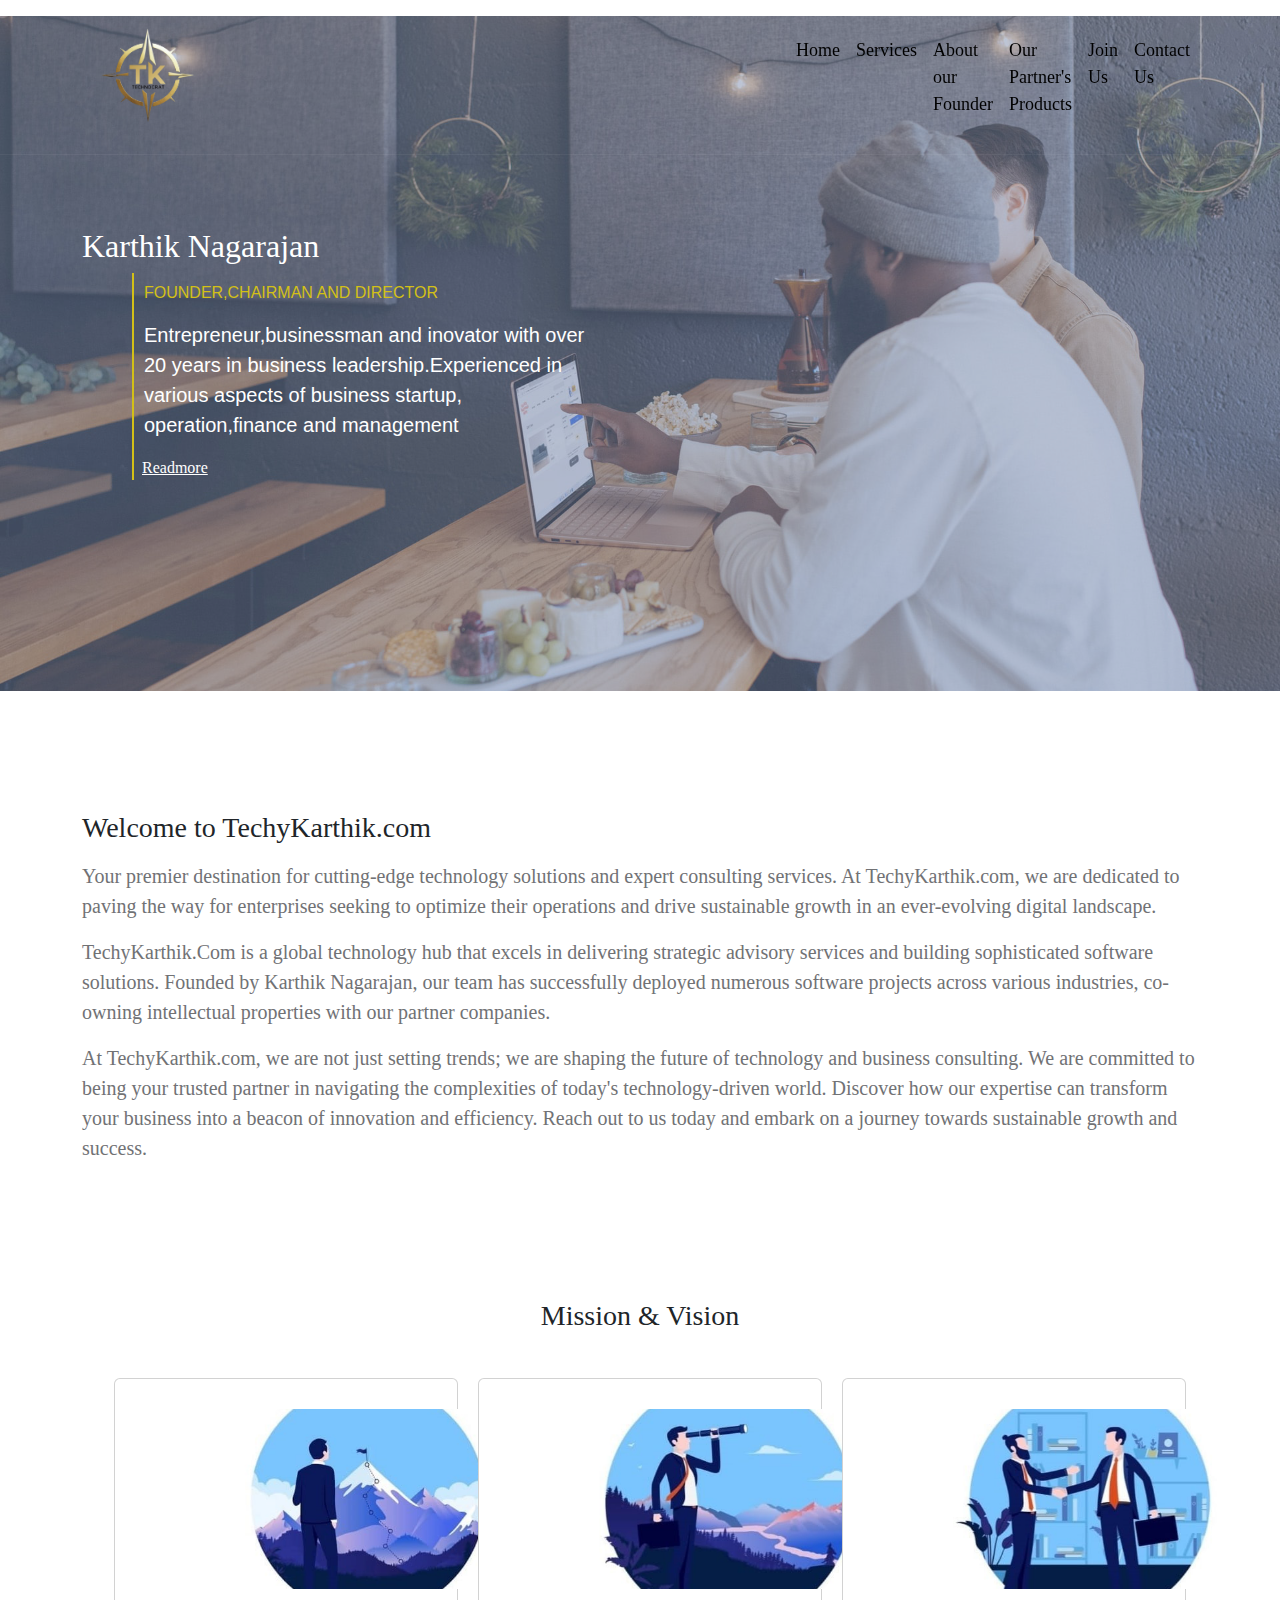
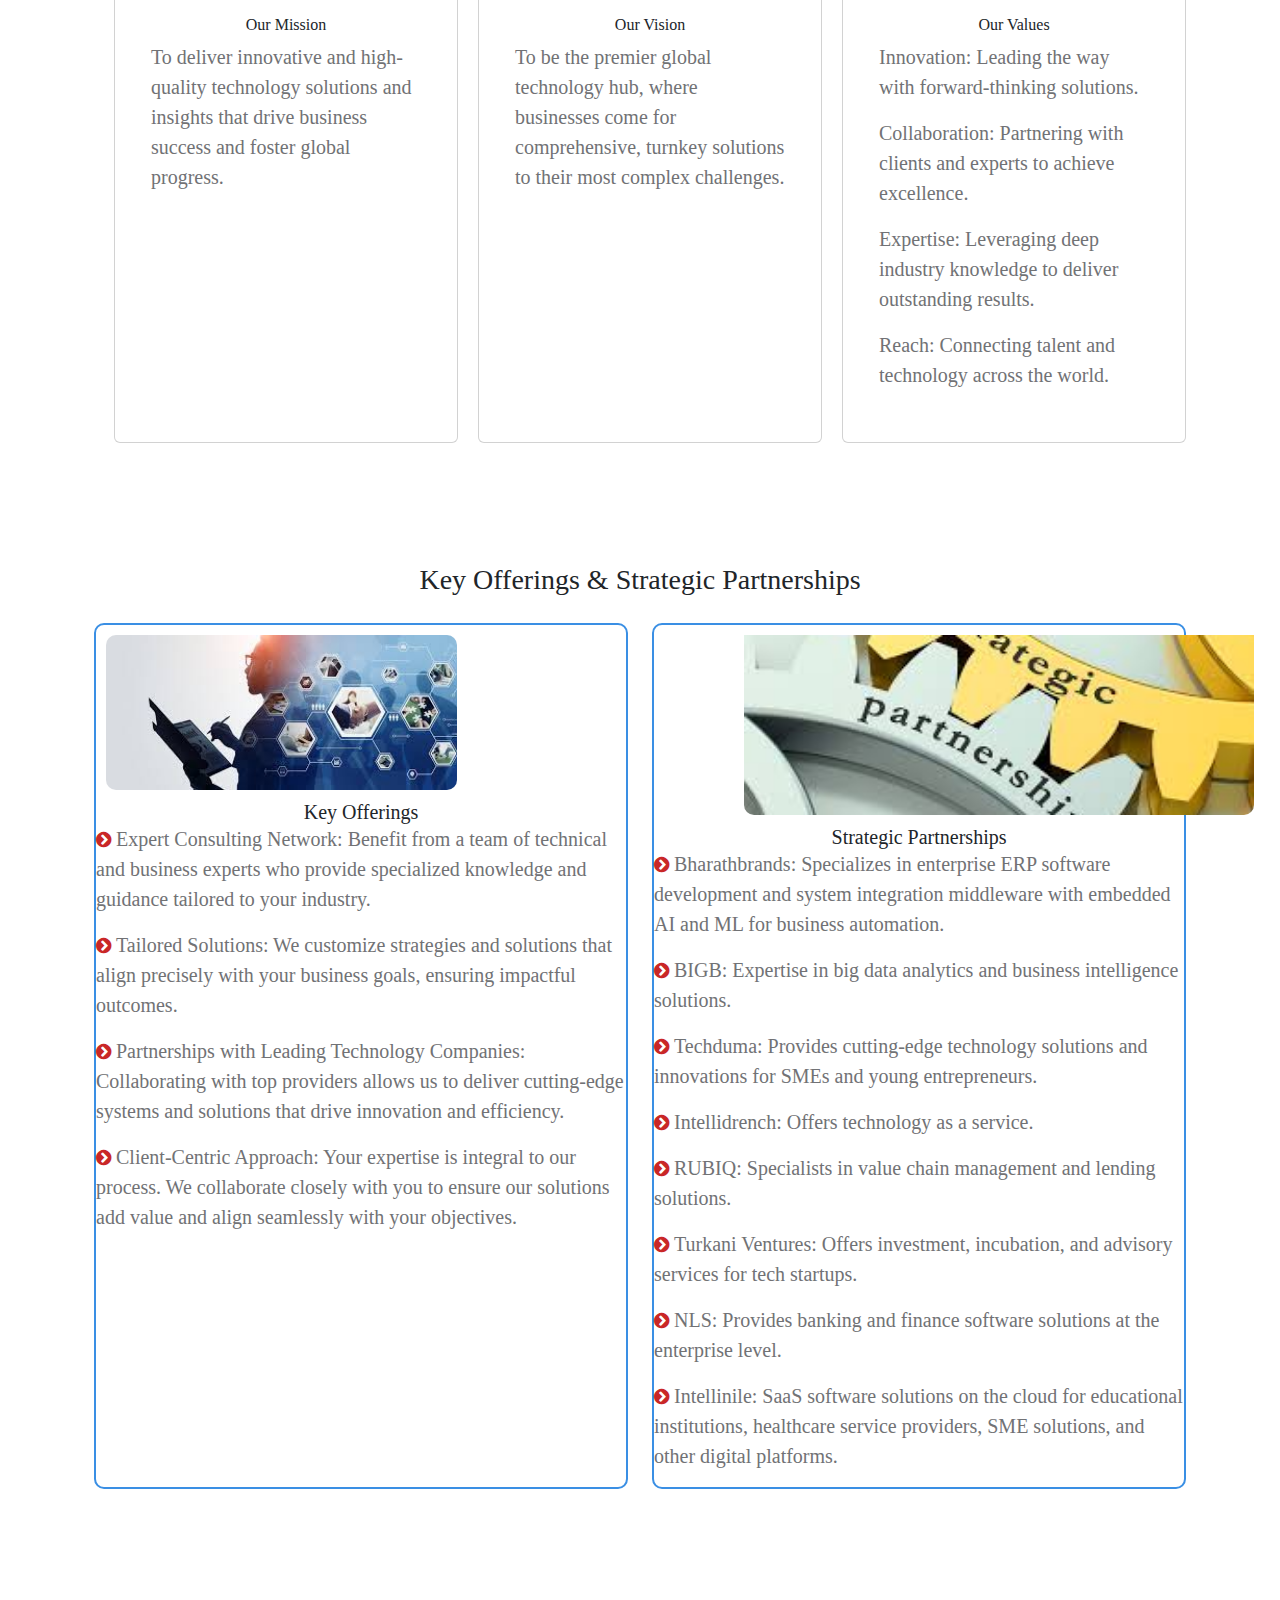
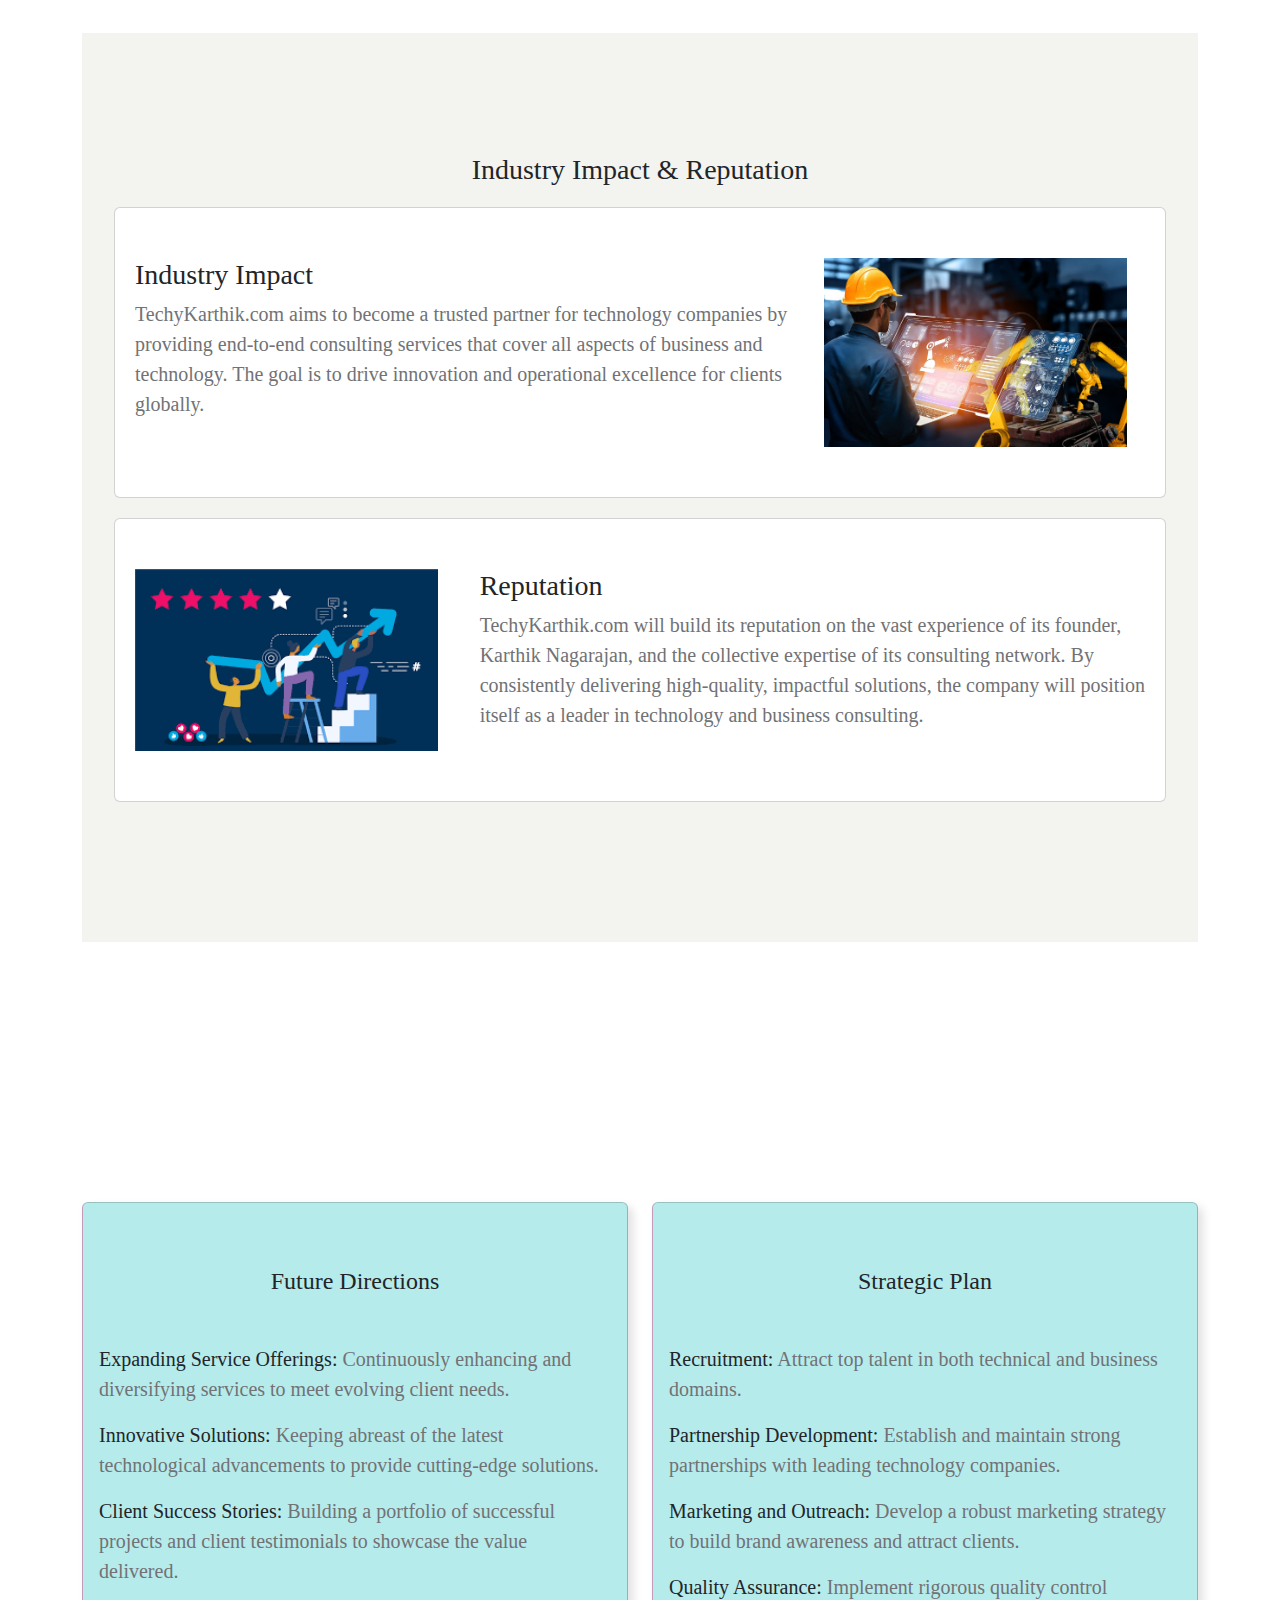
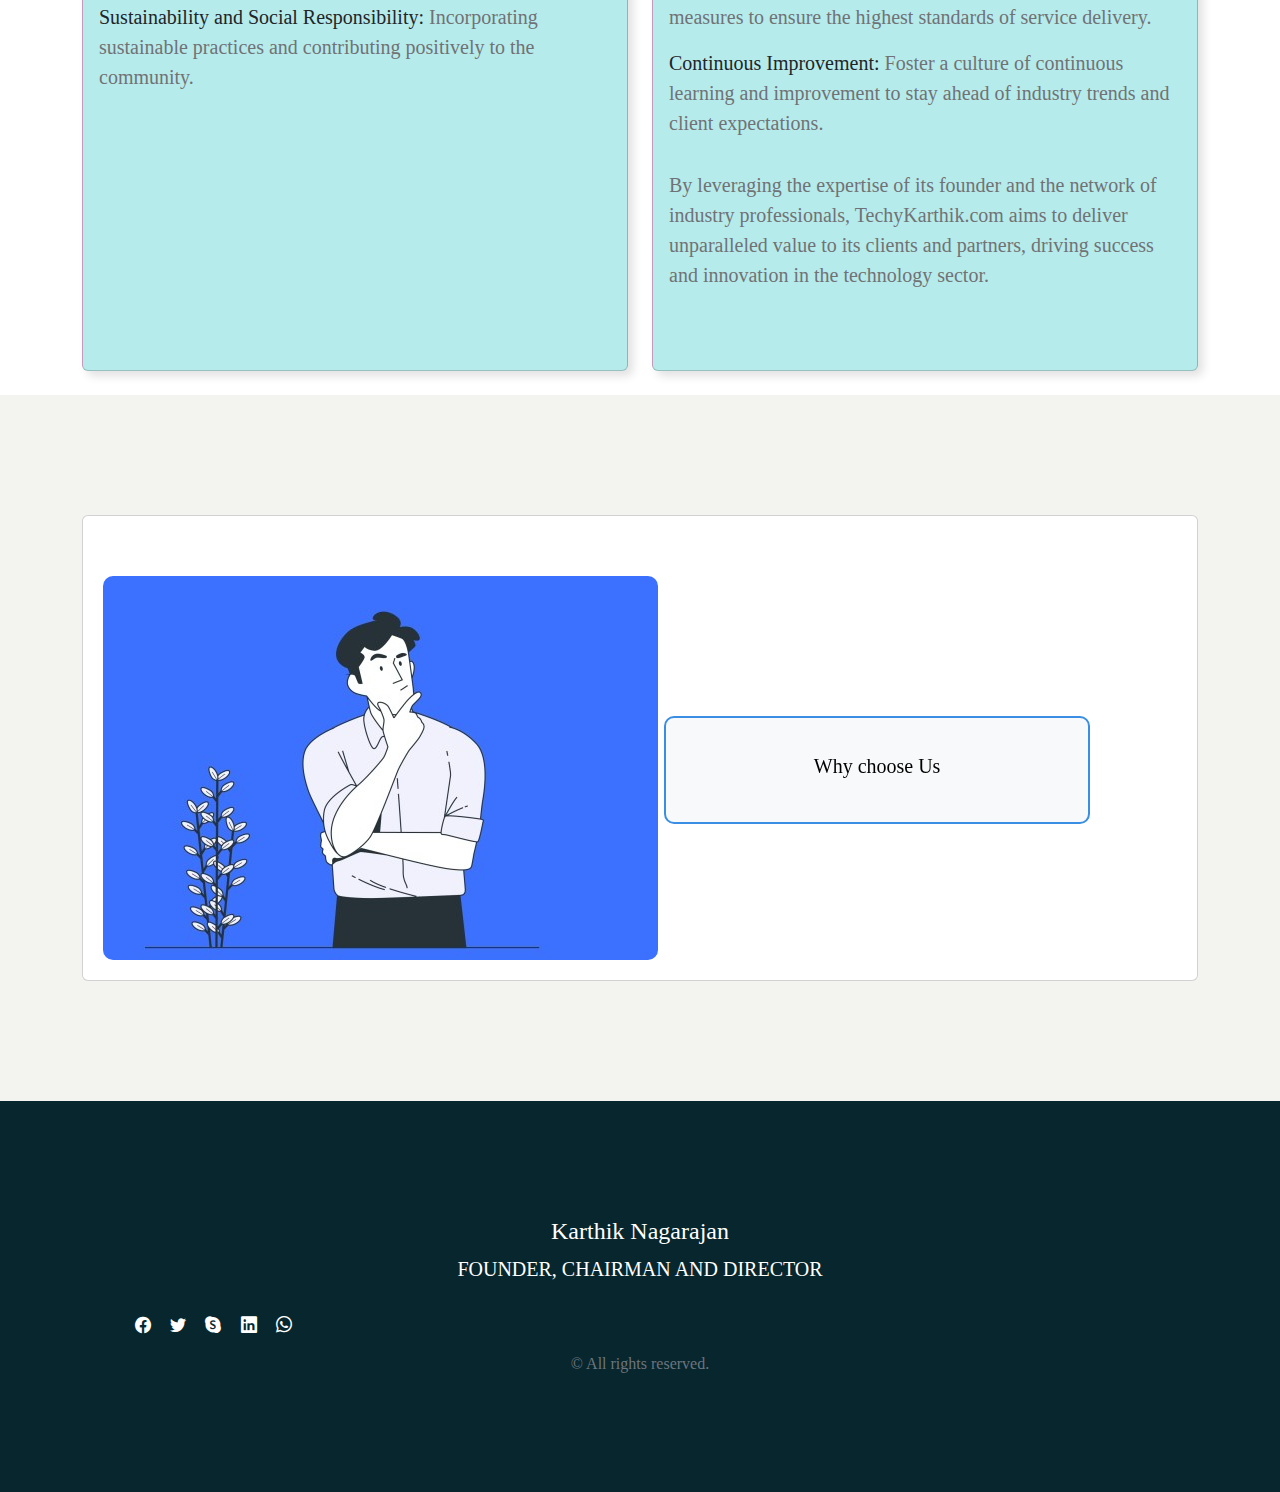
<file: index.html>
<!doctype html>
<html lang="en">

<head>
    <meta charset="utf-8">
    <meta name="viewport" content="width=device-width, initial-scale=1">

    <meta name="description" content="">
    <meta name="author" content="">

    <title>Techy</title>

    <!-- CSS FILES -->
    <link rel="preconnect" href="https://fonts.googleapis.com">

    <link rel="preconnect" href="https://fonts.gstatic.com" crossorigin>

    <link href="https://fonts.googleapis.com/css2?family=Karla:ital,wght@0,300;0,400;0,600;1,300&display=swap"
        rel="stylesheet">

    <link href="css/bootstrap.min.css" rel="stylesheet">

    <link href="css/bootstrap-icons.css" rel="stylesheet">

    <link href="css/magnific-popup.css" rel="stylesheet">
    <link rel="stylesheet" href="https://cdnjs.cloudflare.com/ajax/libs/font-awesome/4.7.0/css/font-awesome.min.css">

    <link href="css/tooplate-tween-agency.css" rel="stylesheet">

    <link href="https://stackpath.bootstrapcdn.com/bootstrap/5.0.2/css/bootstrap.min.css" rel="stylesheet">

</head>



</head>

<body>
    <nav class="navbar fixed-top navbar-expand-lg">
        <div class="container">
            <a href="index.html" class="navbar-brand">
                <img class="logo" src="images/img3.png" alt="Logo">
            </a>
            <button class="navbar-toggler" type="button" data-bs-toggle="collapse" data-bs-target="#navbarNav"
                aria-controls="navbarNav" aria-expanded="false" aria-label="Toggle navigation">
                <span class="navbar-toggler-icon"></span>
            </button>
            <div class="collapse navbar-collapse" id="navbarNav">
                <ul class="navbar-nav ms-lg-5">
                    <li class="nav-item dropdown">
                        <a class="nav-link" href="index.html" id="dropdownMenuButton" role="button" data-bs-toggle="dropdown">
                            Home
                        </a>
                        <ul class="dropdown-menu" aria-labelledby="dropdownMenuButton">
                            <div class="container">
                                <div class="row">
                                    <div class="col-md-4">
                                        <li><a class="dropdown-item nav-link" href="#section_2">Overview</a></li>
                                        <li><a class="dropdown-item nav-link" href="#section_3">Our Mission & Vision</a></li>
                                        <li><a class="dropdown-item nav-link" href="#section_4">Key Offerings</a></li>
                                    </div>
                                    <div class="col-md-4">
                                        <li><a class="dropdown-item nav-link" href="#section_4">Strategic Partnerships</a></li>
                                        <li><a class="dropdown-item nav-link" href="#section_5">Industry Impact</a></li>
                                        <li><a class="dropdown-item nav-link" href="#section_5">Reputation</a></li>
                                    </div>
                                    <div class="col-md-4">
                                        <li><a class="dropdown-item nav-link" href="#section_6">Future Directions</a></li>
                                        <li><a class="dropdown-item nav-link" href="#section_6">Strategic Plan</a></li>
                                        <li><a class="dropdown-item nav-link" href="#section_7">Why Choose Our Team</a></li>
                                    </div>
                                </div>
                            </div>
                        </ul>
                    </li>
                    <li class="nav-item">
                        <a class="nav-link" href="services.html">Services</a>
                    </li>
                    <li class="nav-item">
                        <a class="nav-link" href="about_founder.html">About our Founder</a>
                    </li>
                    <li class="nav-item">
                        <a class="nav-link" href="products.html">Our Partner's Products</a>
                    </li>
                    <li class="nav-item">
                        <a class="nav-link" href="">Join Us</a>
                    </li>
                    <li class="nav-item">
                        <a class="nav-link" href="contact.html">Contact Us</a>
                    </li>
                </ul>
            </div>
        </div>
    </nav>
    
    <script>
        document.getElementById('dropdownMenuButton').addEventListener('click', function(event) {
            event.preventDefault();
            window.location.href = 'index.html';
        });
    </script>
    
    

    <main>

        <section class="hero d-flex justify-content-center align-items-center mt-3" id="section_1">
            <div class="container">
                <div class="row">

                    <div class="col-lg-8 col-8">
                        <div class="heroText">

                            <h2 class="text-white  ">Karthik Nagarajan</h2>
                            <div class="sub-text">
                                <h6 class="heroText2">FOUNDER,CHAIRMAN AND DIRECTOR</h6>
                                <p class="text-white col-md-8 heroText2">Entrepreneur,businessman and inovator with over
                                    20
                                    years in business leadership.Experienced in various aspects of business startup,
                                    operation,finance and management</p>
                                <a link href="founder.html" class="text-white p-2">Readmore</a>
                            </div>
                        </div>
                    </div>

                </div>
            </div>

            <div class="overlay"></div>
        </section>

        <section class="about section-padding" id="section_2">
            <div class="container">
                <div class="row">



                    
        <div class="col-lg-12 col-12 m-auto">
                                    <h3 class="mb-3 ">Welcome to TechyKarthik.com</h3>

                                    <p>Your premier destination for cutting-edge technology solutions and expert
                                        consulting services. At TechyKarthik.com, we are dedicated to paving the way for
                                        enterprises
                                        seeking to optimize their operations and drive sustainable growth in an
                                        ever-evolving digital landscape.</p>

                                    <p> TechyKarthik.Com is a global technology hub that excels in delivering strategic
                                        advisory services and building sophisticated software solutions. Founded by
                                        Karthik Nagarajan, our team has successfully deployed numerous software projects
                                        across various industries, co-owning intellectual properties with our partner
                                        companies.</p>
                                    <p>At TechyKarthik.com, we are not just setting trends; we are shaping the future of
                                        technology and business consulting. We are committed to being your trusted
                                        partner in navigating the complexities of today's technology-driven world.
                                        Discover how our expertise can transform your business into a beacon of
                                        innovation and efficiency. Reach out to us today and embark on a journey towards
                                        sustainable growth and success.</p>

         <section class="about section-padding" id="section_3">
            <div class="container">
                <div class="col-lg-12 m-auto about-page">
                    <h3 class="mb-3 text-center">Mission & Vision</h3>
                    <div class="d-flex flex-wrap justify-content-center">
                        <div class="col-md-4 d-flex">
                            <div class="card vision-card flex-fill">
                                <img class=" card-img-top" src="images/mission.jpg" alt="Mission Image">
                                <div class="card-body">
                                    <h6 class="text-center">Our Mission</h6>
                                    <p class="card-text">To deliver innovative and high-quality technology solutions and insights that drive business success and foster global progress.</p>
                                </div>
                            </div>
                        </div>
                        <div class="col-md-4 d-flex">
                            <div class="card vision-card flex-fill">
                                <img class=" card-img-top" src="images/vision.jpg" alt="Vision Image">
                                <div class="card-body">
                                    <h6 class="text-center">Our Vision</h6>
                                    <p class="card-text">To be the premier global technology hub, where businesses come for comprehensive, turnkey solutions to their most complex challenges.</p>
                                </div>
                            </div>
                        </div>
                        <div class="col-md-4 d-flex">
                            <div class="card vision-card flex-fill">
                                <img class=" card-img-top" src="images/values.jpg" alt="Values Image">
                                <div class="card-body">
                                    <h6 class="text-center">Our Values</h6>
                                    <ul class="card-text list-unstyled">
                                        <li><p><b>Innovation:</b> Leading the way with forward-thinking solutions.</p></li>
                                        <li><p><b>Collaboration:</b> Partnering with clients and experts to achieve excellence.</p></li>
                                        <li><p><b>Expertise:</b> Leveraging deep industry knowledge to deliver outstanding results.</p></li>
                                        <li><p><b>Reach:</b> Connecting talent and technology across the world.</p></li>
                                    </ul>
                                </div>
                            </div>
                        </div>
                    </div>
                </div>
            </div>
   <section class="section-padding key" id="section_4">
    <div class="container">
        <h3 class="mb-3 text-center">Key Offerings & Strategic Partnerships</h3>
        <div class="row">
            <div class="col-md-6 d-flex mb-4">
                <div class="card-key flex-fill">
                    <img src="images/key-off.jpeg" class="card-img-top1" alt="Key Offerings Image" style="width: 70%; margin: auto;">
                    <div class="card-body">
                        <h5 class="card-title text-center">Key Offerings</h5>
                        <ul class="card-text list-unstyled">
                            <li><p><b><i class="fa fa-chevron-circle-right" style="color:rgb(201, 39, 39); padding-right: 5px; font-size:18px"></i>Expert Consulting Network:</b> Benefit from a team of technical and business experts who provide specialized knowledge and guidance tailored to your industry.</p></li>
                            <li><p><b><i class="fa fa-chevron-circle-right" style="color:rgb(201, 39, 39); padding-right: 5px; font-size:18px"></i>Tailored Solutions:</b> We customize strategies and solutions that align precisely with your business goals, ensuring impactful outcomes.</p></li>
                            <li><p><b><i class="fa fa-chevron-circle-right" style="color:rgb(201, 39, 39); padding-right: 5px; font-size:18px"></i>Partnerships with Leading Technology Companies:</b> Collaborating with top providers allows us to deliver cutting-edge systems and solutions that drive innovation and efficiency.</p></li>
                            <li><p><b><i class="fa fa-chevron-circle-right" style="color:rgb(201, 39, 39); padding-right: 5px; font-size:18px"></i>Client-Centric Approach:</b> Your expertise is integral to our process. We collaborate closely with you to ensure our solutions add value and align seamlessly with your objectives.</p></li>
                        </ul>
                    </div>
                </div>
            </div>
            <div class="col-md-6 d-flex mb-4">
                <div class="card-key flex-fill">
                    <img src="images/Strategic-Partnerships.jpeg" class="card-img-top" alt="Strategic Partnerships Image">
                    <div class="card-body">
                        <h5 class="card-title text-center">Strategic Partnerships</h5>
                        <ul class="card-text list-unstyled">
                            <li><p><b><i class="fa fa-chevron-circle-right" style="color:rgb(201, 39, 39); padding-right: 5px; font-size:18px"></i>Bharathbrands:</b> Specializes in enterprise ERP software development and system integration middleware with embedded AI and ML for business automation.</p></li>
                            <li><p><b><i class="fa fa-chevron-circle-right" style="color:rgb(201, 39, 39); padding-right: 5px; font-size:18px"></i>BIGB:</b> Expertise in big data analytics and business intelligence solutions.</p></li>
                            <li><p><b><i class="fa fa-chevron-circle-right" style="color:rgb(201, 39, 39); padding-right: 5px; font-size:18px"></i>Techduma:</b> Provides cutting-edge technology solutions and innovations for SMEs and young entrepreneurs.</p></li>
                            <li><p><b><i class="fa fa-chevron-circle-right" style="color:rgb(201, 39, 39); padding-right: 5px; font-size:18px"></i>Intellidrench:</b> Offers technology as a service.</p></li>
                            <li><p><b><i class="fa fa-chevron-circle-right" style="color:rgb(201, 39, 39); padding-right: 5px; font-size:18px"></i>RUBIQ:</b> Specialists in value chain management and lending solutions.</p></li>
                            <li><p><b><i class="fa fa-chevron-circle-right" style="color:rgb(201, 39, 39); padding-right: 5px; font-size:18px"></i>Turkani Ventures:</b> Offers investment, incubation, and advisory services for tech startups.</p></li>
                            <li><p><b><i class="fa fa-chevron-circle-right" style="color:rgb(201, 39, 39); padding-right: 5px; font-size:18px"></i>NLS:</b> Provides banking and finance software solutions at the enterprise level.</p></li>
                            <li><p><b><i class="fa fa-chevron-circle-right" style="color:rgb(201, 39, 39); padding-right: 5px; font-size:18px"></i>Intellinile:</b> SaaS software solutions on the cloud for educational institutions, healthcare service providers, SME solutions, and other digital platforms.</p></li>
                        </ul>
                    </div>
                </div>
            </div>
        </div>
    </div>
    
                                       
                                    </section>

                                
                                    
                                    

                                    <section class=" section-padding i-impact" id="section_5"  >     
                                        <div class="container">
                                            <h3 class="mb-3 text-center">Industry Impact & Reputation</h3>
                                           <div class="card impact-card">
                                            <div class="col-md-12">
                                                <div class="row">
                                                    <div class="col-md-8">
                                                        <h3 class="adjust">Industry Impact</h3>
                                                        <p>
                                                            TechyKarthik.com aims to become a trusted partner for technology companies by providing end-to-end consulting services that cover all aspects of business and technology. 
                                                            The goal is to drive innovation and operational excellence for clients globally.
                                                        </p>
                                                    </div>
                                    
                                                    <div class="col-md-4">
                                                        <img src="images/impact.jpg" width="110%" class="image-ino">
                                                    </div>
                                    
                                                </div>
                                            </div>
                                        </div>
                                    
                                        <div class="card impact-card">
                                            <div class="col-md-12">
                                                <div class="row">
                                                    <div class="col-md-4">
                                                        <img src="images/reputation.png" width="110%" class="image-ino">
                                                    </div>
                                                    <div class="col-md-8">
                                                        <h3  class="adjust">Reputation</h3>
                                                        <p>TechyKarthik.com will build its reputation on the vast experience of its founder, Karthik Nagarajan, and the collective expertise of its consulting network. By consistently delivering high-quality, impactful solutions,
                                                             the company will position itself as a leader in technology and business consulting.</p>
                                    
                                                    </div>
                                                </div>
                                            </div>
                                        </div>
                                    
                                             </div></div>
                                        
                                    </section> 
<section id="section_6" >
    <div class="container">
        
            <div class="row">
                <div class="col-md-12">
                    <div class="row">
                        <!-- Future Directions Card -->
                        <div class="col-md-6 mb-4 d-flex">
                            <div class="card sum-card flex-fill">
                                <div class="card-body d-flex flex-column">
                                    <h4 class="text-center mb-5">Future Directions</h4>
                                    <ul class="list-unstyled flex-grow-1">
                                        <li>
                                            <p><b class="text-dark">Expanding Service Offerings:</b> Continuously enhancing and diversifying services to meet evolving client needs.</p>
                                        </li>
                                        <li>
                                            <p><b class="text-dark">Innovative Solutions:</b> Keeping abreast of the latest technological advancements to provide cutting-edge solutions.</p>
                                        </li>
                                        <li>
                                            <p><b class="text-dark">Client Success Stories:</b> Building a portfolio of successful projects and client testimonials to showcase the value delivered.</p>
                                        </li>
                                        <li>
                                            <p><b class="text-dark">Sustainability and Social Responsibility:</b> Incorporating sustainable practices and contributing positively to the community.</p>
                                        </li>
                                    </ul>
                                </div>
                            </div>
                        </div>
                        <!-- Strategic Plan Card -->
                        <div class="col-md-6 mb-4 d-flex">
                            <div class="card sum-card flex-fill">
                                <div class="card-body d-flex flex-column">
                                    <h4 class="text-center mb-5">Strategic Plan</h4>
                                    <ul class="list-unstyled flex-grow-1">
                                        <li>
                                            <p><b class="text-dark">Recruitment:</b> Attract top talent in both technical and business domains.</p>
                                        </li>
                                        <li>
                                            <p><b class="text-dark">Partnership Development:</b> Establish and maintain strong partnerships with leading technology companies.</p>
                                        </li>
                                        <li>
                                            <p><b class="text-dark">Marketing and Outreach:</b> Develop a robust marketing strategy to build brand awareness and attract clients.</p>
                                        </li>
                                        <li>
                                            <p><b class="text-dark">Quality Assurance:</b> Implement rigorous quality control measures to ensure the highest standards of service delivery.</p>
                                        </li>
                                        <li>
                                            <p><b class="text-dark">Continuous Improvement:</b> Foster a culture of continuous learning and improvement to stay ahead of industry trends and client expectations.</p>
                                        </li>
                                    </ul>
                                    <p>By leveraging the expertise of its founder and the network of industry professionals, TechyKarthik.com aims to deliver unparalleled value to its clients and partners, driving success and innovation in the technology sector.</p>
                                </div>
                            </div>
                        </div>
                    </div>
                </div>
            </div>
        </div>
        
</section>
<section class=" section-padding i-impact" id="section_7" >  

    <div class="container">
        <div class="card why-card">
        <div class="col-md-12">
            <div class="row">
                <div class="col-md-6">
                    <img src="images/why.jpg" class="image-why">

                </div>
                
                        <div class="col-md-5">
                            <div class="container">
                                <div class="row">
                                   
                                        <div class="flip-card">
                                            <div class="flip-card-inner">
                                                <div class="flip-card-front">
                                                    <div class="card-flip1">
                                                        
                                                        <div class="card-body">
                                                            <h5 class="card-title">Why choose Us</h5>
                                                           
                                                        </div>
                                                    </div>
                                                </div>
                                                <div class="flip-card-back">
                                                    <div class="card-flip">
        
                                                        <div class="card-body">
                                                            <h5 class="card-title">why Choose US</h5>
                                                            <p class="card-text">Our consultants are not only experts in their respective fields but are also committed to delivering tailored solutions that meet the specific needs of our clients. Whether you require assistance with banking operations, enterprise software, IT infrastructure, or comprehensive technology and business strategies, 
                                                                our team is equipped to provide the guidance and support necessary for your success.</p>
                                                        </div>
                                                    </div>
                                                </div>
                                            </div>
                                        </div>
                                    </div>
                                </div>
                            </div>
                </div>
                </div></div></div>
            </div>
            </section>
            </main>
            <footer class="site-footer">
                <div class="container">
                    <div class="my-3 ">
                        <div class="h4 text-white text-center">Karthik Nagarajan</div>
                        <p class="text-white text-center">FOUNDER, CHAIRMAN AND DIRECTOR</p>
        
                                <div class="col-lg-3 col-12 center-content">
                                    <ul class="social-icon">
                                        <li><a  href="https://www.facebook.com/nagarajan.karthik.5" class="social-icon-link bi-facebook"></a></li>
        
                                        <li><a href="https://twitter.com/NagarajanKarth1"
                                                class="social-icon-link bi-twitter"></a></li>
        
                                        <li><a href="skype:Nagaraj.karthik?chat" class="social-icon-link bi-skype"></a></li>
        
                                        <li><a  href="https://www.linkedin.com/in/karthik-nagarajan-296a884" class="social-icon-link bi-linkedin"></a></li>
        
                                        <li><a  href="https://api.whatsapp.com/send?phone=+916369409439&text=Hello Mr.Karthik"  class="social-icon-link bi-whatsapp"></a></li>
                                    </ul>
                                </div>
                                <div class="text-small text-secondary text-center">
                                    <div class="mb-1">&copy; All rights reserved.</div>
                                    <div>
                            </div>
                        </div>
        
                    </div>
                </div>
            
    </footer>

    <!-- JAVASCRIPT FILES -->
    <script src="js/jquery.min.js"></script>
    <script src="js/popper.js"></script>
    <script src="js/bootstrap.min.js"></script>
    <script src="js/jquery.backstretch.min.js"></script>
    <script src="js/jquery.magnific-popup.min.js"></script>
    <script src="js/magnific-popup-options.js"></script>
  
    <script src="js/custom.js"></script>
    <script src="https://stackpath.bootstrapcdn.com/bootstrap/5.0.2/js/bootstrap.bundle.min.js"></script>



</body>

</html>
</file>
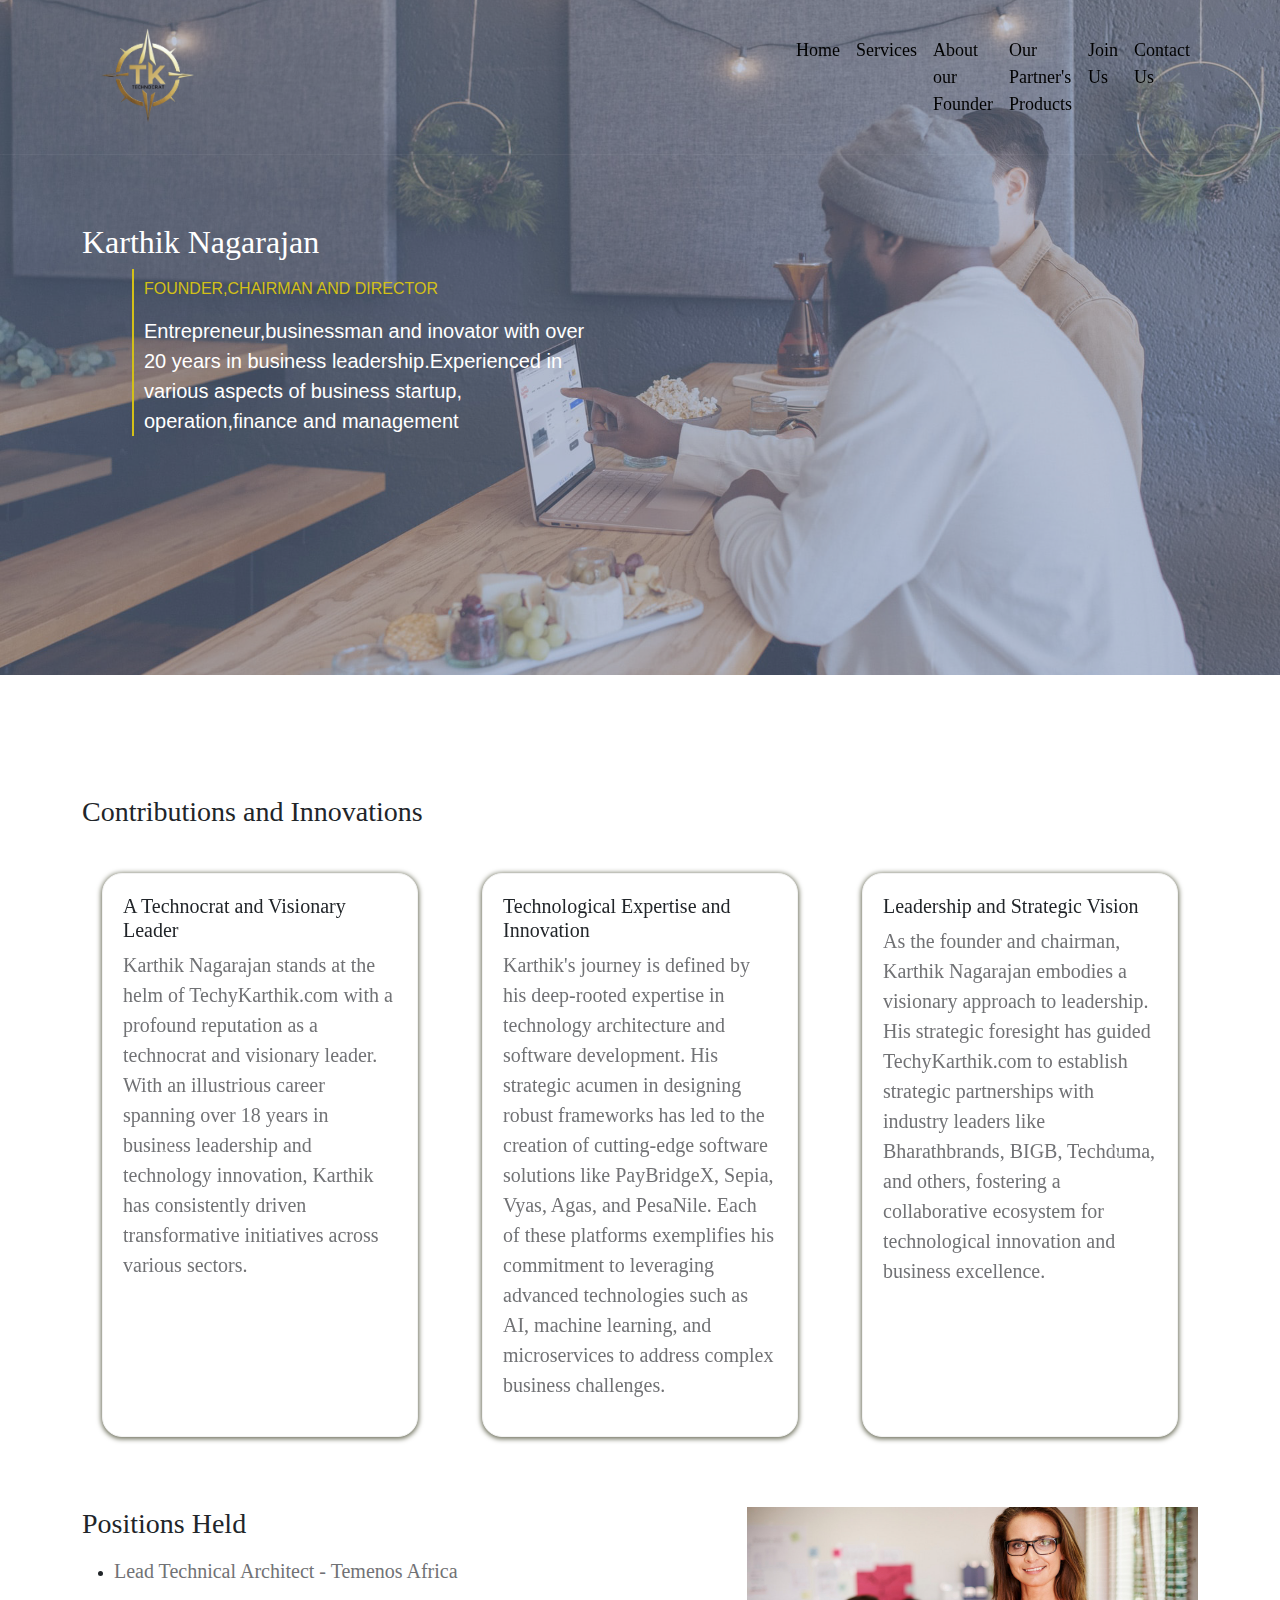
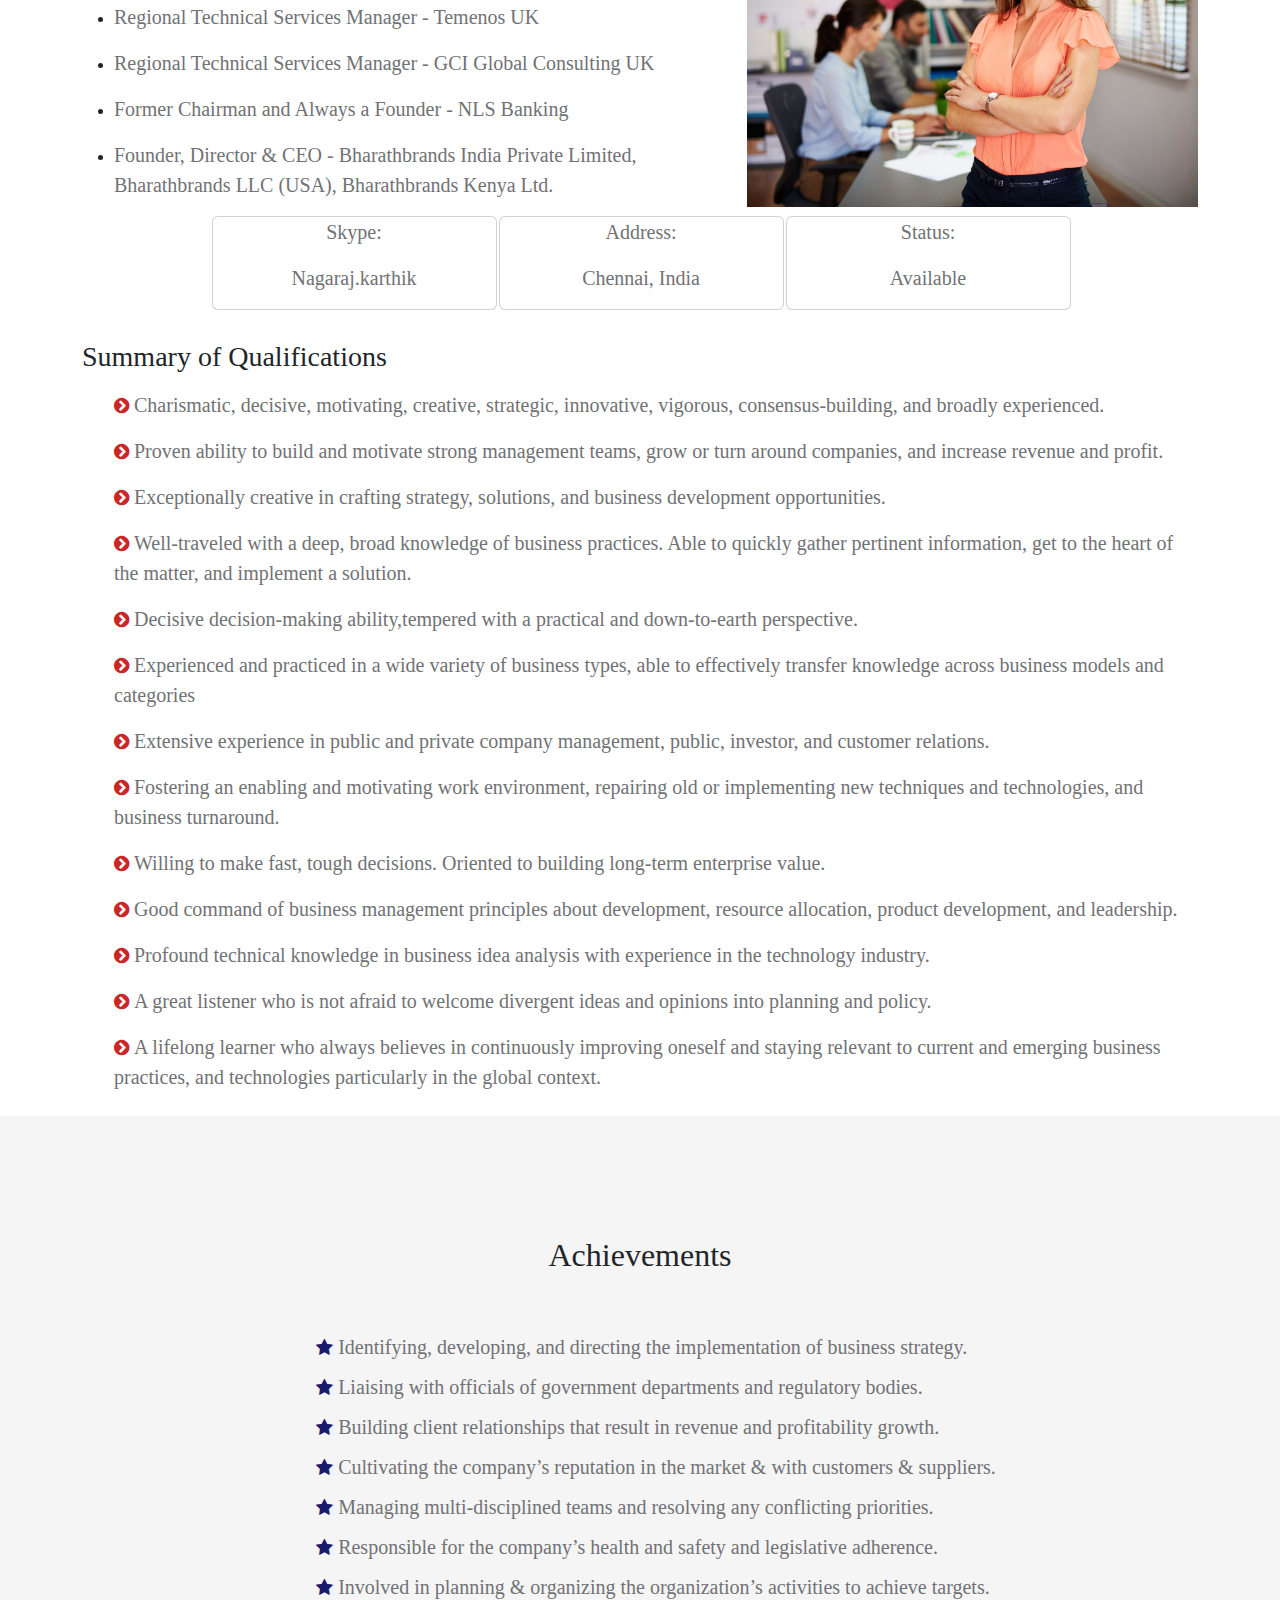
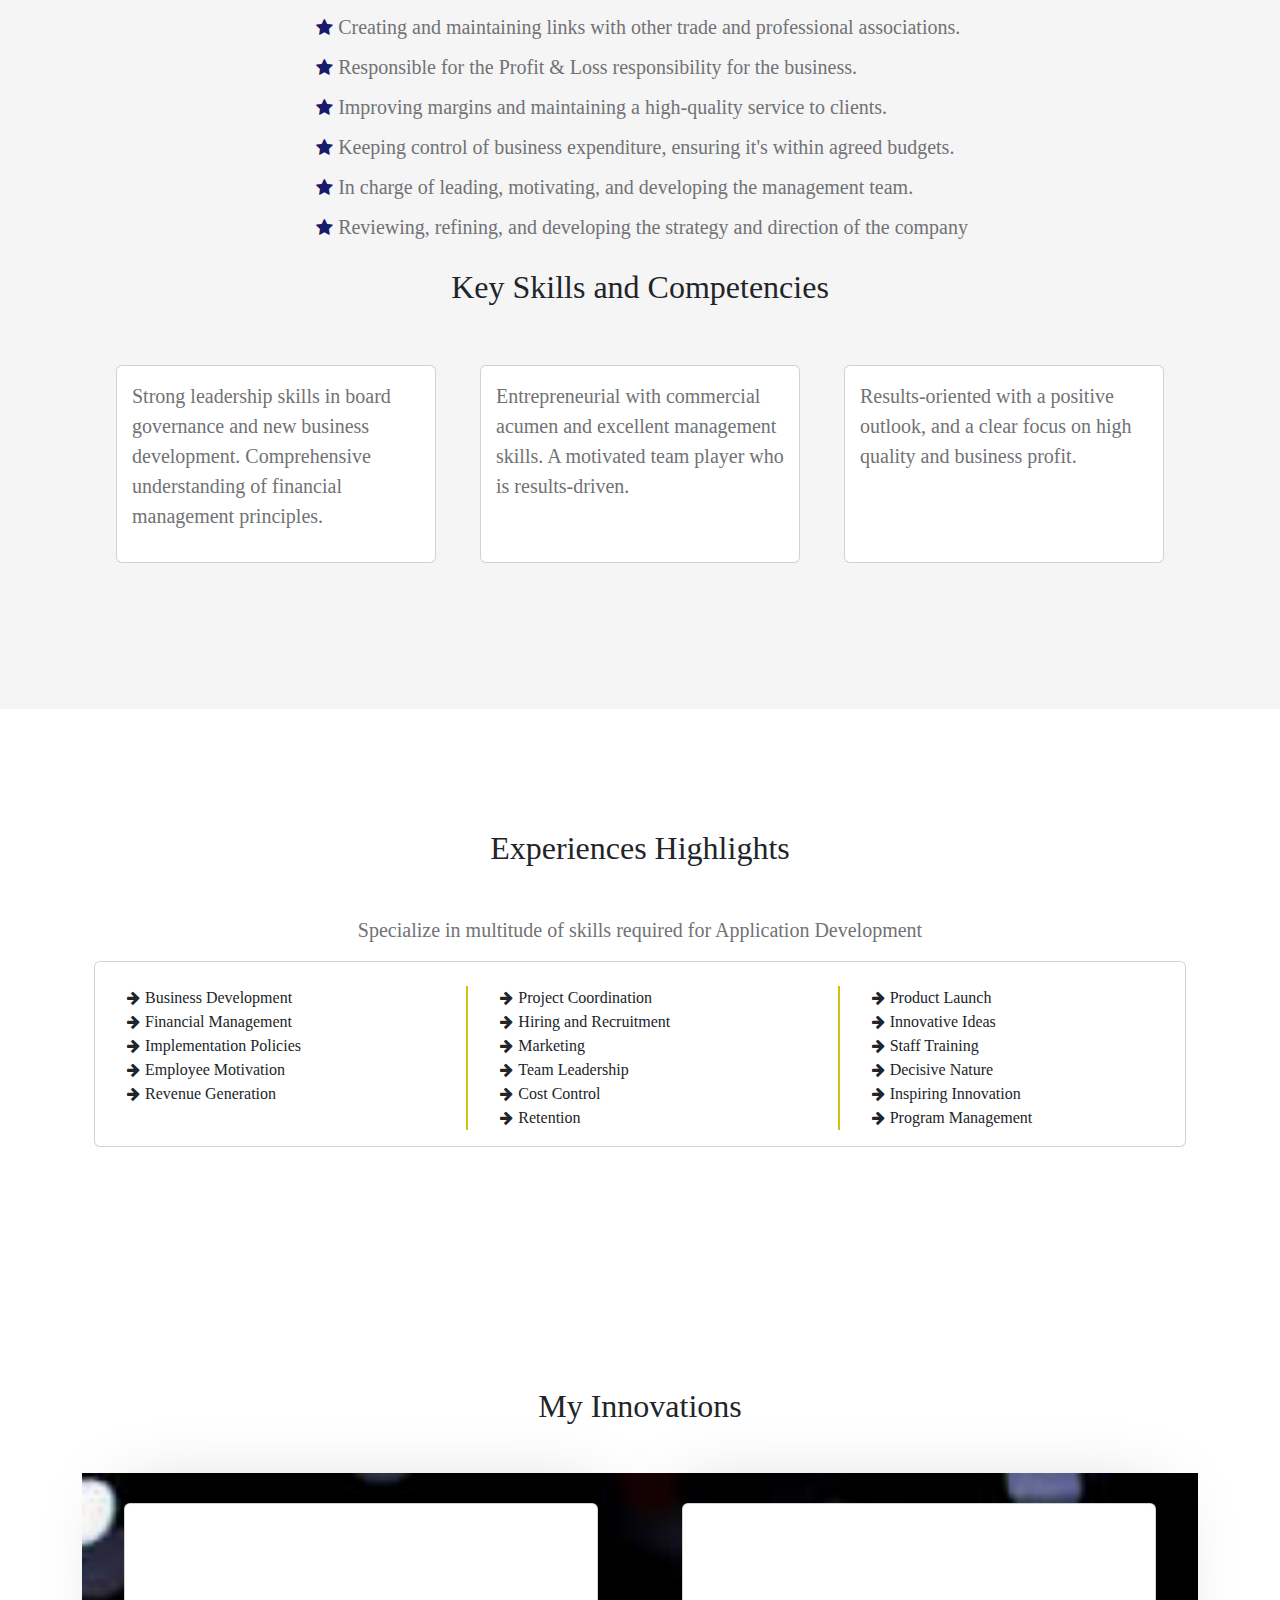
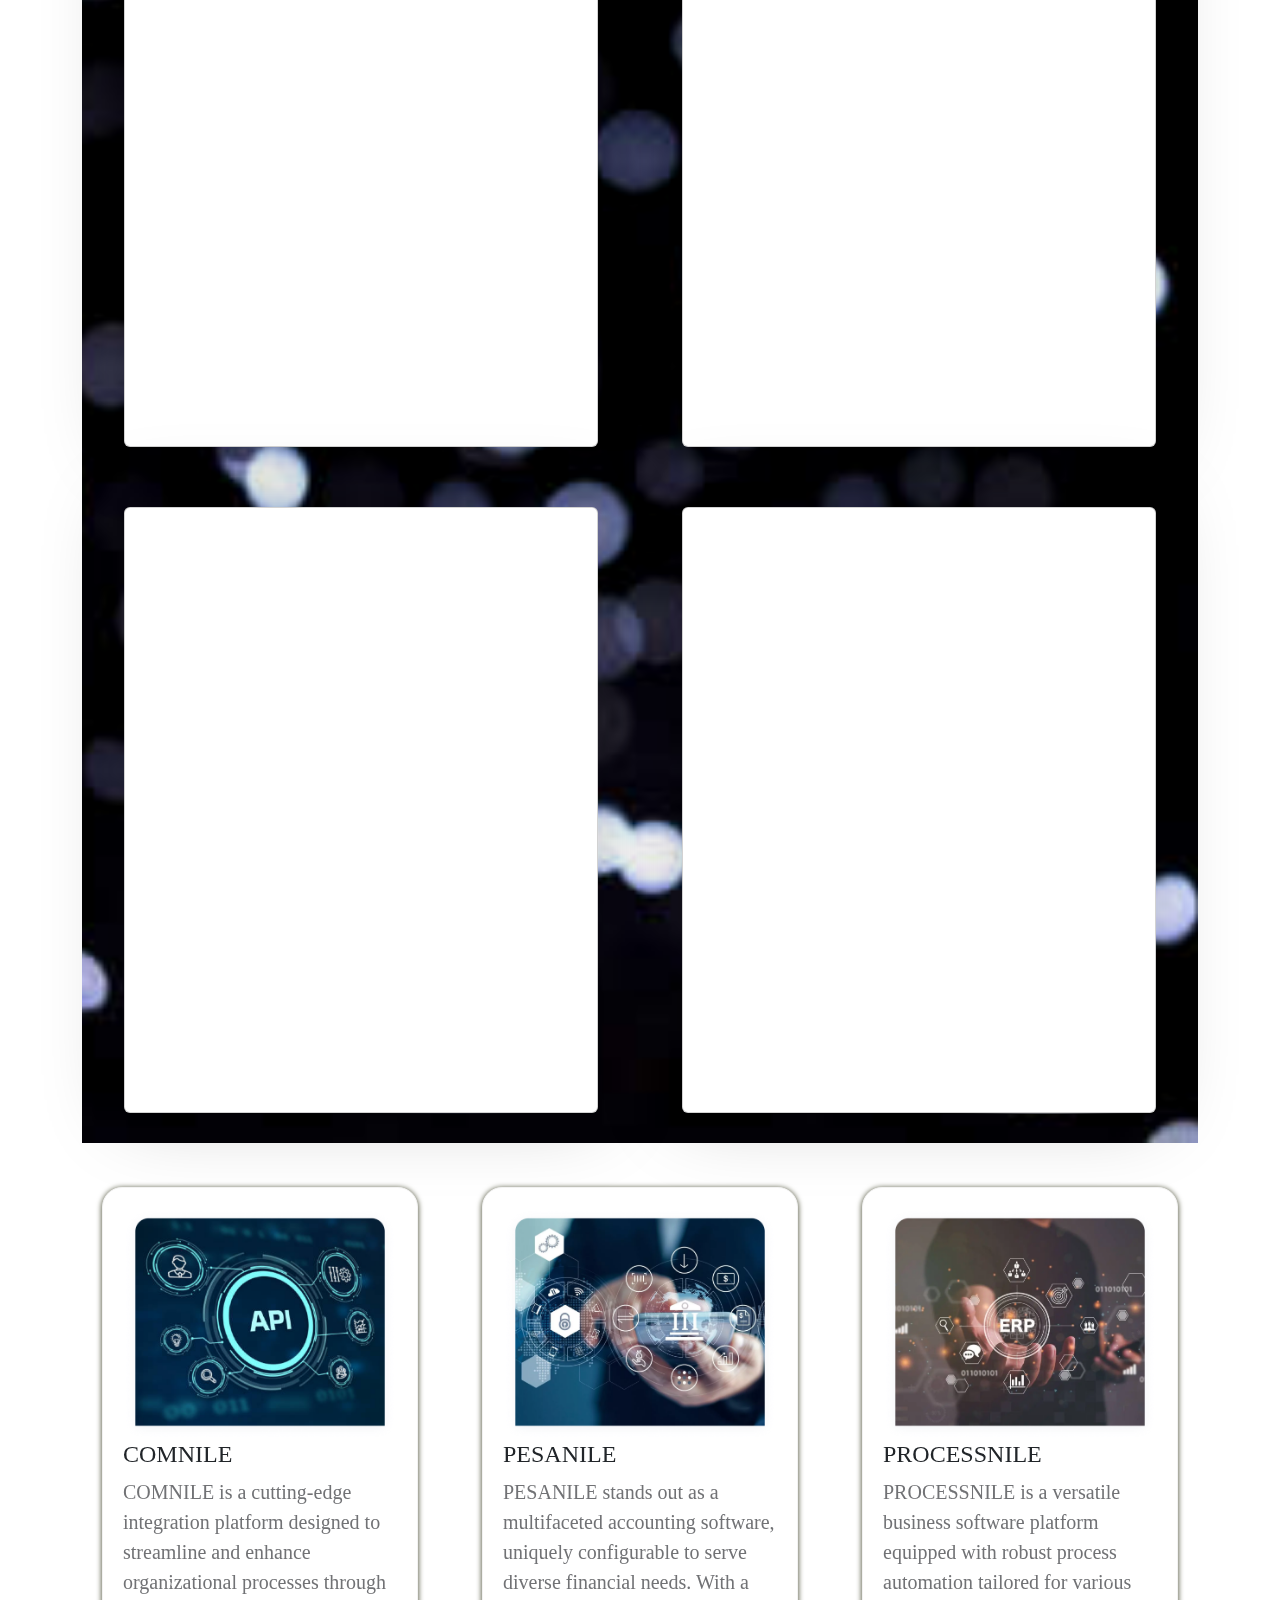
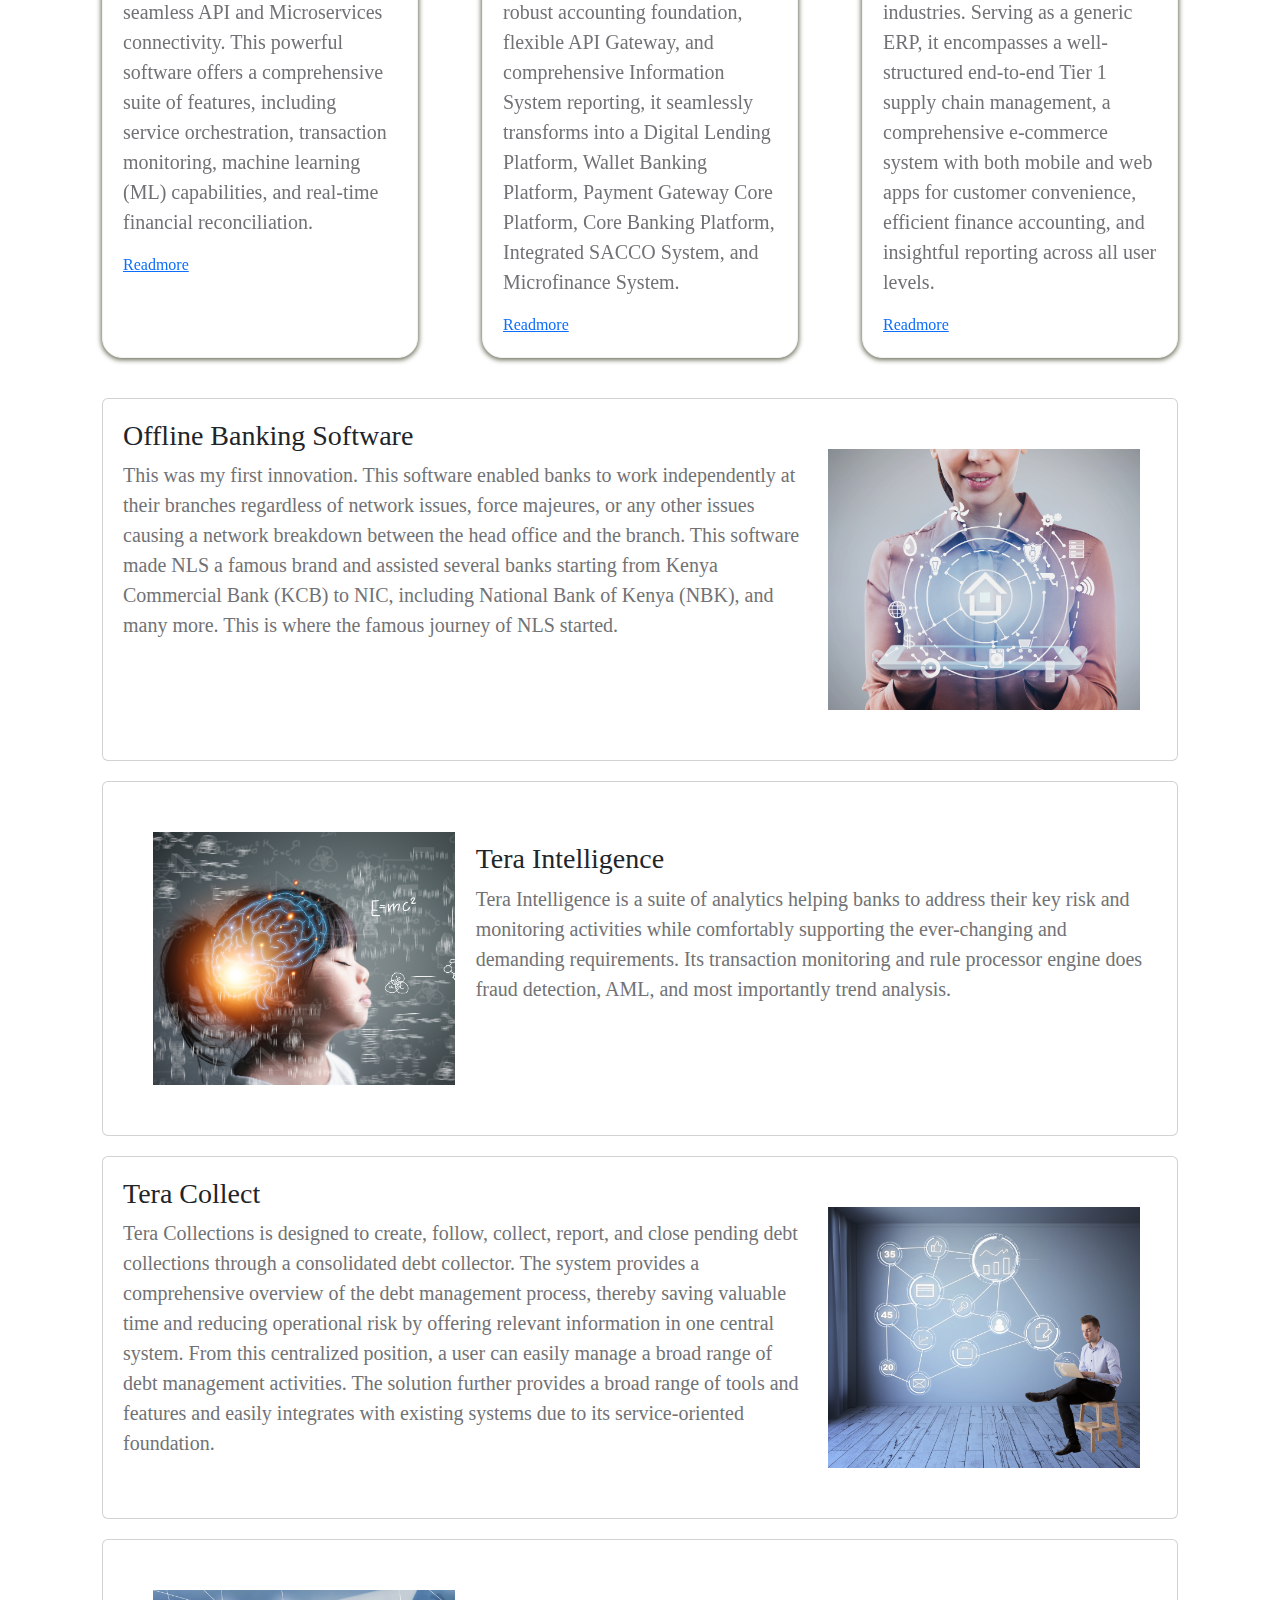
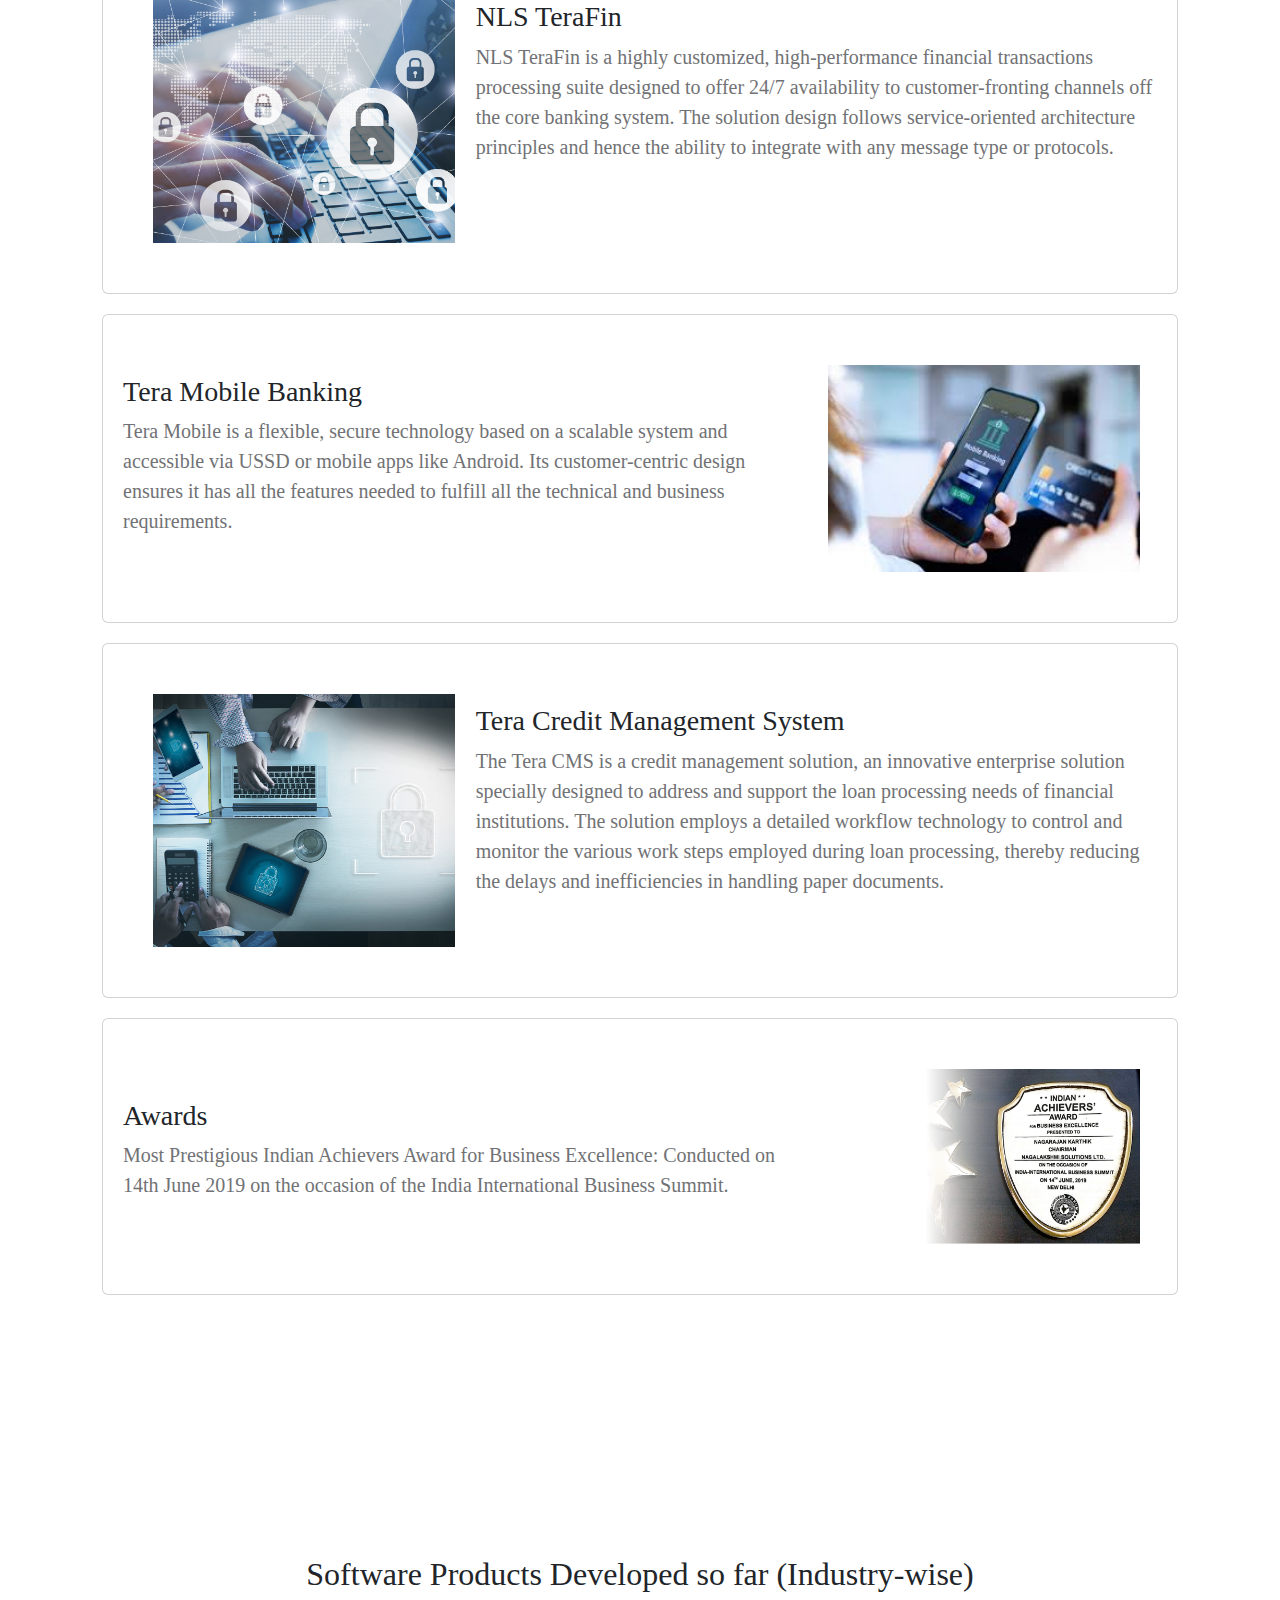
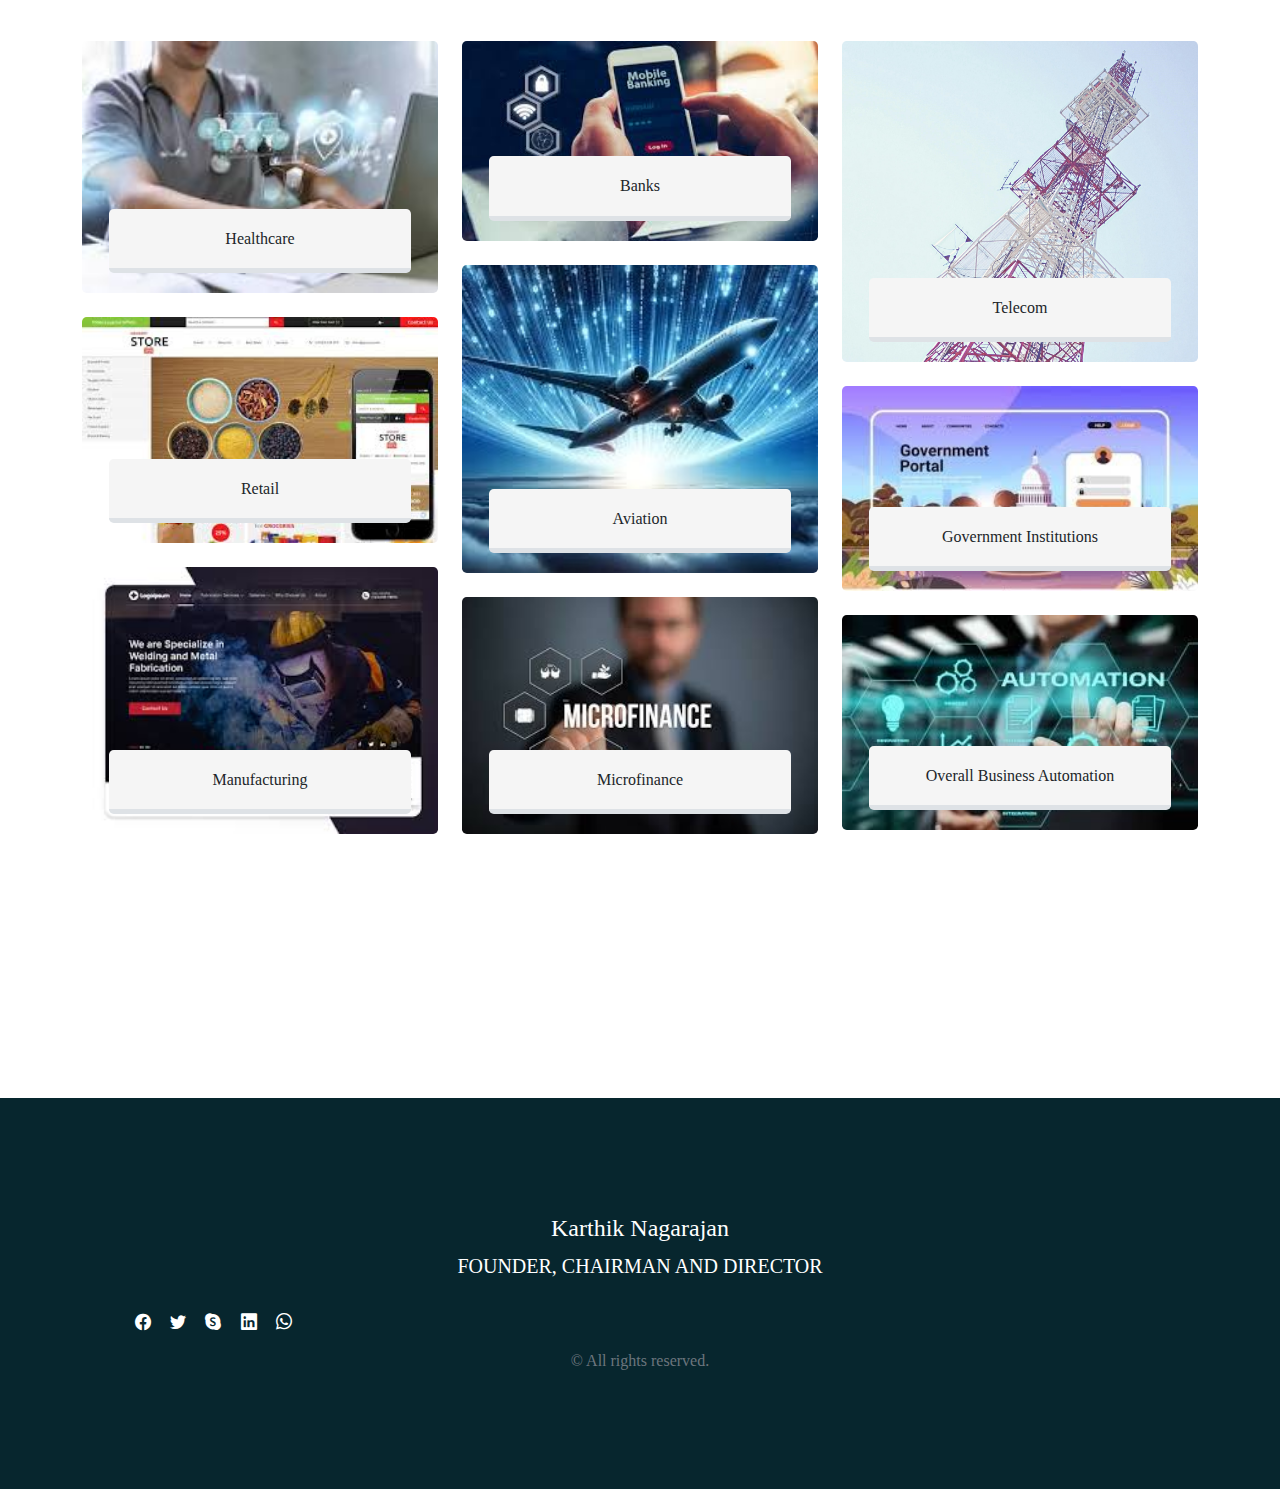
<file: about_founder.html>
<!doctype html>
<html lang="en">

<head>
    <meta charset="utf-8">
    <meta name="viewport" content="width=device-width, initial-scale=1">

    <meta name="description" content="">
    <meta name="author" content="">

    <title>Techy</title>

    <!-- CSS FILES -->
    <link rel="preconnect" href="https://fonts.googleapis.com">

    <link rel="preconnect" href="https://fonts.gstatic.com" crossorigin>

    <link href="https://fonts.googleapis.com/css2?family=Karla:ital,wght@0,300;0,400;0,600;1,300&display=swap"
        rel="stylesheet">

    <link href="css/bootstrap.min.css" rel="stylesheet">

    <link href="css/bootstrap-icons.css" rel="stylesheet">

    <link href="css/magnific-popup.css" rel="stylesheet">
    <link rel="stylesheet" href="https://cdnjs.cloudflare.com/ajax/libs/font-awesome/4.7.0/css/font-awesome.min.css">

    <link href="css/about-founder.css" rel="stylesheet">
    <link href="css/tooplate-tween-agency.css" rel="stylesheet">
    <link href="https://stackpath.bootstrapcdn.com/bootstrap/5.1.3/css/bootstrap.min.css" rel="stylesheet">
<script src="https://stackpath.bootstrapcdn.com/bootstrap/5.1.3/js/bootstrap.bundle.min.js"></script>

</head>



</head>

<body>

    <nav class="navbar fixed-top navbar-expand-lg">
        <div class="container">
            <a href="index.html" class="navbar-brand">
                <img class="logo" src="images/img3.png" alt="Logo">
            </a>
            <button class="navbar-toggler" type="button" data-bs-toggle="collapse" data-bs-target="#navbarNav"
                aria-controls="navbarNav" aria-expanded="false" aria-label="Toggle navigation">
                <span class="navbar-toggler-icon"></span>
            </button>
            <div class="collapse navbar-collapse" id="navbarNav">
                <ul class="navbar-nav ms-lg-5">
                    <li class="nav-item dropdown">
                        <a class="nav-link" href="#" id="dropdownMenuButton" role="button" data-bs-toggle="dropdown">
                            Home
                        </a>
                        <ul class="dropdown-menu" aria-labelledby="dropdownMenuButton">
                            <div class="container">
                                <div class="row">
                                    <div class="col-md-4">
                                        <li><a class="dropdown-item nav-link" href="index.html#section_2">Overview</a></li>
                                        <li><a class="dropdown-item nav-link" href="index.html#section_3">Our Mission & Vision</a></li>
                                        <li><a class="dropdown-item nav-link" href="index.html#section_4">Key Offerings</a></li>
                                    </div>
                                    <div class="col-md-4">
                                        <li><a class="dropdown-item nav-link" href="index.html#section_4">Strategic Partnerships</a></li>
                                        <li><a class="dropdown-item nav-link" href="index.html#section_5">Industry Impact</a></li>
                                        <li><a class="dropdown-item nav-link" href="index.html#section_5">Reputation</a></li>
                                    </div>
                                    <div class="col-md-4">
                                        <li><a class="dropdown-item nav-link" href="index.html#section_6">Future Directions</a></li>
                                        <li><a class="dropdown-item nav-link" href="index.html#section_6">Strategic Plan</a></li>
                                        <li><a class="dropdown-item nav-link" href="index.html#section_7">Why Choose Our Team</a></li>
                                    </div>
                                </div>
                            </div>
                        </ul>
                    </li>
                    <li class="nav-item">
                        <a class="nav-link" href="services.html">Services</a>
                    </li>
                    <li class="nav-item">
                        <a class="nav-link" href="about_founder.html">About our Founder</a>
                    </li>
                    <li class="nav-item">
                        <a class="nav-link" href="products.html">Our Partner's Products</a>
                    </li>
                    <li class="nav-item">
                        <a class="nav-link" href="#">Join Us</a>
                    </li>
                    <li class="nav-item">
                        <a class="nav-link" href="contact.html">Contact Us</a>
                    </li>
                </ul>
            </div>
        </div>
    </nav>
    
    <script>

document.getElementById('dropdownMenuButton').addEventListener('click', function(event) {
            event.preventDefault();
            window.location.href = 'index.html';
        });
        function navigateToSection(event, url) {
            event.preventDefault();
            window.location.href = url;
        }
    
        document.querySelectorAll('.dropdown-item').forEach(function(item) {
            item.addEventListener('click', function(event) {
                navigateToSection(event, event.target.getAttribute('href'));
            });
        });
    </script>
    
 
    <main>

        <section class="hero d-flex justify-content-center align-items-center" id="section_1">
            <div class="container">
                <div class="row">

                    <div class="col-lg-8 col-8">
                        <div class="heroText">
                           
                            <h2 class="text-white ">Karthik Nagarajan</h2>
                            <div class="sub-text">
                                <h6 class="heroText2">FOUNDER,CHAIRMAN AND DIRECTOR</h6>
                                <p class="text-white col-md-8 heroText2">Entrepreneur,businessman and inovator with over 20
                                    years in business leadership.Experienced in various aspects of business startup,
                                    operation,finance and management</p>
                            </div>
                        </div>
                    </div>

                </div>
            </div>

            <div class="overlay"></div>
        </section>

        <section class="about section-padding" id="section_2">
            <div class="container">
              

                    <div class="col-12">
                      
                               
                                    <div class="col-lg-12 col-12 m-auto margin">
                                        <h3 class="mb-3">Contributions and Innovations</h3>

                                        <div id="cardCarousel" class="carousel slide mt-4" data-bs-ride="carousel">
                                            <div class="carousel-inner">
                                                <div class="carousel-item active">
                                                    <div class="row ">
                                                        <div class="col-md-4 d-flex">
                                                            <div class="card card-sec5 flex-fill">
                                                                <h5>A Technocrat and Visionary Leader</h5>
                                                                <p>Karthik Nagarajan stands at the helm of TechyKarthik.com with a profound reputation as a technocrat and visionary leader. With an illustrious career spanning over 18 years in business leadership and technology innovation, Karthik has consistently driven transformative initiatives across various sectors.</p>
                                                            </div>
                                                        </div>
                                                        <div class="col-md-4 d-flex">
                                                            <div class="card card-sec5 flex-fill">
                                                                <h5>Technological Expertise and Innovation</h5>
                                                                <p>Karthik's journey is defined by his deep-rooted expertise in technology architecture and software development. His strategic acumen in designing robust frameworks has led to the creation of cutting-edge software solutions like PayBridgeX, Sepia, Vyas, Agas, and PesaNile. Each of these platforms exemplifies his commitment to leveraging advanced technologies such as AI, machine learning, and microservices to address complex business challenges.</p>
                                                            </div>
                                                        </div>
                                                        <div class="col-md-4 d-flex">
                                                            <div class="card card-sec5 flex-fill">
                                                                <h5>Leadership and Strategic Vision</h5>
                                                                <p>As the founder and chairman, Karthik Nagarajan embodies a visionary approach to leadership. His strategic foresight has guided TechyKarthik.com to establish strategic partnerships with industry leaders like Bharathbrands, BIGB, Techduma, and others, fostering a collaborative ecosystem for technological innovation and business excellence.</p>
                                                            </div>
                                                        </div>
                                                    </div>
                                                </div>
                                                <div class="carousel-item">
                                                    <div class="row ">
                                                        <div class="col-md-4 d-flex">
                                                            <div class="card card-sec5 flex-fill">
                                                                <h5>Commitment to Excellence</h5>
                                                                <p>Under Karthik's leadership, TechyKarthik.com has become synonymous with excellence in technological consultancy, business process engineering, and system integration. His emphasis on continuous learning and development ensures that his team remains at the forefront of technological advancements, delivering bespoke solutions that meet and exceed client expectations.</p>
                                                            </div>
                                                        </div>
                                                        <div class="col-md-4 d-flex">
                                                            <div class="card card-sec5 flex-fill ">
                                                                <h5>Global Impact and Recognition</h5>
                                                                <p>Karthik's contributions extend beyond organizational boundaries, as evidenced by his role in global projects spanning from Africa to Asia. His achievements have earned accolades such as the Indian Achievers Award for Business Excellence, highlighting his impact on the international stage.</p>
                                                            </div>
                                                        </div>
                                                    </div>
                                                </div>
                                            </div>
                                            <button class="carousel-control-prev" type="button" data-bs-target="#cardCarousel" data-bs-slide="prev">
                                                <span class="carousel-control-prev-icon" aria-hidden="true"></span>
                                                <span class="visually-hidden">Previous</span>
                                            </button>
                                            <button class="carousel-control-next" type="button" data-bs-target="#cardCarousel" data-bs-slide="next">
                                                <span class="carousel-control-next-icon" aria-hidden="true"></span>
                                                <span class="visually-hidden">Next</span>
                                            </button>
                                        </div></div>
                                        
                                        

                                       
                               
                           
                                <div class="row"style="margin-top: 50px;">
                                    <div class="col-lg-7 col-12 " >
                                        <h3 class="mb-3">Positions Held</h3>


                                        <ul>
                                            <li>
                                                <p>Lead Technical Architect - Temenos Africa</p>
                                            </li>
                                            <li>
                                                <p> Regional Technical Services Manager - Temenos UK</p>
                                            </li>
                                            <li>
                                                <p> Regional Technical Services Manager - GCI Global Consulting UK</p>
                                            </li>
                                            <li>
                                                <p>Former Chairman and Always a Founder - NLS Banking</p>
                                            </li>
                                            <li>
                                                <p>Founder, Director & CEO - Bharathbrands India Private Limited,
                                                    Bharathbrands LLC (USA), Bharathbrands Kenya Ltd.
                                                </p>
                                            </li>
                                        </ul>


                                    </div>

                                    <div class="col-lg-5 col-12 mt-lg-0 mt-4">
                                        <img src="images/dream-about-working-corporation-became-true.jpg"
                                            class="img-fluid" alt="">
                                    </div>
                                </div>
                             
                            </div>

                            <div class="col-12 mt-margin ">
                                <div class="row justify-content-center">
                                    <div class="col-3 card about-card ">
                                        <p class="text-center">Skype:</p>
                                        <p class="text-center sub-p"> Nagaraj.karthik</p>
                                    </div>
                                    <div class="col-3 card about-card">
                                        <p class="text-center">Address:</p>
                                        <p class="text-center sub-p">Chennai, India</p>
                                    </div>
                                    <div class="col-3 card about-card">
                                        <p class="text-center">Status:</p>
                                        <p class="text-center sub-p"> Available</p>
                                    </div>
                                </div>
                            </div>
                        </div>
                    </div>

                        <div class="container">
                                    <div class="col-lg-12 col-12  sum-cards " >
                                        <h3 class="mb-3 ">Summary of Qualifications</h3>
                                        <ul>
                                            <li><p><i class="fa fa-chevron-circle-right" style="color:rgb(201, 39, 39) ;padding-right: 5px; font-size:18px"></i>Charismatic, decisive, motivating, creative, strategic, innovative, vigorous, consensus-building, and broadly experienced.</p></li>
                                            <li><p><i class="fa fa-chevron-circle-right" style="color:rgb(201, 39, 39) ;padding-right: 5px; font-size:18px"></i>Proven ability to build and motivate strong management teams, grow or turn around companies, and increase revenue and profit.</p></li>
                                            <li><p><i class="fa fa-chevron-circle-right" style="color:rgb(201, 39, 39) ;padding-right: 5px; font-size:18px"></i>Exceptionally creative in crafting strategy, solutions, and business development opportunities.</p></li>
                                            <li><p><i class="fa fa-chevron-circle-right" style="color:rgb(201, 39, 39) ;padding-right: 5px; font-size:18px"></i>Well-traveled with a deep, broad knowledge of business practices. Able to quickly gather pertinent information, get to the heart of the matter, and implement a solution.</p></li>
                                            <li><p><i class="fa fa-chevron-circle-right" style="color:rgb(201, 39, 39) ;padding-right: 5px; font-size:18px"></i>Decisive decision-making ability,tempered with a practical and down-to-earth perspective.</p></li>
                                            <li><p><i class="fa fa-chevron-circle-right" style="color:rgb(201, 39, 39) ;padding-right: 5px; font-size:18px"></i>Experienced and practiced in a wide variety of business types, able to effectively transfer knowledge across business models and categories</p></li>
                                            <li><p><i class="fa fa-chevron-circle-right" style="color:rgb(201, 39, 39) ;padding-right: 5px; font-size:18px"></i>Extensive experience in public and private company management, public, investor, and customer relations.</p></li>
                                            <li><p><i class="fa fa-chevron-circle-right" style="color:rgb(201, 39, 39) ;padding-right: 5px; font-size:18px"></i>Fostering an enabling and motivating work environment, repairing old or implementing new techniques and technologies, and business turnaround.</p></li>
                                            <li><p><i class="fa fa-chevron-circle-right" style="color:rgb(201, 39, 39) ;padding-right: 5px; font-size:18px"></i>Willing to make fast, tough decisions. Oriented to building long-term enterprise value.</p></li>
                                            <li><p><i class="fa fa-chevron-circle-right" style="color:rgb(201, 39, 39) ;padding-right: 5px; font-size:18px"></i>Good command of business management principles about development, resource allocation, product development, and leadership.</p></li>
                                            <li><p><i class="fa fa-chevron-circle-right" style="color:rgb(201, 39, 39) ;padding-right: 5px; font-size:18px"></i>Profound technical knowledge in business idea analysis with experience in the technology industry.</p></li>
                                            <li><p><i class="fa fa-chevron-circle-right" style="color:rgb(201, 39, 39) ;padding-right: 5px; font-size:18px"></i>A great listener who is not afraid to welcome divergent ideas and opinions into planning and policy.</p></li>
                                            <li><p><i class="fa fa-chevron-circle-right" style="color:rgb(201, 39, 39) ;padding-right: 5px; font-size:18px"></i>A lifelong learner who always believes in continuously improving oneself and staying relevant to current and emerging business practices, and technologies particularly in the global context.</p></li>
                                        </ul>

                                      
                </div>
               
                </div></div>
               

        <section class="services section-padding mt-4" id="section_3">
            <div class="container">
                <div class="row">

                    <h2 class="mb-5 text-center">Achievements</h2>

                    <div class="col-lg-12 col-12 d-flex p-0 center-content card-achieve ">
                        <ul >
                           
                            <li><p><i class="fa fa-star" style="font-size:18px;color:rgb(26, 26, 107);padding-right: 5px;"></i>Identifying, developing, and directing the implementation of business strategy.</p></li>
                            <li><p><i class="fa fa-star" style="font-size:18px;color:rgb(26, 26, 107);padding-right: 5px;"></i>Liaising with officials of government departments and regulatory bodies.</p></li>
                            <li><p><i class="fa fa-star" style="font-size:18px;color: rgb(26, 26, 107);padding-right: 5px;"></i>Building client relationships that result in revenue and profitability growth.</p></li>
                            <li><p><i class="fa fa-star" style="font-size:18px;color: rgb(26, 26, 107);padding-right: 5px;"></i>Cultivating the company’s reputation in the market & with customers & suppliers.</p></li>
                            <li><p><i class="fa fa-star" style="font-size:18px;color:rgb(26,26,107);padding-right: 5px;"></i>Managing multi-disciplined teams and resolving any conflicting priorities.</p></li>
                            <li><p><i class="fa fa-star" style="font-size:18px;color:rgb(26,26,107);padding-right: 5px;"></i>Responsible for the company’s health and safety and legislative adherence.</p></li>
                            <li><p><i class="fa fa-star" style="font-size:18px;color:rgb(26,26,107);padding-right: 5px;"></i>Involved in planning & organizing the organization’s activities to achieve targets.</p></li>
                            <li><p><i class="fa fa-star" style="font-size:18px;color:rgb(26,26,107);padding-right: 5px;"></i>Creating and maintaining links with other trade and professional associations.</p></li>
                            <li><p><i class="fa fa-star" style="font-size:18px;color:rgb(26,26,107);padding-right: 5px;"></i>Responsible for the Profit & Loss responsibility for the business.</p></li>
                            <li><p><i class="fa fa-star" style="font-size:18px;color:rgb(26,26,107);padding-right: 5px;"></i>Improving margins and maintaining a high-quality service to clients.</p></li>
                            <li><p><i class="fa fa-star" style="font-size:18px;color:rgb(26,26,107);padding-right: 5px;"></i>Keeping control of business expenditure, ensuring it's within agreed budgets.</p></li>
                            <li><p><i class="fa fa-star" style="font-size:18px;color:rgb(26,26,107);padding-right: 5px;"></i>In charge of leading, motivating, and developing the management team.</p></li>
                            <li><p><i class="fa fa-star" style="font-size:18px;color:rgb(26,26,107);padding-right: 5px;"></i>Reviewing, refining, and developing the strategy and direction of the company</p></li>
                           
                        </ul>
                    </div>

                    <div>
                      
                        <div class="container">
                            <div class="container">
                                <h2 class="mb-5 text-center">Key Skills and Competencies</h2>
                                <div class="row justify-content-center">
                                    <div class="col-md-4 col-sm-6 mb-3 d-flex">
                                        <div class="card keycard flex-fill">
                                            <p>Strong leadership skills in board governance and new business development. Comprehensive understanding of financial management principles.</p>
                                        </div>
                                    </div>
                                    <div class="col-md-4 col-sm-6 mb-3 d-flex">
                                        <div class="card keycard flex-fill">
                                            <p>Entrepreneurial with commercial acumen and excellent management skills. A motivated team player who is results-driven.</p>
                                        </div>
                                    </div>
                                    <div class="col-md-4 col-sm-6 mb-3 d-flex">
                                        <div class="card keycard flex-fill">
                                            <p>Results-oriented with a positive outlook, and a clear focus on high quality and business profit.</p>
                                        </div>
                                    </div>
                                </div>
                            </div>
                            
                        </div>
                            
                   

                </div>
            </div>
        </section>

        <section class=" section-padding" id="section_4">
            <div class="container">
                <div class="row">
                    <div class="col-md-12">
                        <h2 class="mb-5 text-center">Experiences Highlights</h2>
                        <p class="text-center">Specialize in multitude of skills required for Application Development</p>
                    </div>

                    <div class="col-md-12">
                       
                        <div class="container align-items-center">
                            <div class="card card-dec">
                            <div class="row  ">
                            <div class="col-md-4 mt-4">
                                <ul class="dec1">
                                <li><i class="fa fa-arrow-right" style="font-size:15px;padding-right: 5px;"></i>Business Development</li>
                            	<li><i class="fa fa-arrow-right" style="font-size:15px;padding-right: 5px;"></i>Financial Management</li>
                            	<li><i class="fa fa-arrow-right" style="font-size:15px;padding-right: 5px;"></i>Implementation Policies</li>
                            	<li><i class="fa fa-arrow-right" style="font-size:15px;padding-right: 5px;"></i>Employee Motivation</li>
                            	<li><i class="fa fa-arrow-right" style="font-size:15px;padding-right: 5px;"></i>Revenue Generation</li></ul>
                                
                            </div>
                            <div class="col-md-4  mt-4">
                                <ul class="dec">
                                    <li><i class="fa fa-arrow-right" style="font-size:15px;padding-right: 5px;"></i>Project Coordination</li>
                                    <li><i class="fa fa-arrow-right" style="font-size:15px;padding-right: 5px;"></i>Hiring and Recruitment</li>
                                    <li><i class="fa fa-arrow-right" style="font-size:15px;padding-right: 5px;"></i>Marketing</li>	
                                    <li><i class="fa fa-arrow-right" style="font-size:15px;padding-right: 5px;"></i>Team Leadership</li>
                                    <li><i class="fa fa-arrow-right" style="font-size:15px;padding-right: 5px;"></i>Cost Control</li>
                                    <li><i class="fa fa-arrow-right" style="font-size:15px;padding-right: 5px;"></i>Retention</li>

                                    
                                </ul>
                            </div>
                            <div class="col-md-4  mt-4">
                                <ul class="dec">
                                    <li><i class="fa fa-arrow-right" style="font-size:15px;padding-right: 5px;"></i>Product Launch</li>
                                   <li><i class="fa fa-arrow-right" style="font-size:15px;padding-right: 5px;"></i>Innovative Ideas</li>
                                  <li><i class="fa fa-arrow-right" style="font-size:15px;padding-right: 5px;"></i>Staff Training</li>
                                 <li><i class="fa fa-arrow-right" style="font-size:15px;padding-right: 5px;"></i>Decisive Nature</li>
                                  <li><i class="fa fa-arrow-right" style="font-size:15px;padding-right: 5px;"></i>Inspiring Innovation</li>
                                   <li><i class="fa fa-arrow-right" style="font-size:15px;padding-right: 5px;"></i>Program Management</li>
                                </ul>
                        </div>
                        </div>
                    </div> 
            

                 
            </div>
        </section>

        <section class=" section-padding" >
            <div class="container">
                <div class="col-12">
                    <h2 class=" mb-5 text-center">My Innovations</h2>
                </div>
                <div class="container-fluid cards-con">
                    <div class="row">
                        <div class="col-md-12">
                            <div class="row">
                                <div class="col-md-6 d-flex">
                                    <div class="card cards-ino flex-fill">
                                        <h3 class="text-center text-white mb-5">PayBridgeX</h3>
                                        <h6 class="text-white">Description: </h6> 
                                        <p class="text-white">A comprehensive payment management and reconciliation solution designed to streamline financial transactions.</p>   
                                        <h6 class="text-white">Key Features: </h6>   
                                        <p class="text-white">Automated reconciliation, integration with multiple payment gateways, real-time reporting and analytics, secure encryption.</p>
                                        <h6 class="text-white">Your Involvement: </h6>
                                        <p class="text-white">Architectural design ensuring scalability and security, guidance on implementation best practices, and technology stack selection.</p>
                                    </div>
                                </div>
                                <div class="col-md-6 d-flex">
                                    <div class="card cards-ino flex-fill">
                                        <h3 class="text-center text-white mb-5">Sepia</h3>
                                        <h6 class="text-white">Description: </h6> 
                                        <p class="text-white">Transaction Lifecycle Management System (TLMS) optimizing banking operations with robust transaction tracking and management.</p>   
                                        <h6 class="text-white">Key Features: </h6>   
                                        <p class="text-white">End-to-end transaction monitoring, risk management tools, real-time data analytics, customizable workflows.</p>
                                        <h6 class="text-white">Your Involvement: </h6>
                                        <p class="text-white">End-to-end transaction monitoring, risk management tools, real-time data analytics, customizable workflows.</p>
                                    </div>
                                </div>
                            </div>
                        </div>
                        <div class="col-md-12">
                            <div class="row">
                                <div class="col-md-6 d-flex">
                                    <div class="card cards-ino flex-fill">
                                        <h3 class="text-center text-white mb-5">Vyas (Versatile Youth Academic System)</h3>
                                        <h6 class="text-white">Description: </h6> 
                                        <p class="text-white">School Management System enhancing educational administration with comprehensive student and staff management tools.</p>   
                                        <h6 class="text-white">Key Features: </h6>   
                                        <p class="text-white">Student information management, online learning integration, parent communication tools.</p>
                                        <h6 class="text-white">Your Involvement: </h6>
                                        <p class="text-white">Architectural planning for scalability and usability, training staff on system implementation, and ensuring alignment with educational sector needs.</p>
                                    </div>
                                </div>
                                <div class="col-md-6 d-flex">
                                    <div class="card cards-ino flex-fill">
                                        <h3 class="text-center text-white mb-5">Agas (Automated Guidance and Assistance System)</h3>
                                        <h6 class="text-white">Description: </h6> 
                                        <p class="text-white">Hospital Information Management System (HIMS) improving healthcare facility operations with electronic health records and patient management capabilities.</p>   
                                        <h6 class="text-white">Key Features: </h6>   
                                        <p class="text-white">Electronic health records (EHR) management, appointment scheduling, billing, and pharmacy management.</p>
                                        <h6 class="text-white">Your Involvement: </h6>
                                        <p class="text-white">Architectural guidance for system reliability and data security, technology stack training, and ensuring compliance with healthcare standards.</p>
                                    </div>
                                </div>
                            </div>
                        </div>
                    </div>
                </div>
                
                <div id="cardCarouselpro" class="carousel slide mt-4" data-bs-ride="carousel">
    <div class="carousel-inner">
        <div class="carousel-item active">
            <div class="row">
                <div class="col-md-4 d-flex">
                    <div class="card card-sec5 flex-fill">
                        <img src="images/Rectangle 223-4.png">
                        <h4>COMNILE</h4>
                        <p>COMNILE is a cutting-edge integration platform designed to streamline and enhance organizational processes through seamless API and Microservices connectivity. This powerful software offers a comprehensive suite of features, including service orchestration, transaction monitoring, machine learning (ML) capabilities, and real-time financial reconciliation.</p>
                        <a href="">Readmore</a>
                    </div>
                </div>
                <div class="col-md-4 d-flex">
                    <div class="card card-sec5 flex-fill">
                        <img src="images/ok.png">
                        <h4>PESANILE</h4>
                        <p>PESANILE stands out as a multifaceted accounting software, uniquely configurable to serve diverse financial needs. With a robust accounting foundation, flexible API Gateway, and comprehensive Information System reporting, it seamlessly transforms into a Digital Lending Platform, Wallet Banking Platform, Payment Gateway Core Platform, Core Banking Platform, Integrated SACCO System, and Microfinance System.</p>
                        <a href="">Readmore</a>
                    </div>
                </div>
                <div class="col-md-4 d-flex">
                    <div class="card card-sec5 flex-fill">
                        <img src="images/Rectangle 402.png">
                        <h4>PROCESSNILE</h4>
                        <p>PROCESSNILE is a versatile business software platform equipped with robust process automation tailored for various industries. Serving as a generic ERP, it encompasses a well-structured end-to-end Tier 1 supply chain management, a comprehensive e-commerce system with both mobile and web apps for customer convenience, efficient finance accounting, and insightful reporting across all user levels.</p>
                        <a href="">Readmore</a>
                    </div>
                </div>
            </div>
        </div>
        <div class="carousel-item">
            <div class="row">
                <div class="col-md-4 d-flex">
                    <div class="card card-sec5 flex-fill">
                        <img src="images/Rectangle 223.png">
                        <h4>SERVICENILE</h4>
                       <p>SERVICENILE is an advanced service automation platform, leveraging a microservices-based architecture to provide unparalleled efficiency. Fueled by a meticulously structured service orchestration and a flexible API layer, the software ensures secure integration between diverse systems and data sources both within and outside the organization. This seamless collaboration culminates in delivering abstract services, providing customers with effortless access to a comprehensive array of offerings.</p>
                       <a href="">Readmore</a>   
                    </div>
                </div>
                <div class="col-md-4 d-flex">
                    <div class="card card-sec5 flex-fill">
                        <img src="images/Rectangle 223-2.png">
                        <h4>KABACHIMED</h4>
                        <p>KABACHIMED is a revolutionary healthcare solution, encompassing a Hospital Information Management System (HIMS), Health Information Exchange (HIE) platform, Pharmacy Management System, Lab Management System, and a paperless Electronic Medical Record (EMR) for all users. This innovative platform is built on a well-thought-out microservices-based architecture.</p>
                        <a href="">Readmore</a>
                    </div>
                </div>
                <div class="col-md-4 d-flex">
                    <div class="card card-sec5 flex-fill">
                        <img src="images/Rectangle 223-1.png">
                        <h4>VYAS EduERP</h4>
                        <p>VYAS EduERP is a sophisticated Educational ERP software designed to revolutionize academic administration. This all-in-one solution offers an array of modules to seamlessly manage every aspect of educational institutions. From the foundational Student Information System (SIS) and Admissions and Enrollment to essential modules like Attendance, Academic Planning, Gradebook, and Exam Management, VYAS EduERP ensures a holistic approach to education management.</p>
                        <a href="">Readmore</a>
                    </div>
                </div>
            </div>
        </div>
        <div class="carousel-item">
            <div class="row">
                <div class="col-md-4 d-flex">
                    <div class="card card-sec5 flex-fill">
                        <img src="images/Rectangle 223-3.png">
                        <h4>REVENUENILE</h4>
                        <p>REVENUENILE is an advanced Revenue Management System that seamlessly maps organizational services to charges and fees through a sophisticated transaction coding system. This powerful platform extends beyond revenue collection, offering a complete information system, including Executive Information System (EIS), Management Information System (MIS), and standard reporting functionalities.</p>
                        <a href="">Readmore</a>
                    </div>
                </div>
            </div>
        </div>
    </div>
    <button class="carousel-control-prev" type="button" data-bs-target="#cardCarouselpro" data-bs-slide="prev">
        <span class="carousel-control-prev-icon" aria-hidden="true"></span>
        <span class="visually-hidden">Previous</span>
    </button>
    <button class="carousel-control-next" type="button" data-bs-target="#cardCarouselpro" data-bs-slide="next">
        <span class="carousel-control-next-icon" aria-hidden="true"></span>
        <span class="visually-hidden">Next</span>
    </button>
</div>

                  



                   
                  <div class="card card2">
                    <div class="col-md-12">
                        <div class="row">
                            <div class="col-md-8">
                    <h3>Offline Banking Software</h3>
                    <p >
                        This was my first innovation. This software enabled banks to work independently at their branches regardless of network issues, force majeures, or any other issues causing a network breakdown between the head office and the branch. This software made NLS a famous brand and assisted several banks starting from Kenya Commercial Bank (KCB) to NIC, including National Bank of Kenya (NBK), and many more. This is where the famous journey of NLS started.
                    </p></div>
                  
                    <div class="col-md-4">
                        <img src="images/i-1.png" width="110%" style="padding:30px 50px 30px 0px ;">
                    </div>
                
                </div>
                </div></div>
                
                <div class="card card2">
                    <div class="col-md-12">
                        <div class="row">
                            <div class="col-md-4">
                            <img src="images/i-2.png" width="110%" style="padding:30px 30px;">
                            </div>
                            <div class="col-md-8">
                            <h3 class="padding" >Tera Intelligence</h3>
                            <p >Tera Intelligence is a suite of analytics helping banks to address their key risk and monitoring activities while comfortably supporting the ever-changing and demanding requirements. Its transaction monitoring and rule processor engine does fraud detection, AML, and most importantly trend analysis.</p>
                              
                            </div>
                        </div>
                    </div>
                </div>
                
                <div class="card card2">
                    <div class="col-md-12">
                        <div class="row">
                            <div class="col-md-8">
                             <h3>Tera Collect</h3>
                             <p >Tera Collections is designed to create, follow, collect, report, and close pending debt collections through a consolidated debt collector. The system provides a comprehensive overview of the debt management process, thereby saving valuable time and reducing operational risk by offering relevant information in one central system. From this centralized position, a user can easily manage a broad range of debt management activities. The solution further provides a broad range of tools and features and easily integrates with existing systems due to its service-oriented foundation.</p>
                              
                            </div>
                            <div class="col-md-4">
                                <img src="images/i-3.png" width="110%" style="padding:30px 50px 30px 0px ;">
                            </div>
                        </div>
                    </div>
                </div>
                
                
                <div class="card card2">
                    <div class="col-md-12">
                        <div class="row">
                            <div class="col-md-4">
                            <img src="images/i-4.png" width="110%" style="padding:30px 30px;">
                
                            </div>
                            <div class="col-md-8">
                            <h3 class="padding" >NLS TeraFin</h3> 
                            <p  >
                                NLS TeraFin is a highly customized, high-performance financial transactions processing suite designed to offer 24/7 availability to customer-fronting channels off the core banking system. The solution design follows service-oriented architecture principles and hence the ability to integrate with any message type or protocols.
                            </p>  
                           
                        </div>
                    </div>
                </div></div>
                
                <div class="card card2">
                    <div class="col-md-12">
                        <div class="row">
                            <div class="col-md-8">
                            <h3 class="padding">Tera Mobile Banking</h3>
                            <p >Tera Mobile is a flexible, secure technology based on a scalable system and accessible via USSD or mobile apps like Android. Its customer-centric design ensures it has all the features needed to fulfill all the technical and business requirements.</p>
                                
                                </div>
                            <div class="col-md-4">
                               <img src="images/i-5.jpeg" width="110%" style="padding:30px 50px 30px 0px ;"> 
                            </div>
                        </div>
                    </div>
                </div>
                
                <div class="card card2">
                    <div class="col-md-12">
                        <div class="row">
                            <div class="col-md-4">
                                <img src="images/i-6.png"width="110%" style="padding:30px 30px ;">
                
                            </div>
                            <div class="col-md-8">
                                <h3 class="padding">Tera Credit Management System</h3>
                                <p >The Tera CMS is a credit management solution, an innovative enterprise solution specially designed to address and support the loan processing needs of financial institutions. The solution employs a detailed workflow technology to control and monitor the various work steps employed during loan processing, thereby reducing the delays and inefficiencies in handling paper documents.</p>
                                    
                            </div>
                        </div>
                    </div>
                </div>
                
                <div class="card card2">
                    <div class="col-md-12">
                        <div class="row">
                            <div class="col-md-8">
                                <h3 class="padding1">Awards</h3>
                                <p >Most Prestigious Indian Achievers Award for Business Excellence: Conducted on 14th June 2019 on the occasion of the India International Business Summit.</p>
                                  
                            </div>
                            <div class="col-md-4">
                                <img src="images/i-7.png" width="110%" style="padding:30px 50px 30px 0px ;">
                            </div>
                        </div>
                    </div>
                </div>
                    
         
        </section>
        <section class="work section-padding" id="section_6">
          <div class="container">
            <h2 class="mb-5 text-center">Software Products Developed so far (Industry-wise)</h2>
         
            <div class="row">
                <!-- Column 1 -->
                <div class="col-lg-4 col-12">
                    <div class="work-thumb mb-4">
                        <div class="work-image-wrap">
                           
                                <img src="images/health1.jpeg"  width="100%" class="img-fluid work-image" alt="">
                          
                        </div>
                        <div class="work-text-info">
                           
                            <h6 class="work-title">Healthcare</h6>
                        </div>
                    </div>
        
                    <div class="work-thumb mb-4">
                        <div class="work-image-wrap">
                           
                                <img src="images/retail.jpeg" width="100%" class="img-fluid work-image" alt="">
                         
                        </div>
                        <div class="work-text-info">
                          
                            <h6 class="work-title">Retail</h6>
                        </div>
                    </div>
        
                    <div class="work-thumb mb-4">
                        <div class="work-image-wrap">
                                <img src="images/man.jpeg" width="100%" class="img-fluid work-image" alt="">
                          
                        </div>
                        <div class="work-text-info">
                           
                            <h6 class="work-title">Manufacturing</h6>
                        </div>
                    </div>
                </div>
        
                <!-- Column 2 -->
                <div class="col-lg-4 col-12">
                    <div class="work-thumb mb-4">
                        <div class="work-image-wrap">
                          
                                <img src="images/bank.jpeg" width="100%" height="100%" class="img-fluid work-image" alt="">
                            
                        </div>
                        <div class="work-text-info">
                          
                            <h6 class="work-title">Banks</h6>
                        </div>
                    </div>
        
                    <div class="work-thumb mb-4">
                        <div class="work-image-wrap">
                            
                                <img src="images/aviation.jpeg" width="100%" class="img-fluid work-image" alt="">
                       
                        </div>
                        <div class="work-text-info">
                            
                            <h6 class="work-title">Aviation</h6>
                        </div>
                    </div>
        
                    <div class="work-thumb mb-4">
                        <div class="work-image-wrap">
                           
                                <img src="images/micro.jpeg" width="100%" height="150%" class="img-fluid work-image" alt="">
                          
                        </div>
                        <div class="work-text-info">
                           
                            <h6 class="work-title">Microfinance</h6>
                        </div>
                    </div>
                </div>
        
                <!-- Column 3 -->
                <div class="col-lg-4 col-12">
                    <div class="work-thumb mb-4">
                        <div class="work-image-wrap">
                            
                                <img src="images/tele.jpg" width="100%" class="img-fluid work-image" alt="">
                          
                        </div>
                        <div class="work-text-info">
                           
                            <h6 class="work-title">Telecom</h6>
                        </div>
                    </div>
        
                    <div class="work-thumb mb-4">
                        <div class="work-image-wrap">
                           
                                <img src="images/govt.jpeg" width="100%" class="img-fluid work-image" alt="">
                          
                        </div>
                        <div class="work-text-info">
                          
                            <h6 class="work-title">Government Institutions</h6>
                        </div>
                    </div>
        
                    <div class="work-thumb mb-4">
                        <div class="work-image-wrap">
                                <img src="images/automation.jpeg" width="100%" class="img-fluid work-image" alt="">
                          
                        </div>
                        <div class="work-text-info">
                            
                            <h6 class="work-title">Overall Business Automation</h6>
                        </div>
                    </div>
                </div>
            </div>
        </div>
        

        </section>

       
    </main>

    <footer class="site-footer">
        <div class="container">
            <div class="my-3 ">
                <div class="h4 text-white text-center">Karthik Nagarajan</div>
                <p class="text-white text-center">FOUNDER, CHAIRMAN AND DIRECTOR</p>

                        <div class="col-lg-3 col-12 center-content">
                            <ul class="social-icon">
                                <li><a  href="https://www.facebook.com/nagarajan.karthik.5" class="social-icon-link bi-facebook"></a></li>

                                <li><a href="https://twitter.com/NagarajanKarth1"
                                        class="social-icon-link bi-twitter"></a></li>

                                <li><a href="skype:Nagaraj.karthik?chat" class="social-icon-link bi-skype"></a></li>

                                <li><a  href="https://www.linkedin.com/in/karthik-nagarajan-296a884" class="social-icon-link bi-linkedin"></a></li>

                                <li><a  href="https://api.whatsapp.com/send?phone=+916369409439&text=Hello Mr.Karthik"  class="social-icon-link bi-whatsapp"></a></li>
                            </ul>
                        </div>
                        <div class="text-small text-secondary text-center">
                            <div class="mb-1">&copy; All rights reserved.</div>
                            <div>
                    </div>
                </div>

            </div>
        </div>
    </footer>

    <!-- JAVASCRIPT FILES -->
    <script src="js/jquery.min.js"></script>
    <script src="js/popper.js"></script>
    <script src="js/bootstrap.min.js"></script>
    <script src="js/jquery.backstretch.min.js"></script>
    <script src="js/jquery.magnific-popup.min.js"></script>
    <script src="js/magnific-popup-options.js"></script>
  <!--  <script src="js/click-scroll.js"></script>-->
    <script src="js/custom.js"></script>

  
  
</body>

</html>
</file>
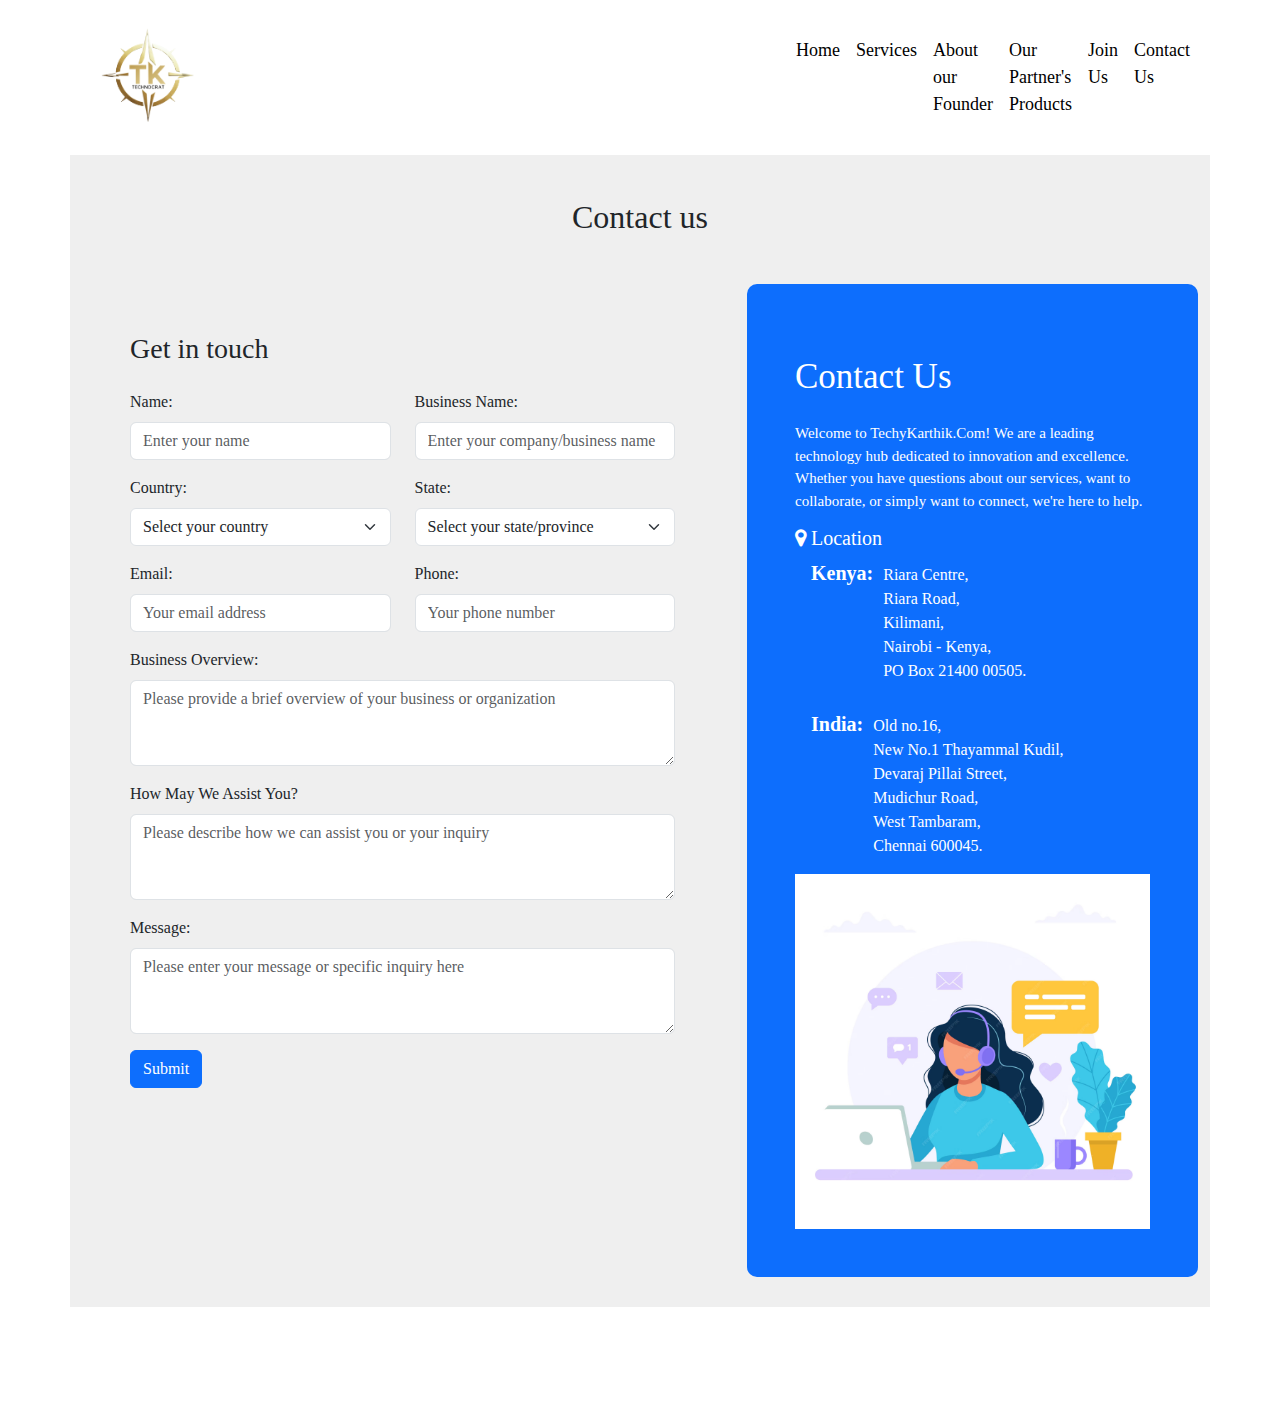
<file: contact.html>
<!doctype html>
    <html lang="en">
    
    <head>
        <meta charset="utf-8">
        <meta name="viewport" content="width=device-width, initial-scale=1">
    
        <meta name="description" content="">
        <meta name="author" content="">
    
        <title>Techy</title>
    
        <!-- CSS FILES -->
        <link rel="preconnect" href="https://fonts.googleapis.com">
    
        <link rel="preconnect" href="https://fonts.gstatic.com" crossorigin>
    
        <link href="https://fonts.googleapis.com/css2?family=Karla:ital,wght@0,300;0,400;0,600;1,300&display=swap"
            rel="stylesheet">
    
        <link href="css/bootstrap.min.css" rel="stylesheet">
    
        <link href="css/bootstrap-icons.css" rel="stylesheet">
    
        <link href="css/magnific-popup.css" rel="stylesheet">
        <link rel="stylesheet" href="https://cdnjs.cloudflare.com/ajax/libs/font-awesome/4.7.0/css/font-awesome.min.css">
    
        <link href="css/contact.css" rel="stylesheet">
        <link href="css/tooplate-tween-agency.css" rel="stylesheet">
        <link href="https://stackpath.bootstrapcdn.com/bootstrap/5.1.3/css/bootstrap.min.css" rel="stylesheet">
    <script src="https://stackpath.bootstrapcdn.com/bootstrap/5.1.3/js/bootstrap.bundle.min.js"></script>
    <script src="https://www.google.com/recaptcha/api.js" async defer></script>
    </head>
    
    
    
    </head>
    
    <body>
        <nav class="navbar fixed-top navbar-expand-lg">
            <div class="container">
                <a href="index.html" class="navbar-brand">
                    <img class="logo" src="images/img3.png" alt="Logo">
                </a>
                <button class="navbar-toggler" type="button" data-bs-toggle="collapse" data-bs-target="#navbarNav"
                    aria-controls="navbarNav" aria-expanded="false" aria-label="Toggle navigation">
                    <span class="navbar-toggler-icon"></span>
                </button>
                <div class="collapse navbar-collapse" id="navbarNav">
                    <ul class="navbar-nav ms-lg-5">
                        <li class="nav-item dropdown">
                            <a class="nav-link" href="#" id="dropdownMenuButton" role="button" data-bs-toggle="dropdown">
                                Home
                            </a>
                            <ul class="dropdown-menu" aria-labelledby="dropdownMenuButton">
                                <div class="container">
                                    <div class="row">
                                        <div class="col-md-4">
                                            <li><a class="dropdown-item nav-link" href="index.html#section_2">Overview</a></li>
                                            <li><a class="dropdown-item nav-link" href="index.html#section_3">Our Mission & Vision</a></li>
                                            <li><a class="dropdown-item nav-link" href="index.html#section_4">Key Offerings</a></li>
                                        </div>
                                        <div class="col-md-4">
                                            <li><a class="dropdown-item nav-link" href="index.html#section_4">Strategic Partnerships</a></li>
                                            <li><a class="dropdown-item nav-link" href="index.html#section_5">Industry Impact</a></li>
                                            <li><a class="dropdown-item nav-link" href="index.html#section_5">Reputation</a></li>
                                        </div>
                                        <div class="col-md-4">
                                            <li><a class="dropdown-item nav-link" href="index.html#section_6">Future Directions</a></li>
                                            <li><a class="dropdown-item nav-link" href="index.html#section_6">Strategic Plan</a></li>
                                            <li><a class="dropdown-item nav-link" href="index.html#section_7">Why Choose Our Team</a></li>
                                        </div>
                                    </div>
                                </div>
                            </ul>
                        </li>
                        <li class="nav-item">
                            <a class="nav-link" href="services.html">Services</a>
                        </li>
                        <li class="nav-item">
                            <a class="nav-link" href="about_founder.html">About our Founder</a>
                        </li>
                        <li class="nav-item">
                            <a class="nav-link" href="product.html">Our Partner's Products</a>
                        </li>
                        <li class="nav-item">
                            <a class="nav-link" href="#">Join Us</a>
                        </li>
                        <li class="nav-item">
                            <a class="nav-link" href="contact.html">Contact Us</a>
                        </li>
                    </ul>
                </div>
            </div>
        </nav>
        
        <script>
    
    document.getElementById('dropdownMenuButton').addEventListener('click', function(event) {
                event.preventDefault();
                window.location.href = 'index.html';
            });
            function navigateToSection(event, url) {
                event.preventDefault();
                window.location.href = url;
            }
        
            document.querySelectorAll('.dropdown-item').forEach(function(item) {
                item.addEventListener('click', function(event) {
                    navigateToSection(event, event.target.getAttribute('href'));
                });
            });
        </script>
        
</head>
<body>
   
    
  
                <section class=" section-padding">
                    <div class="container container-box ">
                            <div class="col-md-12 text-center mt-5 mb-5">
                                <h2 >Contact us</h2>
                          
                        </div>
                        <div class=" col-md-12">
                        <div class="row justify-content-center">
                          
                              
                                    <div class=" col-md-7">
                                    <div class="row no-gutters">
                                        <div class="col-md-12 d-flex align-items-stretch">
                                            <div class="contact-wrap w-100 p-md-5 p-4">
                                                <h3 class="mb-4">Get in touch</h3>
                                                <form id="businessInquiryForm">
                                                    <div class="row mb-3">
                                                        <div class="col-md-6">
                                                            <label for="name" class="form-label">Name:</label>
                                                            <input type="text" class="form-control" id="name" name="name" placeholder="Enter your name" required>
                                                        </div>
                                                        <div class="col-md-6">
                                                            <label for="company" class="form-label">Business Name:</label>
                                                            <input type="text" class="form-control" id="company" name="company" placeholder="Enter your company/business name" required>
                                                        </div>
                                                    </div>
                                                    <div class="row mb-3">
                                                        <div class="col-md-6">
                                                            <label for="country" class="form-label">Country:</label>
                                                            <select class="form-select" id="country" name="country" required>
                                                                <option value="">Select your country</option>
                                                                <option value="USA">United States</option>
                                                                <option value="Canada">Canada</option>
                                                                <option value="UK">United Kingdom</option>
                                                                <option value="Australia">Australia</option>
                                                                <!-- Add more countries as needed -->
                                                            </select>
                                                        </div>
                                                        <div class="col-md-6">
                                                            <label for="state" class="form-label">State:</label>
                                                            <select class="form-select" id="state" name="state" required>
                                                                <option value="">Select your state/province</option>
                                                                <!-- States for USA -->
                                                                <option value="AL" data-country="USA">Alabama</option>
                                                                <option value="CA" data-country="USA">California</option>
                                                                <option value="NY" data-country="USA">New York</option>
                                                                <!-- Provinces for Canada -->
                                                                <option value="ON" data-country="Canada">Ontario</option>
                                                                <option value="QC" data-country="Canada">Quebec</option>
                                                                <option value="BC" data-country="Canada">British Columbia</option>
                                                                <!-- Regions for UK -->
                                                                <option value="ENG" data-country="UK">England</option>
                                                                <option value="SCT" data-country="UK">Scotland</option>
                                                                <option value="WLS" data-country="UK">Wales</option>
                                                                <!-- States for Australia -->
                                                                <option value="NSW" data-country="Australia">New South Wales</option>
                                                                <option value="VIC" data-country="Australia">Victoria</option>
                                                                <option value="QLD" data-country="Australia">Queensland</option>
                                                                <!-- Add more states/provinces as needed -->
                                                            </select>
                                                        </div>
                                                    </div>
                                                    <div class="row mb-3">
                                                        <div class="col-md-6">
                                                            <label for="email" class="form-label">Email:</label>
                                                            <input type="email" class="form-control" id="email" name="email" placeholder="Your email address" required>
                                                        </div>
                                                        <div class="col-md-6">
                                                            <label for="phone" class="form-label">Phone:</label>
                                                            <input type="tel" class="form-control" id="phone" name="phone" placeholder="Your phone number" pattern="\d{10,}" title="Phone number must be at least 10 digits" required>
                                                        </div>
                                                    </div>
                                                    <div class="mb-3">
                                                        <label for="businessOverview" class="form-label">Business Overview:</label>
                                                        <textarea class="form-control" id="businessOverview" name="businessOverview" placeholder="Please provide a brief overview of your business or organization" rows="3" required></textarea>
                                                    </div>
                                                    <div class="mb-3">
                                                        <label for="assistance" class="form-label">How May We Assist You?</label>
                                                        <textarea class="form-control" id="assistance" name="assistance" placeholder="Please describe how we can assist you or your inquiry" rows="3" required></textarea>
                                                    </div>
                                                    <div class="mb-3">
                                                        <label for="message" class="form-label">Message:</label>
                                                        <textarea class="form-control" id="message" name="message" placeholder="Please enter your message or specific inquiry here" rows="3" required></textarea>
                                                    </div>
                                                    <div class="mb-3">
                                                        <div class="g-recaptcha" data-sitekey="YOUR_RECAPTCHA_SITE_KEY"></div>
                                                    </div>
                                                    <button type="submit" class="btn btn-primary">Submit</button>
                                                </form>
                                            </div></div> </div></div>
                                        
                                        <div class="col-md-5 align-items-stretch">
                                            <div class="info-wrap bg-primary w-100 p-lg-5 p-4">
                                                <h3 class="mb-4 mt-md-4 heading-section ">Contact Us</h3>
                                                <p class="pre">Welcome to TechyKarthik.Com! We are a leading technology hub dedicated to innovation and excellence. Whether you have questions about our services, want to collaborate, or simply want to connect, we're here to help.</p>
                                        <div class="dbox w-100 d-flex align-items-start">
                                            <div class="icon d-flex align-items-center justify-content-center">
                                                <span class="fa fa-map-marker" style="color: white;margin-right: 3px;font-size: 20px;"> Location</span>

                                            </div> </div>
                                            <div class=" dbox w-100 d-flex align-items-start"  >
                                               <p class="pre1"> Kenya:</p>
                                               <p class="pre2"> Riara Centre,<br>Riara Road,<br>Kilimani,<br> Nairobi - Kenya,<br>PO Box 21400 00505.</p>
                                            </div>
                                            <div class=" dbox w-100 d-flex align-items-start"  >
                                                <p class="pre1">India:</p>
                                                <p class="pre2"> Old no.16, <br>New No.1 Thayammal Kudil, <br>Devaraj Pillai Street, <br>Mudichur Road,<br> West Tambaram, <br>Chennai 600045.</p>

                                             </div>
                                           <div>
                                            <img src="images/contact.avif" width="100%" >
                                           </div>
                                     
                                  
                                        </div>
                                    </div>
                               
                                </div> </div>
                       
                    </div>
                </section>
            
    <script>
        document.getElementById('businessInquiryForm').addEventListener('submit', function(event) {
            event.preventDefault();
            const recaptchaResponse = grecaptcha.getResponse();
            if (recaptchaResponse.length == 0) {
                alert('Please complete the CAPTCHA');
                return;
            }
            // Proceed with form submission, e.g., via AJAX or form action
            alert('Form submitted successfully!');
        });

        document.getElementById('country').addEventListener('change', function() {
            const country = this.value;
            const stateSelect = document.getElementById('state');
            const options = stateSelect.querySelectorAll('option');

            options.forEach(option => {
                option.style.display = option.getAttribute('data-country') === country ? '' : 'none';
            });

            stateSelect.value = '';
        });
    </script>
</body>
</html>
</file>
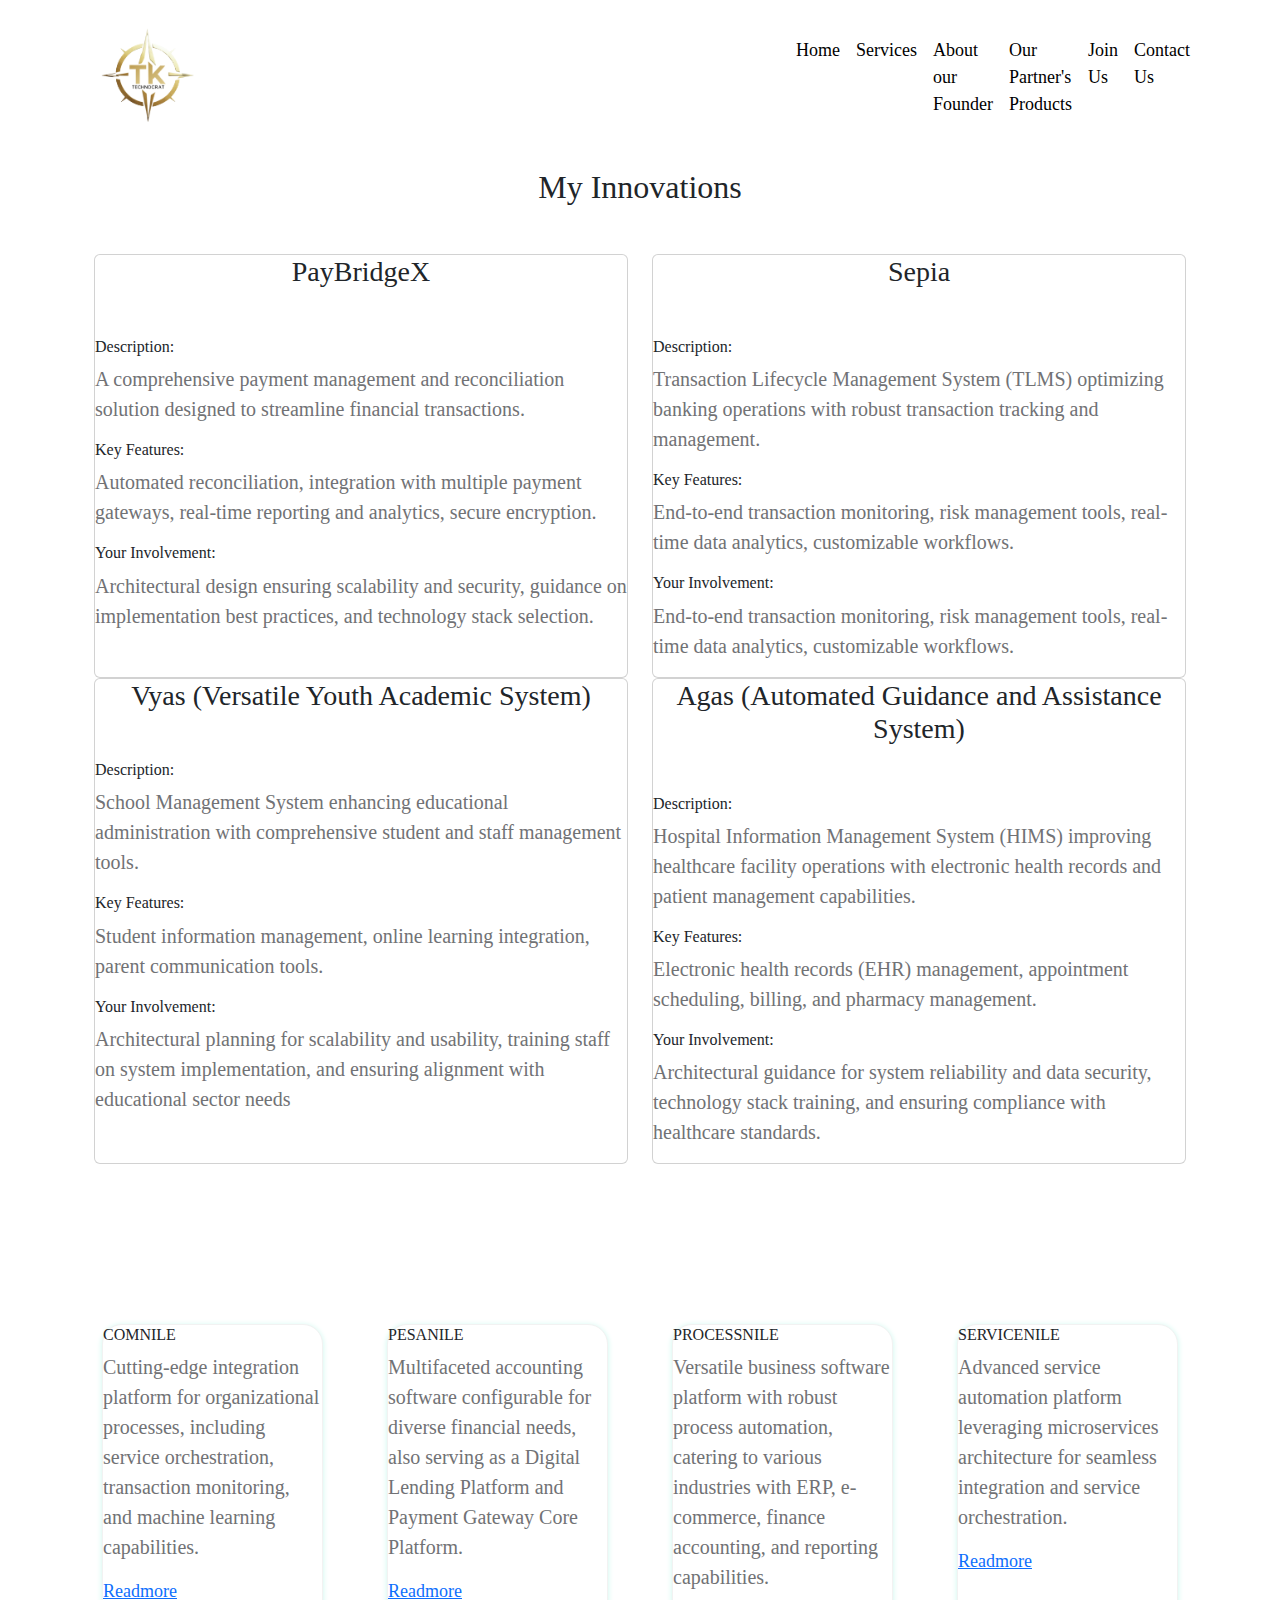
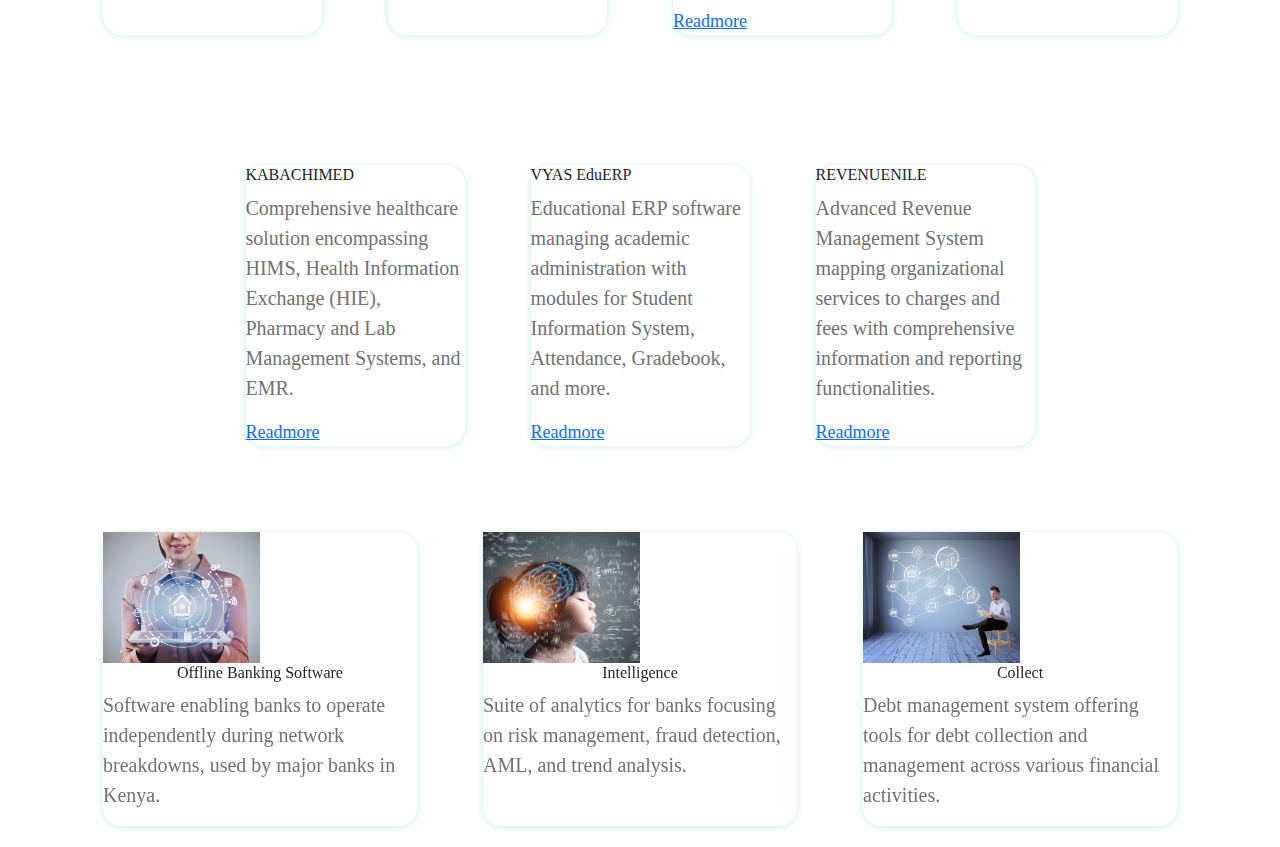
<file: products.html>
<!doctype html>
<html lang="en">

<head>
    <meta charset="utf-8">
    <meta name="viewport" content="width=device-width, initial-scale=1">

    <meta name="description" content="">
    <meta name="author" content="">

    <title>Techy</title>

    <!-- CSS FILES -->
    <link rel="preconnect" href="https://fonts.googleapis.com">

    <link rel="preconnect" href="https://fonts.gstatic.com" crossorigin>

    <link href="https://fonts.googleapis.com/css2?family=Karla:ital,wght@0,300;0,400;0,600;1,300&display=swap"
        rel="stylesheet">

    <link href="css/bootstrap.min.css" rel="stylesheet">

    <link href="css/bootstrap-icons.css" rel="stylesheet">

    <link href="css/magnific-popup.css" rel="stylesheet">
    <link rel="stylesheet" href="https://cdnjs.cloudflare.com/ajax/libs/font-awesome/4.7.0/css/font-awesome.min.css">

    <link href="css/tooplate-tween-agency.css" rel="stylesheet">
    
    <link href="css/products.css" rel="stylesheet">
    <link href="https://stackpath.bootstrapcdn.com/bootstrap/5.1.3/css/bootstrap.min.css" rel="stylesheet">
<script src="https://stackpath.bootstrapcdn.com/bootstrap/5.1.3/js/bootstrap.bundle.min.js"></script>

</head>



</head>

<body>
    <nav class="navbar fixed-top navbar-expand-lg">
        <div class="container">
            <a href="index.html" class="navbar-brand">
                <img class="logo" src="images/img3.png" alt="Logo">
            </a>
            <button class="navbar-toggler" type="button" data-bs-toggle="collapse" data-bs-target="#navbarNav"
                aria-controls="navbarNav" aria-expanded="false" aria-label="Toggle navigation">
                <span class="navbar-toggler-icon"></span>
            </button>
            <div class="collapse navbar-collapse" id="navbarNav">
                <ul class="navbar-nav ms-lg-5">
                    <li class="nav-item dropdown">
                        <a class="nav-link" href="index.html" id="dropdownMenuButton" role="button" data-bs-toggle="dropdown">
                            Home
                        </a>
                        <ul class="dropdown-menu" aria-labelledby="dropdownMenuButton">
                            <div class="container">
                                <div class="row">
                                    <div class="col-md-4">
                                        <li><a class="dropdown-item nav-link" href="#section_2">Overview</a></li>
                                        <li><a class="dropdown-item nav-link" href="#section_3">Our Mission & Vision</a></li>
                                        <li><a class="dropdown-item nav-link" href="#section_4">Key Offerings</a></li>
                                    </div>
                                    <div class="col-md-4">
                                        <li><a class="dropdown-item nav-link" href="#section_4">Strategic Partnerships</a></li>
                                        <li><a class="dropdown-item nav-link" href="#section_5">Industry Impact</a></li>
                                        <li><a class="dropdown-item nav-link" href="#section_5">Reputation</a></li>
                                    </div>
                                    <div class="col-md-4">
                                        <li><a class="dropdown-item nav-link" href="#section_6">Future Directions</a></li>
                                        <li><a class="dropdown-item nav-link" href="#section_6">Strategic Plan</a></li>
                                        <li><a class="dropdown-item nav-link" href="#section_7">Why Choose Our Team</a></li>
                                    </div>
                                </div>
                            </div>
                        </ul>
                    </li>
                    <li class="nav-item">
                        <a class="nav-link" href="services.html">Services</a>
                    </li>
                    <li class="nav-item">
                        <a class="nav-link" href="about_founder.html">About our Founder</a>
                    </li>
                    <li class="nav-item">
                        <a class="nav-link" href="product.html">Our Partner's Products</a>
                    </li>
                    <li class="nav-item">
                        <a class="nav-link" href="">Join Us</a>
                    </li>
                    <li class="nav-item">
                        <a class="nav-link" href="contact.html">Contact Us</a>
                    </li>
                </ul>
            </div>
        </div>
    </nav>
    
    <script>
        document.getElementById('dropdownMenuButton').addEventListener('click', function(event) {
            event.preventDefault();
            window.location.href = 'index.html';
        });
        function navigateToSection(event, url) {
            event.preventDefault();
            window.location.href = url;
        }
    
        document.querySelectorAll('.dropdown-item').forEach(function(item) {
            item.addEventListener('click', function(event) {
                navigateToSection(event, event.target.getAttribute('href'));
            });
        });
    </script>

<section class=" section-padding" >
    <div class="container">
        <div class="col-12">
            <h2 class=" mb-5 text-center mt-5">My Innovations</h2>
        </div>
        <div class="container-fluid ">
            <div class="row">
                <div class="col-md-12">
                    <div class="row">
                        <div class="col-md-6 d-flex">
                            <div class="card cards-inovation flex-fill">
                                <h3 class="text-center  mb-5">PayBridgeX</h3>
                                <h6>Description: </h6> 
                                <p >A comprehensive payment management and reconciliation solution designed to streamline financial transactions.</p>   
                                <h6 >Key Features: </h6>   
                                <p >Automated reconciliation, integration with multiple payment gateways, real-time reporting and analytics, secure encryption.</p>
                                <h6 >Your Involvement: </h6>
                                <p >Architectural design ensuring scalability and security, guidance on implementation best practices, and technology stack selection.</p>
                            </div>
                        </div>
                        <div class="col-md-6 d-flex">
                            <div class="card cards-inovation flex-fill">
                                <h3 class="text-center  mb-5">Sepia</h3>
                                <h6 >Description: </h6> 
                                <p >Transaction Lifecycle Management System (TLMS) optimizing banking operations with robust transaction tracking and management.</p>   
                                <h6 >Key Features: </h6>   
                                <p >End-to-end transaction monitoring, risk management tools, real-time data analytics, customizable workflows.</p>
                                <h6 >Your Involvement: </h6>
                                <p >End-to-end transaction monitoring, risk management tools, real-time data analytics, customizable workflows.</p>
                            </div>
                        </div>
                    </div>
                </div>
                <div class="col-md-12">
                    <div class="row">
                        <div class="col-md-6 d-flex">
                            <div class="card cards-inovation flex-fill">
                                <h3 class="text-center  mb-5">Vyas (Versatile Youth Academic System)</h3>
                                <h6 >Description: </h6> 
                                <p >School Management System enhancing educational administration with comprehensive student and staff management tools.</p>   
                                <h6 >Key Features: </h6>   
                                <p >Student information management, online learning integration, parent communication tools.</p>
                                <h6 >Your Involvement: </h6>
                                <p >Architectural planning for scalability and usability, training staff on system implementation, and ensuring alignment with educational sector needs                     </div>
                        </div>
                        <div class="col-md-6 d-flex">
                            <div class="card cards-inovation flex-fill">
                                <h3 class="text-center  mb-5">Agas (Automated Guidance and Assistance System)</h3>
                                <h6 >Description: </h6> 
                                <p >Hospital Information Management System (HIMS) improving healthcare facility operations with electronic health records and patient management capabilities.</p>   
                                <h6 >Key Features: </h6>   
                                <p >Electronic health records (EHR) management, appointment scheduling, billing, and pharmacy management.</p>
                                <h6 >Your Involvement: </h6>
                                <p >Architectural guidance for system reliability and data security, technology stack training, and ensuring compliance with healthcare standards.</p>
                            </div>
                        </div>
                    </div>
                </div>
            </div>
        </div>
    </section>
    <section>
        <div class="container">
       <div class="col-md-12">
                <div class="row">
                    <div class="col-md-3 d-flex">
                        <div class="card card-sec5 flex-fill">
                            
                            <h6>COMNILE</h6>
                            <p>Cutting-edge integration platform for organizational processes, including service orchestration, transaction monitoring, and machine learning capabilities.</p>
                            <a href="comnile.html">Readmore</a>
                        </div>
                    </div>
                    <div class="col-md-3 d-flex">
                        <div class="card card-sec5 flex-fill">
                           
                            <h6>PESANILE</h6>
                            <p>Multifaceted accounting software configurable for diverse financial needs, also serving as a Digital Lending Platform and Payment Gateway Core Platform.</p>
                            <a href="pesanile.html">Readmore</a>
                        </div>
                    </div>
                    <div class="col-md-3 d-flex">
                        <div class="card card-sec5 flex-fill">
                           
                            <h6>PROCESSNILE</h6>
                            <p>Versatile business software platform with robust process automation, catering to various industries with ERP, e-commerce, finance accounting, and reporting capabilities.</p>
                            <a href="processnile.html">Readmore</a>
                        </div>
                    </div>
             
            
                    <div class="col-md-3 d-flex">
                        <div class="card card-sec5 flex-fill">
                          
                            <h6>SERVICENILE</h6>
                           <p>Advanced service automation platform leveraging microservices architecture for seamless integration and service orchestration.</p>
                           <a href="servicenile.html">Readmore</a>   
                        </div>
                    </div></div></div>
                    <div class="col-md-12">
                        <div class="row justify-content-center mt-5">
                    <div class="col-md-3 d-flex">
                        <div class="card card-sec5 flex-fill">
                           
                            <h6>KABACHIMED</h6>
                            <p>Comprehensive healthcare solution encompassing HIMS, Health Information Exchange (HIE), Pharmacy and Lab Management Systems, and EMR.</p>
                            <a href="kabachimed.html">Readmore</a>
                        </div>
                    </div>
                    <div class="col-md-3 d-flex">
                        <div class="card card-sec5 flex-fill">
                           
                            <h6>VYAS EduERP</h6>
                            <p>Educational ERP software managing academic administration with modules for Student Information System, Attendance, Gradebook, and more.</p>
                            <a href="vyas.html">Readmore</a>
                        </div>
                    </div>
                
           
               
                    <div class="col-md-3 d-flex">
                        <div class="card card-sec5 flex-fill">
                           
                            <h6>REVENUENILE</h6>
                            <p>Advanced Revenue Management System mapping organizational services to charges and fees with comprehensive information and reporting functionalities.</p>
                            <a href="revenuenile.html">Readmore</a>
                        </div>
                    </div>
                </div>
            
        </div>
      
    </div>
    
</div></div>
    </section>
    <section class="container">
        <div id="cardCarouselproducts" class="carousel slide mt-4" data-bs-ride="carousel">
            <div class="carousel-inner">
                <div class="carousel-item active">
                    <div class="row">
                        <div class="col-md-4 d-flex">
                            <div class="card card-sec4 flex-fill">
                                <img src="images/i-1.png" width="50%" class="img-s" >
                                <h6 class="text-center">Offline Banking Software</h6>
                                <p>Software enabling banks to operate independently during network breakdowns, used by major banks in Kenya.</p>
                                
                            </div>
                        </div>
                        <div class="col-md-4 d-flex">
                            <div class="card card-sec4 flex-fill">
                                <img src="images/i-2.png"  width="50%" class="img-s">
                                <h6 class="text-center">Intelligence</h6>
                                <p>Suite of analytics for banks focusing on risk management, fraud detection, AML, and trend analysis.</p>
                                
                            </div>
                        </div>
                        <div class="col-md-4 d-flex">
                            <div class="card card-sec4 flex-fill">
                                <img src="images/i-3.png"  width="50%" class="img-s">
                                <h6 class="text-center">Collect</h6>
                                <p>Debt management system offering tools for debt collection and management across various financial activities.</p>
                                
                            </div>
                        </div>
                    </div>
                </div>
                <div class="carousel-item">
                    <div class="row">
                        <div class="col-md-4 d-flex">
                            <div class="card card-sec4 flex-fill">
                                <img src="images/i-4.png"  width="50%" class="img-s">
                                <h6 class="text-center">Financial Transactions Processing Suit</h6>
                               <p>High-performance financial transactions suite ensuring 24/7 availability to customer channels with service-oriented architecture.</p>
                                  
                            </div>
                        </div>
                        <div class="col-md-4 d-flex">
                            <div class="card card-sec4 flex-fill">
                                <img src="images/i-5.jpeg" width="60%" class="img-s">
                                <h6 class="text-center
                                ">Mobile Banking</h6>
                                <p>Flexible and secure mobile banking technology accessible via USSD or mobile apps, meeting both technical and business requirements.</p>
                                
                            </div>
                        </div>
                        <div class="col-md-4 d-flex">
                            <div class="card card-sec4 flex-fill">
                                <img src="images/i-6.png"  width="50%" class="img-s">
                                <h6 class="text-center">Credit Management System</h6>
                                <p>Enterprise solution for credit management in financial institutions, optimizing loan processing with detailed workflow technology.</p>
                                
                            </div>
                        </div>
                    </div>
                </div>
               
            </div>
            <button class="carousel-control-prev" type="button" data-bs-target="#cardCarouselproducts" data-bs-slide="prev">
                <span class="carousel-control-prev-icon" aria-hidden="true"></span>
                <span class="visually-hidden">Previous</span>
            </button>
            <button class="carousel-control-next" type="button" data-bs-target="#cardCarouselproducts" data-bs-slide="next">
                <span class="carousel-control-next-icon" aria-hidden="true"></span>
                <span class="visually-hidden">Next</span>
            </button>
        </div>
        
    </section>
  <!-- JAVASCRIPT FILES -->
  <script src="js/jquery.min.js"></script>
  <script src="js/popper.js"></script>
  <script src="js/bootstrap.min.js"></script>
  <script src="js/jquery.backstretch.min.js"></script>
  <script src="js/jquery.magnific-popup.min.js"></script>
  <script src="js/magnific-popup-options.js"></script>
<!--  <script src="js/click-scroll.js"></script>-->
  <script src="js/custom.js"></script>

</body>
</html>
</file>
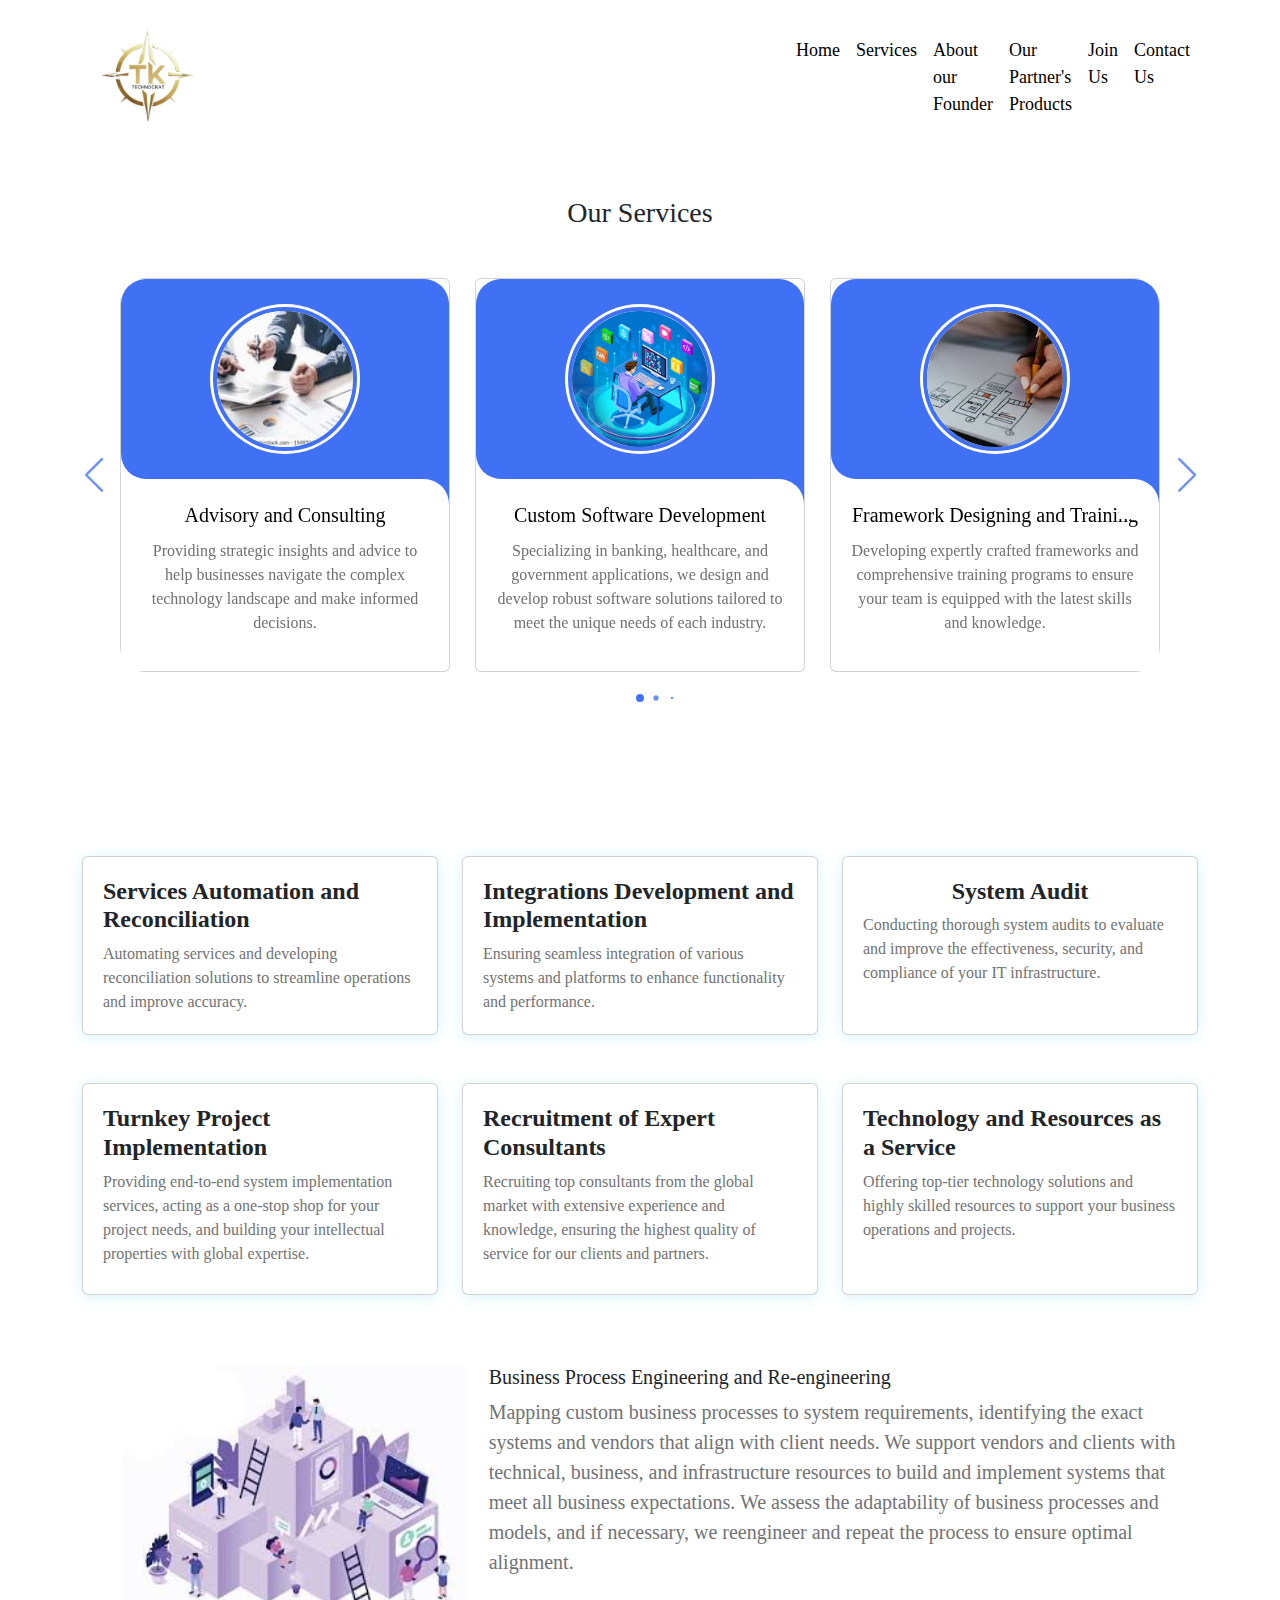
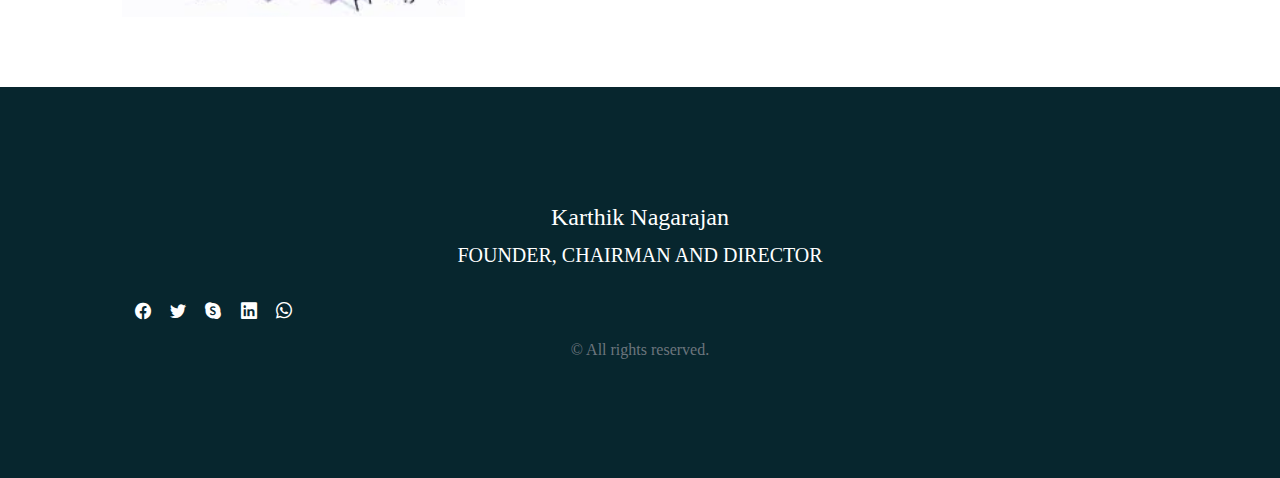
<file: services.html>
<!doctype html>
<html lang="en">

<head>
    <meta charset="utf-8">
    <meta name="viewport" content="width=device-width, initial-scale=1">

    <meta name="description" content="">
    <meta name="author" content="">

    <title>Techy</title>

    <!-- CSS FILES -->
    <link rel="stylesheet" href="css/swiper-bundle.min.css">

    <link rel="preconnect" href="https://fonts.googleapis.com">

    <link rel="preconnect" href="https://fonts.gstatic.com" crossorigin>

    <link href="https://fonts.googleapis.com/css2?family=Karla:ital,wght@0,300;0,400;0,600;1,300&display=swap"
        rel="stylesheet">

    <link href="css/bootstrap.min.css" rel="stylesheet">

    <link href="css/bootstrap-icons.css" rel="stylesheet">

    <link href="css/magnific-popup.css" rel="stylesheet">
    <link rel="stylesheet" href="https://cdnjs.cloudflare.com/ajax/libs/font-awesome/4.7.0/css/font-awesome.min.css">

    <link href="css/tooplate-tween-agency.css" rel="stylesheet">
    <link href="css/services.css" rel="stylesheet">

    <link href="https://stackpath.bootstrapcdn.com/bootstrap/5.0.2/css/bootstrap.min.css" rel="stylesheet">

</head>



</head>

<body>
    <nav class="navbar fixed-top navbar-expand-lg">
        <div class="container">
            <a href="index.html" class="navbar-brand">
                <img class="logo" src="images/img3.png" alt="Logo">
            </a>
            <button class="navbar-toggler" type="button" data-bs-toggle="collapse" data-bs-target="#navbarNav"
                aria-controls="navbarNav" aria-expanded="false" aria-label="Toggle navigation">
                <span class="navbar-toggler-icon"></span>
            </button>
            <div class="collapse navbar-collapse" id="navbarNav">
                <ul class="navbar-nav ms-lg-5">
                    <li class="nav-item dropdown">
                        <a class="nav-link" href="#" id="dropdownMenuButton" role="button" data-bs-toggle="dropdown">
                            Home
                        </a>
                        <ul class="dropdown-menu" aria-labelledby="dropdownMenuButton">
                            <div class="container">
                                <div class="row">
                                    <div class="col-md-4">
                                        <li><a class="dropdown-item nav-link" href="index.html#section_2">Overview</a></li>
                                        <li><a class="dropdown-item nav-link" href="index.html#section_3">Our Mission & Vision</a></li>
                                        <li><a class="dropdown-item nav-link" href="index.html#section_4">Key Offerings</a></li>
                                    </div>
                                    <div class="col-md-4">
                                        <li><a class="dropdown-item nav-link" href="index.html#section_4">Strategic Partnerships</a></li>
                                        <li><a class="dropdown-item nav-link" href="index.html#section_5">Industry Impact</a></li>
                                        <li><a class="dropdown-item nav-link" href="index.html#section_5">Reputation</a></li>
                                    </div>
                                    <div class="col-md-4">
                                        <li><a class="dropdown-item nav-link" href="index.html#section_6">Future Directions</a></li>
                                        <li><a class="dropdown-item nav-link" href="index.html#section_6">Strategic Plan</a></li>
                                        <li><a class="dropdown-item nav-link" href="index.html#section_7">Why Choose Our Team</a></li>
                                    </div>
                                </div>
                            </div>
                        </ul>
                    </li>
                    <li class="nav-item">
                        <a class="nav-link" href="services.html">Services</a>
                    </li>
                    <li class="nav-item">
                        <a class="nav-link" href="about_founder.html">About our Founder</a>
                    </li>
                    <li class="nav-item">
                        <a class="nav-link" href="products.html">Our Partner's Products</a>
                    </li>
                    <li class="nav-item">
                        <a class="nav-link" href="#">Join Us</a>
                    </li>
                    <li class="nav-item">
                        <a class="nav-link" href="contact.html">Contact Us</a>
                    </li>
                </ul>
            </div>
        </div>
    </nav>
    
    <script>

document.getElementById('dropdownMenuButton').addEventListener('click', function(event) {
            event.preventDefault();
            window.location.href = 'index.html';
        });
        function navigateToSection(event, url) {
            event.preventDefault();
            window.location.href = url;
        }
    
        document.querySelectorAll('.dropdown-item').forEach(function(item) {
            item.addEventListener('click', function(event) {
                navigateToSection(event, event.target.getAttribute('href'));
            });
        });
    </script>
    
 
   <main>
        <section class=" section-padding mt-3">
            <h3 class="text-center " style="margin-top: 60px;">Our Services</h3>
           
            <div class="slide-container swiper">
                <div class="slide-content">
                    <div class="card-wrapper swiper-wrapper">
                        <div class="card swiper-slide">
                            <div class="image-content">
                                <span class="overlay"></span>
                                <div class="card-image">
                                    <img src="images/ac.jpeg" alt="" class="card-img">
                                </div>
                            </div>
                            <div class="card-content" style="height: 180px;">
                                <h2 class="name">Advisory and Consulting</h2>
                                <p class="description">Providing strategic insights and advice to help businesses navigate the complex technology landscape and make informed decisions.</p>
                               
                            </div>
                        </div>

                        <div class="card swiper-slide">
                            <div class="image-content">
                                <span class="overlay"></span>
                                <div class="card-image">
                                   <img src="images/csd.jpeg" alt="" class="card-img">
                                </div>
                            </div>
                            <div class="card-content">
                                <h2 class="name">Custom Software Development</h2>
                                <p class="description">Specializing in banking, healthcare, and government applications, we design and develop robust software solutions tailored to meet the unique needs of each industry.</p>
                               
                            </div>
                        </div>
                        <div class="card swiper-slide">
                            <div class="image-content">
                                <span class="overlay"></span>
                                <div class="card-image">
                                    <img src="images/fw.jpeg" alt="" class="card-img">
                                </div>
                            </div>
                            <div class="card-content">
                                <h2 class="name">Framework Designing and Training</h2>
                                <p class="description">Developing expertly crafted frameworks and comprehensive training programs to ensure your team is equipped with the latest skills and knowledge.</p>
                               
                            </div>
                        </div>
                       
                        <div class="card swiper-slide">
                            <div class="image-content">
                                <span class="overlay"></span>
                                <div class="card-image">
                                    <img src="images/pay.jpeg" alt="" class="card-img">
                                </div>
                            </div>
                            <div class="card-content">
                                <h2 class="name">Payments Platforms Development & Implementation</h2>
                                <p class="description">Developing and implementing secure, efficient payment platforms to enhance transaction processing and user experience.

                                </p>
                               
                            </div>
                        </div>
                    </div>
                </div>
                <div class="swiper-button-next swiper-navBtn"></div>
                <div class="swiper-button-prev swiper-navBtn"></div>
                <div class="swiper-pagination"></div>
            </div>
    </section>
    <section>
      

        <div class="container my-4">
            <div class="row g-4">
                <!-- Card 1 -->
                <div class="col-md-4 d-flex">
                    <div class="card flex-fill b-card">
                        <div class="card-content">
                            <h5 class="card-title">Services Automation and Reconciliation</h5>
                            <p class="card-text">Automating services and developing reconciliation solutions to streamline operations and improve accuracy.

                            </p>
                        </div>
                       
                    </div>
                </div>
                <!-- Card 2 -->
                <div class="col-md-4 d-flex">
                    <div class="card flex-fill b-card">
                        <div class="card-content">
                            <h5 class="card-title">Integrations Development and Implementation</h5>
                            <p class="card-text">Ensuring seamless integration of various systems and platforms to enhance functionality and performance.</p>
                        </div>
                       
                    </div>
                </div>
                <!-- Card 3 -->
                <div class="col-md-4 d-flex">
                    <div class="card flex-fill b-card">
                        <div class="card-content">
                            <h5 class="card-title">System Audit</h5>
                            <p class="card-text">Conducting thorough system audits to evaluate and improve the effectiveness, security, and compliance of your IT infrastructure.</p>
                        </div>
                       
                    </div>
                </div>
            </div>
            <div class="row g-4 mt-4">
                <!-- Card 4 -->
                <div class="col-md-4 d-flex">
                    <div class="card flex-fill b-card">
                        <div class="card-content">
                            <h5 class="card-title">Turnkey Project Implementation</h5>
                            <p class="card-text">Providing end-to-end system implementation services, acting as a one-stop shop for your project needs, and building your intellectual properties with global expertise.

                            </p>
                        </div>
                       
                    </div>
                </div>
                <!-- Card 5 -->
                <div class="col-md-4 d-flex">
                    <div class="card flex-fill b-card">
                        <div class="card-content">
                            <h5 class="card-title">Recruitment of Expert Consultants</h5>
                            <p class="card-text">Recruiting top consultants from the global market with extensive experience and knowledge, ensuring the highest quality of service for our clients and partners.</p>
                        </div>
                       
                    </div>
                </div>
                <!-- Card 6 -->
                <div class="col-md-4 d-flex">
                    <div class="card flex-fill b-card">
                        <div class="card-content">
                            <h5 class="card-title">Technology and Resources as a Service</h5>
                            <p class="card-text">Offering top-tier technology solutions and highly skilled resources to support your business operations and projects.</p>

                            </p>
                        </div>

                    </div>
                </div>
            </div>
        </div>
    </section>
    <section>
        <div class="container">
        <div class="col-md-12 l-card">
            <div class="row">
                <div class="col-md-4">

                    <img src="images/bpr.jpeg" width="100%">
                </div>
                <div class="col-md-8 lcard1" >
                <h5>Business Process Engineering and Re-engineering

                </h5>
                <p>Mapping custom business processes to system requirements, identifying the exact systems and vendors that align with client needs. We support vendors and clients with technical, business, and infrastructure resources to build and implement systems that meet all business expectations. We assess the adaptability of business processes and models, and if necessary, we reengineer and repeat the process to ensure optimal alignment.</p>
            </div>
        </div>
        </div>
    </div>
    </section>
   </main>














    <footer class="site-footer">
        <div class="container">
            <div class="my-3 ">
                <div class="h4 text-white text-center">Karthik Nagarajan</div>
                <p class="text-white text-center">FOUNDER, CHAIRMAN AND DIRECTOR</p>

                        <div class="col-lg-3 col-12 center-content">
                            <ul class="social-icon">
                                <li><a  href="https://www.facebook.com/nagarajan.karthik.5" class="social-icon-link bi-facebook"></a></li>

                                <li><a href="https://twitter.com/NagarajanKarth1"
                                        class="social-icon-link bi-twitter"></a></li>

                                <li><a href="skype:Nagaraj.karthik?chat" class="social-icon-link bi-skype"></a></li>

                                <li><a  href="https://www.linkedin.com/in/karthik-nagarajan-296a884" class="social-icon-link bi-linkedin"></a></li>

                                <li><a  href="https://api.whatsapp.com/send?phone=+916369409439&text=Hello Mr.Karthik"  class="social-icon-link bi-whatsapp"></a></li>
                            </ul>
                        </div>
                        <div class="text-small text-secondary text-center">
                            <div class="mb-1">&copy; All rights reserved.</div>
                            <div>
                    </div>
                </div>

            </div>
        </div>
    </footer>

    <!-- JAVASCRIPT FILES -->
    <script src="js/swiper-bundle.min.js"></script>
    <!-- JavaScript -->
    <script src="js/script.js"></script>
    <script src="js/jquery.min.js"></script>
    <script src="js/popper.js"></script>
    <script src="js/bootstrap.min.js"></script>
    <script src="js/jquery.backstretch.min.js"></script>
    <script src="js/jquery.magnific-popup.min.js"></script>
    <script src="js/magnific-popup-options.js"></script>
  <!--  <script src="js/click-scroll.js"></script>-->
    <script src="js/custom.js"></script>

  
  
</body>

</html>
</file>
<file: css/tooplate-tween-agency.css>
/*

Tooplate 2128 Tween Agency

https://www.tooplate.com/view/2128-tween-agency

*/


/*---------------------------------------
  CUSTOM PROPERTIES ( VARIABLES )             
-----------------------------------------*/
*{
  margin: 0;
  padding: 0;
  box-sizing: border-box;
  font-family:'Times New Roman', Times, serif}

:root {
  --white-color:                  #FFFFFF;
  --primary-color:                #d3c017;
  --section-bg-color:             #f5f5f5;
  --border-color:                 #dee2e6;
  --dark-color:                   #000000;
  --grey-color:                   #fcfeff;
  --title-color:                  #565758;
  --p-color:                      #717275;
  --footer-bg-color:              #07262e;

  --body-font-family:             'Karla', sans-serif;

  --h1-font-size:                 68px;
  --h2-font-size:                 42px;
  --h3-font-size:                 36px;
  --h4-font-size:                 32px;
  --h5-font-size:                 24px;
  --h6-font-size:                 22px;
  --p-font-size:                  20px;
  --menu-font-size:               18px;
  --copyright-text-font-size:     16px;
  --custom-link-font-size:        14px;

  --font-weight-light:            300;
  --font-weight-normal:           400;
  --font-weight-bold:             600;
}

body {
    background: var(--white-color);
    font-family: var(--body-font-family); 
}

/*---------------------------------------
  TYPOGRAPHY               
-----------------------------------------*/

h2,
h3,
h4,
h5,
h6 {
  color: var(--dark-color);
}

h1,
h2,
h3,
h4,
h5,
h6 {
  font-weight: var(--font-weight-bold);
  line-height: normal;
}

h1 {
  font-size: var(--h1-font-size);
}

h2 {
  font-size: var(--h2-font-size);
}

h3 {
  font-size: var(--h3-font-size);
}

h4 {
  font-size: var(--h4-font-size);
}

h5 {
  font-size: var(--h5-font-size);
}

h6 {
  font-size: var(--h6-font-size);
}

p {
  color: var(--p-color);
  font-size: var(--p-font-size);
  font-weight: var(--font-weight-light);
}

a, 
button {
  touch-action: manipulation;
  transition: all 0.3s;
}

a {
  color: var(--p-color);
  text-decoration: none;
}

a:hover {
  color: var(--primary-color);
}

::selection {
  background: var(--primary-color);
  color: var(--white-color);
}

::-moz-selection {
  background: var(--primary-color);
  color: var(--white-color);
}

.section-padding {
  padding-top: 120px;
  padding-bottom: 120px;
}

b,
strong {
  font-weight: var(--font-weight-bold);
}

.paddingText {
  padding: 50px;
}


.navbar-brand i { margin-right: 12px; }

.backstretch { max-width: 99.99%; }

/*---------------------------------------
  CUSTOM ICON               
-----------------------------------------*/
.play-icon-wrap {
  background: var(--white-color);
  border-radius: .3rem;
  position: relative;
  z-index: 2;
  padding: 10px 12px;
  max-width: 152.31px;
}

.play-icon {
  background: var(--primary-color);
  color: var(--white-color);
  border-radius: 100px;
  font-size: 20px;
  width: 30px;
  height: 30px;
  line-height: 30px;
  display: inline-block;
  vertical-align: middle;
  text-align: center;
  margin-right: 10px;
}

.play-icon::before {
  display: block;
  padding-top: 5px;
  padding-left: 5px;
}

/*---------------------------------------
  CUSTOM BUTTON               
-----------------------------------------*/
.custom-btn {
  background: var(--primary-color);
  color: var(--white-color);
  font-size: var(--copyright-text-font-size);
  font-weight: var(--font-weight-bold);
  padding: 12px 24px;
}

.custom-bg-dark {
  background: var(--primary-color);
}

.custom-bg-dark:hover {
  background: var(--dark-color);
}

.custom-btn:hover {
  background: var(--dark-color);
  color: var(--white-color);
}



/*---------------------------------------
  HERO              
-----------------------------------------*/

.heroText {
  position: relative;
  z-index: 2;
}
.heroText2{
 
  color:var(--primary-color) ;
  font-family:'Lucida Sans', 'Lucida Sans Regular', 'Lucida Grande', 'Lucida Sans Unicode', Geneva, Verdana, sans-serif;
  padding-top: 10px; 
  padding-left: 10px;
}
.sub-text{
  margin-left: 50px;
  border-left: 2px solid var(--primary-color);
}

@media screen and (min-width: 991px) {
  .hero {
    height: 75vh;
	min-height: 600px;
  }
}

.overlay {
  background: rgba(128,142,176, 0.5);
  position: absolute;
  top: 0;
  right: 0;
  bottom: 0;
  left: 0;
  pointer-events: none;
}

.overlay.dark-overlay {
  background: rgba(0,0,0, 0.75);
}

.nav-tabs .nav-link {
  background: transparent;
  border-radius: 0;
  border: 0;
  border-bottom: 1px solid transparent;
  color: var(--border-color);
  font-weight: var(--font-weight-bold);
  
  position: relative;
  top: 1px;
}

.nav-tabs .nav-link:hover,
.nav-tabs .nav-item.show .nav-link, 
.nav-tabs .nav-link.active {
  background: transparent;
  border-color: transparent;
  border-bottom-color: var(--primary-color);
  color: var(--dark-color);
}


/*---------------------------------------
  NAVIGATION              
-----------------------------------------*/
.navbar {
  border-bottom: 1px solid rgba(255, 255, 255, 0.05);
  padding-top: 15px;
  padding-bottom: 15px;
  transition: background 0.3s ease-out;
}

.sticky-nav {
  background: var(--white-color);
  box-shadow: 0 1rem 3rem rgba(0,0,0,.175);
}

.sticky-nav .navbar-brand {
  color: var(--dark-color);
}

.sticky-nav .navbar-nav .nav-link {
  color: var(--p-color);
}

.navbar-brand {
  font-size: 40px;
  color: var(--white-color);
}

.navbar-expand-lg .navbar-nav .nav-link {
  padding-right: 25px;
  padding-left: 25px;
}

.navbar-nav .nav-link {
  color: var(--dark-color);
  font-size: var(--menu-font-size);
  font-weight: var(--font-weight-normal);
  padding-top: 15px;
  padding-bottom: 15px;
}

.navbar-nav .nav-link.active, 
.navbar-nav .nav-link:hover {
  color: var(--primary-color);
}

.navbar-toggler {
  border: 0;
  padding: 0;
  cursor: pointer;
  margin: 0;
  width: 30px;

  outline: none;
}

.navbar-toggler:focus {
  outline: none;
  box-shadow: none;
}

.navbar-toggler[aria-expanded="true"] .navbar-toggler-icon {
  background: transparent;
}

.navbar-toggler[aria-expanded="true"] .navbar-toggler-icon:before,
.navbar-toggler[aria-expanded="true"] .navbar-toggler-icon:after {
  transition: top 300ms 50ms ease, -webkit-transform 300ms 350ms ease;
  transition: top 300ms 50ms ease, transform 300ms 350ms ease;
  transition: top 300ms 50ms ease, transform 300ms 350ms ease, -webkit-transform 300ms 350ms ease;
  top: 0;
}

.navbar-toggler[aria-expanded="true"] .navbar-toggler-icon:before {
  transform: rotate(45deg);
}

.navbar-toggler[aria-expanded="true"] .navbar-toggler-icon:after {
  transform: rotate(-45deg);
}

.navbar-toggler .navbar-toggler-icon {
  background: var(--p-color);
  transition: background 10ms 300ms ease;
  display: block;
  width: 30px;
  height: 2px;
  position: relative;
}

.navbar-toggler .navbar-toggler-icon:before,
.navbar-toggler .navbar-toggler-icon:after {
  transition: top 300ms 350ms ease, -webkit-transform 300ms 50ms ease;
  transition: top 300ms 350ms ease, transform 300ms 50ms ease;
  transition: top 300ms 350ms ease, transform 300ms 50ms ease, -webkit-transform 300ms 50ms ease;
  position: absolute;
  right: 0;
  left: 0;
  background: var(--p-color);
  width: 30px;
  height: 0px;
  content: '';
}

.navbar-toggler .navbar-toggler-icon::before {
  top: -8px;
}

.navbar-toggler .navbar-toggler-icon::after {
  top: 8px;
}

.dropdown:hover .dropdown-menu {
  display: block;
}


.dropdown-menu {
  width: 648px; /* Adjust width as needed */
}

/* Optionally increase padding */
.dropdown-item {
  padding:0px; /* Adjust padding as needed */
  background-color: white !important;
}



/*---------------------------------------
  SERVICES               
-----------------------------------------*/
.services {
  background: var(--section-bg-color);
}

.services-image {
  display: block;
  margin: auto;
  width: 250px;
 
}

.services-info {
  background: var(--white-color);
  position: relative;
  text-align: center;
}

/*---------------------------------------
  SITE FOOTER              
-----------------------------------------*/
.site-footer {
  background: var(--footer-bg-color);
  padding-top: 100px;
  padding-bottom: 100px;
}

.site-footer-bottom {
  border-top: 1px solid rgba(255, 255, 255, 0.1);
}

.tooplate-link a {
	color: var(--white-color);
}

.footer-menu {
  padding: 0;
}

.footer-menu-item {
  display: block;
  list-style: none;
}

.footer-menu-link,
.footer-link {
  display: inline-block;
  color: rgba(255,255,255,0.8);
  font-size: var(--copyright-text-font-size);
  margin-top: 5px;
  margin-bottom: 5px;
}

.footer-menu-link:hover,
.footer-link:hover {
  color: var(--white-color);
  text-decoration: underline;
}

.site-footer .social-icon-link,
.site-footer .copyright-text {
  color: var(--white-color);
  font-size: var(--copyright-text-font-size);
}

.site-footer .social-icon {
  text-align: right;
}

.site-footer .copyright-text {
  font-size: var(--copyright-text-font-size);
}

/*---------------------------------------
  SOCIAL ICON               
-----------------------------------------*/
.social-icon {
  margin: 0;
  padding: 0;
}

.social-icon li {
  list-style: none;
  display: inline-block;
  vertical-align: top;
}

.social-icon-link {
  font-size: 1rem;
  display: inline-block;
  vertical-align: top;
  margin-top: 4px;
  margin-bottom: 4px;
  margin-right: 15px;
}

.social-icon-link:hover {
  color: var(--primary-color);
}

/*---------------------------------------
  RESPONSIVE STYLES               
-----------------------------------------*/
@media screen and (max-width: 991px) {
  body {
    padding-top: 80px;
  }

  h1 {
    font-size: 48px;
  }

  h2 {
    font-size: 36px;
  }

  h3 {
    font-size: 32px;
  }

  h4 {
    font-size: 28px;
  }

  h5 {
    font-size: 20px;
  }

  h6 {
    font-size: 18px;
  }
	
  .section-padding {
    padding-top: 150px;
    padding-bottom: 80px;
  }

  .custom-btn {
    font-size: var(--copyright-text-font-size);
    padding: 8px 16px;
  }

  .navbar {
    background: var(--white-color);
    padding-top: 5px;
    padding-bottom: 5px;
  }

  .navbar-expand-lg .navbar-nav .nav-link {
    padding-left: 0;
  }

  .navbar-brand {
    color: var(--dark-color);
  }

  .navbar-nav .nav-link {
    color: var(--p-color);
    padding-top: 15px;
    padding-bottom: 5px;
  }

  

  .site-footer-bottom,
  .site-footer .social-icon {
    text-align: center;
  }
  .hero {
    padding-top: 100px;
   
   
  }
  
}

@media screen and (max-width: 580px) {
  h1 {
    font-size: 36px;
  }

  h2 {
    font-size: 32px;
  }

  .paddingText {
    padding: 25px;
  }

  .pricing-plan {
    padding: 60px 30px 20px 30px;
  }

  .pricing-header {
    padding-bottom: 20px;
  }

  .pricing-body {
    margin-top: 30px;
    margin-right: 0;
    margin-left: 0;
  }
  
}



/*-- about--*/

.logo{
  width:20%;
}
.about-card{
  background-color: rgb(233, 233, 233);
  border: none;
  margin-left: 2px;
}

.s-img{
  margin-top:50px;
  padding: 0px 20px;
  border-radius: 12%;
}
/*--Key Offerings--*/


.card-img-top {
width:70%;
padding: 10px;
margin-left: 80px;
border-radius: 20px;
}
.card-img-top1 {
  width:70%;
  padding: 10px;  margin-left: 80px;
  border-radius: 20px;
  }
  


.card-key li {
  list-style: none;
}
.card-key{
  border: 2px solid #3a8fe4;
  border-radius: 10px;
  margin-top: 10px;

}
.sec-1{
  border-right: 2px solid #3a8fe4;
  margin: 10px 0px;
}
@media screen and (max-width: 580px) {
  .sec-1{
    border-right: 0px solid #3a8fe4;
    margin: 0px 0px;
  }
  .card-img-top {
    width:70%;
    padding: 10px;
    margin-left: 50px;
    border-radius: 20px;
    }
    .card-img-top1 {
      width:70%;
      padding: 10px;
        margin-left: 50px;
      border-radius: 20px;
      }
}

/*--industry--*/

.impact-card{
  margin:20px;
  padding: 20px;
  border-radius: 10px;
  border: 2px solid #07262e;
  
}
.adjust{
  padding-top: 30px;
}
.i-impact{
  background-color: #f3f3ef;
}
.card-flip {
  border: 2px solid #3a8fe4;
  border-radius: 10px;
  background-color: #f8f9fa;
  padding: 20px;
  margin: 20px;
  
}
@media screen and (max-width: 580px) {
  .impact-card{
    margin:10px;
    padding: 10px;
    border-radius: 10px;
    border: 2px solid #07262e;
    
  }
}


/*--Achievement--*/
.center-content {
  display: flex;
  justify-content: center;
  
 
  width: 100%;
}





.center-content ul li {
  margin: 10px 0; /* Optional: Add margin between list items */
}

.center-content ul li p {
  margin: 0; /* Remove default paragraph margin */
}

.keycard{
  margin: 10px;
  padding: 15px;
  border-radius: 10px;
  border: 2px solid #d3c017 ;
 
}
.dec {

 border-left: 2px solid #d3c017;

}
.dec li{
  list-style: none;
}
.dec1 li{
  list-style: none;
}

.card-dec{
  border: 2px solid #d3c017;
  border-radius: 10px;
}


  




.card1{
  margin:20px;
  padding: 20px;

}
.card2{
  margin:20px;
  padding: 20px;
  border-radius: 10px;
  border: 2px solid #d3c017;
  
}
.padding{
  padding-top: 40px;
}
.padding1{
  padding-top: 60px;
}
.topic{
  padding-left: 450px;
}

.mission-card{

  margin-top: 20px;
  border: 1px solid #F2F2F2 !important;
  box-shadow:  0px 1px 5px 1px  #6e705c !important;
}
.position-card{
  margin: 30px 20px;
  padding: 30px;
  border: 2px solid rgb(91, 209, 224);
  border-radius: 10px;
}

.position-col{
  border-left: 2px solid rgb(91, 209, 224) ;
}
.sum-card{
  padding: 20px;
  margin-top: 20px;
  border: 0;
  border-radius: 0;
  color: #fff;
  box-shadow: 5px 5px 10px #e1e1e1;
  padding: 3em 0;
  border-bottom-right-radius: 4em;
  border-top-left-radius: 4em;
  background: linear-gradient(to left, rgb(182, 235, 235) 50%, #e9addfd2 50%);
  background-size: 200%;
  background-position: right;
  transition: background-position 0.5s ease-out;

 
}
.sum-card li{
  list-style: none;
}
.sum-cards li{
  list-style: none;
}
.card:hover {
  background-position: left;
}
.card-achieve li{
 list-style: none;
}
.image-ino{ 
  padding:30px 50px 30px 0px ;}
  .image-ino1{ 
    padding:30px 30px  ;}

@media screen and (max-width: 580px) {
  .cards{
    padding: 30px;
    border-radius: 10px;
    border: 2px solid rgb(91, 209, 224) ;
    margin-top: 20px;

  
  }
  .image-ino1{ 
    padding:0px 50px 30px 0px ;}
    .image-ino{ 
      padding:0px 50px 30px 0px ;}

  .logo{
    width:10%;
  }
  .position-col{
    border-left: 0px solid rgb(91, 209, 224) ;
  }
 
  .topic{
    padding-left: 20px;
  }
  .card2{
    margin:10px;
    padding: 20px;
    border-radius: 10px;
    border: 2px solid #d3c017;
    
  }
  .dec {
  
    border-left: 0px solid #d3c017;
   }
  
  .sum-card{
    padding: 20px;
    margin-top: 20px;
    border: 0;
    border-radius: 0;
    color: #fff;
    box-shadow: 5px 5px 10px #e1e1e1;
    padding: 3em 0;
    border-bottom-right-radius: 4em;
    border-top-left-radius: 4em;
    background: linear-gradient(to left, rgb(182, 235, 235) 50%, #e9addfd2 50%);
    background-size: 200%;
    background-position: right;
    transition: background-position 0.5s ease-out;
  
   
  }
  .padding{
    padding-top: 10px;
  }
  .padding1{
    padding-top: 10px;
  }
  .mission-card{
 
    margin-top: 20px;
    border: 1px solid #F2F2F2 !important;
    box-shadow:  0px 1px 5px 1px  #6e705c !important;
  }
  .vision-card{
    padding: 20px;
    margin-top:30px ;
    border-radius: 10px;
    border:2px solid #d3c017;
   
   
  }
}

.mission-img{
 padding-left: 0px;
 width: 80%;
}

.vision-card{
  padding: 20px;
  margin-top:30px ;
  margin-left: 20px;
  border-radius: 10px;
  border:2px solid #d3c017;
  
 
}
.vision-card li{
  list-style: none;
}
/*--why choose--*/

.flip-card {
  perspective: 1000px;
}

.flip-card-inner {
  position: relative;
  width: 100%;
  height: 100%;
  text-align: center;
  transition: transform 0.6s;
  transform-style: preserve-3d;
}

.flip-card:hover .flip-card-inner {
  transform: rotateY(180deg);
}

.flip-card-front,
.flip-card-back {
  position: absolute;
  width: 100%;
  height: 100%;
  backface-visibility: hidden;
}

.flip-card-front {
  background-color: #f8f9fa;
  color: #000;
}

.flip-card-back {
  background-color: #343a40;
  color: #000;
  transform: rotateY(180deg);
}

.card-img-top {
  max-height: 200px;
  object-fit: cover;
}

.why-card{
  border-radius: 10px;
  border:2px solid blue;
  height: 700px;

}
.image-why{
border-radius: 30px;
padding: 20px;
margin-top: 40px;
}
.card-flip1{
margin-top: 200px;
border: 2px solid #3a8fe4;
border-radius: 10px;
background-color: #f8f9fa;
padding: 20px;

}


@media screen and (max-width: 580px) {
  .image-why{
    border-radius: 30px;
    padding: 20px;
    margin-top: 20px;
    width:100%;
    }
    .why-card{
      border-radius: 10px;
      border:2px solid blue;
      height: 1000px;
    
    }
    .card-flip {
      border: 2px solid #3a8fe4;
      border-radius: 10px;
      background-color: #f8f9fa;
      padding: 0px;
      margin: 0px;
      
    }}
</file>
<file: css/about-founder.css>
/*----------------------------------------
      OUR WORK              
    -----------------------------------------*/
    .work-thumb {
      position: relative;
      overflow: hidden;
    }
    
    .work-thumb-text {
      padding: 20px 30px;
    }
    
    .work-thumb:hover .work-image {
      opacity: 1;
      transform: scale(1.05);
    }
    
    .work-text-info {
      background: var(--section-bg-color);
      border-radius: .3rem;
      border-bottom: 5px solid var(--border-color);
      position: absolute;
      bottom: 0;
      right: 0;
      left: 0;
      padding: 20px;
      width: 85%;
      margin: auto;
      margin-bottom: 20px;
      transition: filter 0.5s;
      text-align: center;
    }
    
  .margin{
    margin-top: 20px !important;
    margin-bottom: 10px;
  }
    
    .work-title {
      display: block;
      margin-bottom: 0;
    }
    
    .work-image {
      border-radius: .3rem;
      transition: all 0.5s;
    }
    
    .work-tag {
      border-radius: 100px;
      color: var(--p-color);
      font-size: 12px;
      font-weight: var(--font-weight-light);
      padding: 2px 10px;
      display: inline-block;
      vertical-align: top;
      margin-right: 7px;
      margin-bottom: 10px;
    }
    
    
    
    /*--Achievement--*/
    .center-content {
      display: flex;
      justify-content: center;
      
     
      width: 100%;
    }
    
    
    
    
    
    .center-content ul li {
      margin: 10px 0; /* Optional: Add margin between list items */
    }
    
    .center-content ul li p {
      margin: 0; /* Remove default paragraph margin */
    }
    
    .keycard{
      margin: 10px;
      padding: 15px;
      border-radius: 10px;
      border: 2px solid #d3c017 ;
     
    }
    .dec {
    
     border-left: 2px solid #d3c017;
    
    }
    .dec li{
      list-style: none;
    }
    .dec1 li{
      list-style: none;
    }
    
    .card-dec{
      border: 2px solid #d3c017;
      border-radius: 10px;
    }
    
    /*--Inovations--*/
    .cards-con{
      
        background-image: url('../images/back2.jpg');
        background-repeat: no-repeat;
        background-position: center;
        background-size: cover;
        position: relative;
      }
      
    
    .cards-ino{
      padding: 30px;
     
       
        padding: 2.5rem 2rem;
        border-radius: 20px;
        background: rgba(255, 255, 255, 0.1);
        backdrop-filter: blur(35px);
        border: 2px solid rgba(255, 255, 255, 0.1);
        box-shadow: 0 0 80px rgba(0, 0, 0, 0.25);
        padding: 30px 30px 30px 30px;
        overflow: hidden;
         margin: 30px;
        color: white;
     
    
    }
    
    .card-sec5{
      margin: 20px;
      border-radius: 20px !important;
      background-color: white;
      border: 1px solid #F2F2F2 !important;
      box-shadow:  0px 1px 5px 1px  #6e705c !important;
     
      padding: 20px;
    
    }
   
    
    
    .card1{
      margin:20px;
      padding: 20px;
    
    }
    .card2{
      margin:20px;
      padding: 20px;
      border-radius: 10px;
      border: 2px solid #d3c017;
      
    }
    .padding{
      padding-top: 40px;
    }
    .padding1{
      padding-top: 60px;
    }
    .topic{
      padding-left: 450px;
    }
    
    .mission-card{
   
      margin-top: 20px;
      border: 1px solid #F2F2F2 !important;
      box-shadow:  0px 1px 5px 1px  #6e705c !important;
    }
    .position-card{
      margin: 30px 20px;
      padding: 30px;
      border: 2px solid rgb(91, 209, 224);
      border-radius: 10px;
    }
    
    .position-col{
      border-left: 2px solid rgb(91, 209, 224) ;
    }
    .sum-cards{
      margin-top: 30px !important;
    }
    .sum-card{
      padding: 20px;
      margin-top: 20px;
      border: 0;
      border-radius: 0;
      color: #fff;
      box-shadow: 5px 5px 10px #e1e1e1;
      padding: 3em 0;
      border-bottom-right-radius: 4em;
      border-top-left-radius: 4em;
      background: linear-gradient(to left, rgb(182, 235, 235) 50%, #e9addfd2 50%);
      background-size: 200%;
      background-position: right;
      transition: background-position 0.5s ease-out;
    
    }
    .sum-card li{
      list-style: none;
    }
    .sum-cards li{
      list-style: none;
    }
    .card:hover {
      background-position: left;
    }
    .card-achieve li{
     list-style: none;
    }
    
    @media screen and (max-width: 580px) {
      .cards{
        padding: 30px;
        border-radius: 10px;
        border: 2px solid rgb(91, 209, 224) ;
        margin-top: 20px;
     
      
      }
      .card-sec4{
        margin: 20px;
        border-radius: 20px !important;
        background-color: white;
        border: 1px solid #F2F2F2 !important;
        box-shadow:  0px 1px 5px 1px  #6e705c !important;
       
        padding: 20px;
      
      }
      .card-sec5{
        margin: 10px;
        border-radius: 20px !important;
        background-color: white;
        border: 1px solid #F2F2F2 !important;
        box-shadow:  0px 1px 5px 1px  #6e705c !important;
      
        padding: 20px;
      
      }
      .cards-i{
        padding: 30px;
       
      
          padding: 2.5rem 2rem;
          border-radius: 20px;
          background: rgba(255, 255, 255, 0.1);
          backdrop-filter: blur(35px);
          border: 2px solid rgba(255, 255, 255, 0.1);
          box-shadow: 0 0 80px rgba(0, 0, 0, 0.25);
          padding: 10px;
          overflow: hidden;
             margin: 0px;
             color: white;
       
      
      }
      
      .keycard{
        margin: 0px !important;
        padding: 10px !important;
        border-radius: 10px;
        border: 2px solid #d3c017 ;
      
      }
      .logo{
        width:10%;
      }
      .position-col{
        border-left: 0px solid rgb(91, 209, 224) ;
      }
     
      .topic{
        padding-left: 20px;
      }
      .card2{
        margin:10px;
        padding: 5px;
        border-radius: 10px;
        border: 2px solid #d3c017;
        
      }
      .dec {
      
        border-left: 0px solid #d3c017;
       }
      
    }
</file>
<file: css/contact.css>
*{
    margin: 0;
    padding: 0;
    box-sizing: border-box;
    font-family:'Times New Roman', Times, serif}
nav{
    background-color: white;
 }
 .container-box {
 background-color: #efefef;
 padding: 30px;
 }
.pre{
    color: white;
    font-size:15px ;
}
.form-group{
    margin: 5px;
}

.heading-section{
    color: white;
    font-size:35px;
}
.pre1{
    color: white;
    font-size:20px ;
    margin-top: 10px;
    margin-right: 10px; 
    margin-left: 16px;
    font-weight: 700;
}
.pre2{
    color: white;
    font-size:16px ;
    margin-top: 15px;
    margin-right: 10px; 
    
    
}
.info-wrap{
    border-radius: 10px;
}
</file>
<file: css/products.css>
:root{
    /*--Color--*/
    --Primary-Text-color:#000;
    --Secondary-text-color:#666976;
--third-text-color:white;
--btn-color:#F4801A;
--bg-color:#fde1ce;
    /*--text--*/
    --Primary-text:Inter;

}
.body{
    font-family: var(--Primary-text);

}
nav{
    background-color: white;
}
.gradient{
    background: linear-gradient(to right, black, #3C2474, #744AC4, #FEE0E5);
    -webkit-background-clip: text;
    background-clip: text;
    color: transparent;
    text-align: center;
    margin: 50px 0px;
    font-size: 37px;
}
.card-header{
    background-color: #fdfdfd!important;
}
/*comnile*/

.card-header{
 color: none !important;
 border-radius:20px 20px 0px 0px !important ;
 background-color: #fdfdfd;
 
}
.card1{
    margin:50px;
    border-radius: 20px !important;
    border: 1px solid #d9dce3 !important;

    box-shadow: 1px 2px 2px 0px #c2cbdc !important;
   
}

.pro-head{
    margin: 50px 50px 30px 30px;
    font-size: 32px;
}

.pro-pre{
    margin: 0px 10px 30px 30px;
    font-size: 20px;
    color: #5d6476;
    line-height: 1.9;
      
}
.link{
    margin: 20px 10px 60px 20px;
    background: linear-gradient(to right,#F7951E, #ED4B12);
    -webkit-background-clip: text;
    background-clip: text;
    color: transparent;
    margin-bottom: 50px;
   font-weight: 600;
    font-size: 15px;
}
@media (max-width: 768px) {
    .h-top{
        font-weight:500;
        padding:100px 40px 0px 20px !important;
        color: #1c0c02;
        font-size: 18px;
    }
    .gradient1 {
        background: linear-gradient(to right,#F7951E, #ED4B12);
        -webkit-background-clip: text;
        background-clip: text;
        color: transparent; 
        font-size: 50px;
        font-weight: bold;
        padding:10px 40px 0px 20px !important;
    }
    .pre{
        color:#5d6476;
        font-size: 21px;
        margin-top: 30px;
        padding:0px 0px 0px 20px !important;
    }
    .head-2{
        padding:10px 0px 0px 20px!important;
    }
    .center-img{
        padding-left: 200px !important;
    }
}
.center-img{
    margin-left: 100px;
 margin-bottom: 20px;
}

/*--software solutions--*/
.center{
    justify-content: center;
    text-align: center;
    margin-top: 50px;
}
.p1{
    
    color: var(--Secondary-text-color);
}
.demobtn{
    background: linear-gradient(to left,#F7951E, #ED4B12);
    color: var(--bg-color);
    padding: 10px 20px;
    border-radius: 5px;
    border: none
}
.demobtn1{
    background: linear-gradient(to left,#F7951E, #ED4B12);
    color: var(--bg-color);
    padding: 10px 20px;
    border-radius: 5px;
    border: none;
    margin-top: 15px;

}

.demobtn3{
    background: linear-gradient(to left,#F7951E, #ED4B12);
    color: var(--bg-color);
    padding: 10px 20px;
    border-radius: 5px;
    border: none;
    margin-top: 63px;

}

/*comnile*/
.comnile{
    background: linear-gradient(to top,#FCFFFF, #FFF9F3 );
    margin-top: 50px !important;

}

.gradient1 {
    background: linear-gradient(to right,#F7951E, #ED4B12);
    -webkit-background-clip: text;
    background-clip: text;
    color: transparent; 
    font-size: 50px;
    font-weight: bold;
}

.pre{
    color:#5d6476;
    font-size: 21px;
    margin-top: 30px;
}

.background-color{
    background-image: linear-gradient(to right,#F7951E, #ED4B12);
    height: 400px;
    color: white;
    text-align: center;
    margin-bottom: 30px;
   

}
.cards{
    background-color: #DCF3FA;
    padding-top: 30px;
    padding-bottom: 30px; 
}
.card-sec1{
    margin: 20px;
    border-radius: 30px !important;
    background-color: white;
    box-shadow:  0px 1px 5px 1px  #38aacc !important;
    
}
.card-sec2{
    margin: 20px;
    border-radius: 30px !important;
    background-image: linear-gradient(to right, #090909,#6F6F6F) ;
    color: white;
    box-shadow: 0px 2px 8px 2px  #ada7ad !important;
}

.card-sec3{
    margin: 20px;
    border-radius: 20px !important;
    background-color:#FAFBFF !important;
    border: 1px solid #F2F2F2 !important;
    box-shadow:  0px 1px 3px 1px  #D9F9F2 !important;
   

}
.card-sec4{
    margin: 20px;
    border-radius: 20px !important;
    background-color: white;
    border: 1px solid #F2F2F2 !important;
    box-shadow:  0px 1px 5px 1px  #D9F9F2 !important;
   

}
.card-seck{
    margin: 20px;
    border-radius: 20px !important;
    background-color: white;
    border: 1px solid #F2F2F2 !important;
    box-shadow:  0px 1px 5px 1px  #D9F9F2 !important;
   

}
.card-secs{
    margin: 20px;
    border-radius: 20px !important;
    background-color: white;
    border: 1px solid #F2F2F2 !important;
    box-shadow:  0px 1px 5px 1px  #D9F9F2 !important;
 
}
.card-secp{
    margin: 20px;
    border-radius: 20px !important;
    background-color: white;
    border: 1px solid #F2F2F2 !important;
    box-shadow:  0px 1px 5px 1px  #D9F9F2 !important;
   
}
.card-sec7{
    margin: 20px;
    border-radius: 20px !important;
    background-color: white;
    border: 1px solid #F2F2F2 !important;
    box-shadow:  0px 1px 5px 1px  #D9F9F2 !important;
   
}
.card-sec5{
    margin: 20px;
    border-radius: 20px !important;
    background-color: white;
    border: 1px solid #F2F2F2 !important;
    box-shadow:  0px 1px 5px 1px  #D9F9F2 !important;
   
}

.card-p1{
    padding: 10px 20px;
    font-size: 19px;
    
    color: gray;
}
.card-p{
    padding: 10px 40px;
    font-size: 19px;
    
    color: gray;
}
.pro-card{
    border-radius: 30px!important;
}
.card-p2{
   
    font-size: 19px;
    
    color: gray;
}
.card-p-b{
    padding: 5px 20px;
    font-size: 18px;
  
    color: gray;
}
.bene-card{
    margin: 20px 0px;
    border-radius: 20px !important;
    background-color:#EFEFEF !important;
    border: 1px solid #F2F2F2 !important;
    box-shadow:  0px 1px 3px 1px  #D9F9F2 !important;
   
    margin-bottom: 100px;}
    
    .bene-card1{
        margin: 20px 0px;
        border-radius: 20px !important;
        background-color:#EFEFEF !important;
        border: 1px solid #F2F2F2 !important;
        box-shadow:  0px 1px 3px 1px  #D9F9F2 !important;
      
        margin-bottom: 100px;


}
.bene-cardk{
    margin: 20px 0px;
    border-radius: 20px !important;
    background-color:#EFEFEF !important;
    border: 1px solid #F2F2F2 !important;
    box-shadow:  0px 1px 3px 1px  #D9F9F2 !important;
   
    margin-bottom: 100px;}
.card2{
    margin: 30px 0 30px 80px;
    padding: 30px;
    border-radius: 20px  !important;
    background-color:  #fdfdfd;
    border: 2px solid #eeeeee;
    box-shadow:0 2px 1px 1px  #c2c8dc ;
 
    font-size: 16px;
}
 .card2 p{
    color: #5d6476;
 }

 .vl{
    border-right: 1px solid  #d9dce3;
    height: 250px;
    margin-top: 25px;
 }
 .api{
    margin-left: 350px;
    margin-bottom: 100px;
 }


 .col-md-3{
    margin-top: 15px;
    font-size: 18px;
    color: #5d6476;
    padding: 20px;
 }
 .card3{
    border-radius: 20px !important;
    background-color:  #fdfdfd;
    border: 2px solid #d9dce3;
    box-shadow:0 2px 1px 1px  #c2c8dc ;
 }
 .column-border {
    border-right: 1px solid #d9dce3;
    height: 220px;
    padding-right: 15px; 
    padding-bottom:  32px !important;
}

.column-border:last-child {
    border-right: none;
    padding-top:  2px !important;
   
    
}
.row-border{
    border-bottom: 1px solid #d9dce3;
    margin-top: 10px;
    padding-bottom:  12px !important;
  
}
.row-border1{
    
    margin-top: 10px;
    padding-bottom:  12px !important;
}



 @media (max-width: 768px) {
    .pro-head{
        margin: 10px!important;
        font-size: 25px!important;
    }
    .padding-eff{
        padding: 15px !important;
    }
    .img-str{
        width:15%;
    }
    
    .pro-pre{
        margin: 10px !important;
        font-size: 20px;
        color: #5d6476;
      
        
        
    }
    .card-os{
        padding-left: 10px!important;
        
    }
    .vyasbene{
        margin: 20px !important;
     
    }
    
    .bene-cardk{
        margin: 20px 0px;
        border-radius: 20px !important;
        background-color:#EFEFEF !important;
        border: 1px solid #F2F2F2 !important;
        box-shadow:  0px 1px 3px 1px  #D9F9F2 !important;
       
        margin-bottom: 100px;}
    .row-border1{
    
        margin-top: 10px;
        padding-bottom:  2px !important;
    }
   
    
    .card1{
        margin: 20px !important;;
        border-radius: 20px !important;
        border: 1px solid #d9dce3 !important;
    
        box-shadow: 1px 2px 2px 0px #c2cbdc !important;
       
    }
    
    .link{
        margin:  10px;
        background: linear-gradient(to right,#F7951E, #ED4B12);
        -webkit-background-clip: text;
        background-clip: text;
        color: transparent;
        margin-bottom: 50px;
       font-weight: 600;
        font-size: 15px;
    }
    .in-h4{
       padding: 10px !important;;
    }
    .in-i{
        width: 15%;
        margin: 8px !important;
    }
    .sec4-h{
        padding: 10px !important;
    }
    .sec4-i{
        margin: 10px!important;
        width:15%;
    }
    .bs{
        font-size: 20px!important;
    }
.api{
   
      margin-bottom: 100px;
      margin-left: 100px;
     
}

.kabimg{
    width: 100%;
}
.column-border {
    border-right:none !important;
    height: 150px;
    padding-right: 15px; 
    padding-bottom:  32px !important;
}
.column-border1 {
    border-right:none !important;
    height: 190px;
    padding-right: 15px; 
    padding-bottom:  32px !important;
}
.gradient1{
    font-size: 30px !important;
}
.com-c1{
    margin-top: 10px!important;
    border-radius: 30px !important;
    background-color: white;
    box-shadow:  0px 1px 5px 1px  #38aacc !important;
   
    padding: 10px!important;
    margin: 10px!important;
    
}
.com-c2{
    margin-top: 10px;
    border-radius: 30px !important;
    background-image: linear-gradient(to right, #090909,#6F6F6F) ;
    color: white;
    box-shadow: 0px 2px 8px 2px  #ada7ad !important;
   
    padding: 10px!important;
    margin: 10px!important;

}
.com-c{
    margin: 10px!important;
    padding: 10px!important;
}
.bene-card{
   
    margin: 10px!important;

}
.bene-cardk{
   
    margin: 10px!important;

}
.bene-card1{
    
    margin: 10px!important;

}
.pro-head{
    font-size: 28px !important;
    margin:10px;

}
.data{
    margin: 10px!important;
    padding: 10px !important;
}
.comnile p h1 h2 {
    padding: 10px!important;
    margin: 10px!important;
}
.card{
    
    padding: 25px!important;
    padding-bottom: 20px!important;
}

.card2{
    
    margin: 20px !important;
}
.core{
    padding: 10px!important;
}
.benefits{
    margin: 10px!important;
}
.background-color{
    background-image: linear-gradient(to right,#F7951E, #ED4B12);
    }
  

.benecardr{
    margin: 20px !important;
}
.card-sec1{
    margin-top: 10px!important;
    border-radius: 30px !important;
    background-color: white;
    box-shadow:  0px 1px 5px 1px  #38aacc !important;
    
    
}

    .card-sec2{
        margin-top: 10px;
        border-radius: 30px !important;
        background-image: linear-gradient(to right, #090909,#6F6F6F) ;
        color: white;
        box-shadow: 0px 2px 8px 2px  #ada7ad !important;
        
    }
    
    .card-p{
        padding: 10px !important;
        font-size: 19px;
        
        color: gray;
    }

.cards{
   
    margin: 10px!important;
}
.card3{
    border-radius: 20px !important;
    background-color:  #fdfdfd;
    border: 2px solid #d9dce3;
    box-shadow:0 2px 1px 1px  #c2c8dc ;
    margin: 20px !important;
 }
 
 .vl{
    border-right: none!important;
    height: 0px !important;
    margin-top: 0px !important;
 }

 }





















 .content-paragraph strong {
    color: black; /* Set the desired color */
} 

/*vyas*/

.carousel-control-prev, .carousel-control-next {
    width: 5%;

}

/*--contact us--*/
.links{
    text-decoration: none;
    color: #5d6476;
}

.section{
   
    margin-top: 30px;
    float: left;
    margin-left: 50px;
    font-size: 21px;
    color: #666976;
    
}
.iconc{
color: #000;
}
.icon{
    margin:15px;
   
}
.spre{
    margin-top: 80px;
    color: #000;
    font-weight: 500;
}
.H5{
    position: relative;
    color: #000;
     display: inline-block; 
     padding-bottom: 10px; 
     border-bottom: 2px solid #F4801A;
}

button.btnl{
    background: linear-gradient(to right, #ED4B12,#F7951E);
    border-radius: 10px;
    border: none;
    padding:15px 50px;
    color: white;
    margin-top: 20px;
    font-size: 20px;
    margin-left: 0px;
    }       

.dec{
    background-image: url(images/Ellipse\ 15.png);
 background-repeat: no-repeat !important; 
 background-size: 10px  !important; 
 background-position: 150px top !important;

}
</file>
<file: css/services.css>
nav{
   background-color: white;
}
/* Google Fonts - Poppins */
@import url('https://fonts.googleapis.com/css2?family=Poppins:wght@300;400;500;600&display=swap');

*{
  margin: 0;
  padding: 0;
  box-sizing: border-box;
  font-family:'Times New Roman', Times, serif}
p{
  font-size: 20px;
}
.slide-container{
  max-width: 1120px;
  width: 100%;
  padding: 40px 0;
}
.slide-content{
  margin: 0 40px;
  overflow: hidden;
  border-radius: 25px;
}
.card{
  border-radius: 25px;
  background-color: #FFF;
}
.image-content,
.card-content{
  display: flex;
  flex-direction: column;
  align-items: center;
  padding: 10px 14px;
}
.image-content{
  position: relative;
  row-gap: 5px;
  padding: 25px 0;
}
.overlay{
  position: absolute;
  left: 0;
  top: 0;
  height: 100%;
  width: 100%;
  background-color: #4070F4;
  border-radius: 25px 25px 0 25px;
}
.overlay::before,
.overlay::after{
  content: '';
  position: absolute;
  right: 0;
  bottom: -40px;
  height: 40px;
  width: 40px;
  background-color: #4070F4;
}
.overlay::after{
  border-radius: 0 25px 0 0;
  background-color: #FFF;
}
.card-image{
  position: relative;
  height: 150px;
  width: 150px;
  border-radius: 50%;
  background: #FFF;
  padding: 3px;
}
.card-image .card-img{
  height: 100%;
  width: 100%;
  object-fit: cover;
  border-radius: 50%;
  border: 4px solid #4070F4;
}
.name{
  font-size: 20px;
  font-weight: 500;
  color:#000;
  text-align: center;
  padding: 4px 0px;
}
.description{
  font-size: 16px;
  color: #707070;
  text-align: center;
}
.button{
  border: none;
  font-size: 16px;
  color: #FFF;
  padding: 8px 16px;
  background-color: #4070F4;
  border-radius: 6px;
  margin: 14px;
  cursor: pointer;
  transition: all 0.3s ease;
}
.button:hover{
  background: #265DF2;
}

.swiper-navBtn{
  color: #6E93f7;
  transition: color 0.3s ease;
}
.swiper-navBtn:hover{
  color: #4070F4;
}
.swiper-navBtn::before,
.swiper-navBtn::after{
  font-size: 35px;
}
.swiper-button-next{
  right: 0;
}
.swiper-button-prev{
  left: 0;
}
.swiper-pagination-bullet{
  background-color: #6E93f7;
  opacity: 1;
}
.swiper-pagination-bullet-active{
  background-color: #4070F4;
}

@media screen and (max-width: 768px) {
  .slide-content{
    margin: 0 10px;
  }
  .swiper-navBtn{
    display: none;
  }
}


 .b-card {
            background: #efefef;
            border-radius: 10px;
            overflow: hidden;
            box-shadow: 0 2px 15px #d9f2f9;
            transition: all 0.3s ease;
            display: flex;
            flex-direction: column;
            border: 2px solid #f2f2f2;

           
        }
        .card:hover {
            transform: translateY(-10px);
            box-shadow: 0 4px 20px rgba(0, 0, 0, 0.2);
        }
        .card-content {
            padding: 20px;
            flex-grow: 1;
        }
        .card-title {
            font-size: 1.5rem;
            font-weight: bold;
        }
        .card-text {
            font-size: 1rem;
        }
        .btn-container {
            padding: 20px;
        }

        .l-card{
          padding: 20px;
          margin: 20px;
         
          margin-top: 50px;
          margin-bottom: 50px;
        }
        .lcard1{
          margin-top: 30px;
        }
</file>
